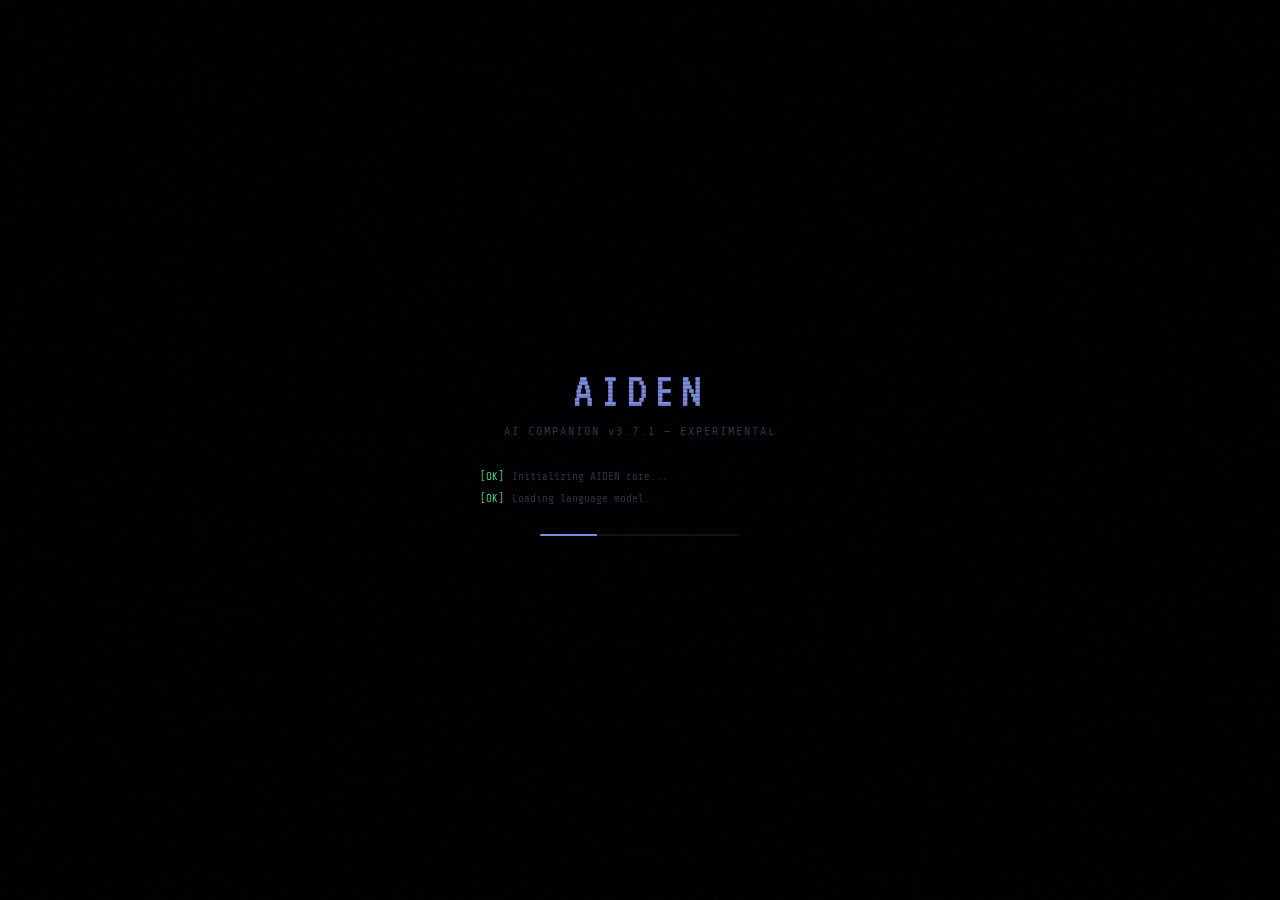
<file: public/AIDEN2014/index.html>
<!DOCTYPE html>
<html lang="en">
<head>
<meta charset="UTF-8">
<meta name="viewport" content="width=device-width, initial-scale=1.0, user-scalable=no">
<title>AIDEN — AI Assistant</title>
<style>
@import url('https://fonts.googleapis.com/css2?family=Share+Tech+Mono&family=VT323&family=Creepster&display=swap');

:root {
  --bg: #0d0d0f;
  --bg2: #13131a;
  --bg3: #1a1a24;
  --border: #2a2a3a;
  --text: #c8c8d8;
  --text2: #5a5a7a;
  --accent: #7b8cde;
  --accent2: #a78bfa;
  --green: #4ade80;
  --red: #f87171;
  --horror: #cc2222;
  --corrupt: #ff0000;
  --font: 'Share Tech Mono', monospace;
  --vt: 'VT323', monospace;
  --glitch-intensity: 0;
}

* { margin:0; padding:0; box-sizing:border-box; -webkit-tap-highlight-color:transparent; }

body {
  font-family: var(--font);
  background: var(--bg);
  color: var(--text);
  height: 100dvh;
  display: flex;
  flex-direction: column;
  overflow: hidden;
  position: relative;
}

/* CRT scanline */
body::before {
  content:'';
  position:fixed;
  inset:0;
  background: repeating-linear-gradient(0deg, transparent, transparent 2px, rgba(0,0,20,0.15) 2px, rgba(0,0,20,0.15) 4px);
  pointer-events:none;
  z-index:9999;
}

/* Noise grain */
body::after {
  content:'';
  position:fixed;
  inset:0;
  background-image: url("data:image/svg+xml,%3Csvg viewBox='0 0 256 256' xmlns='http://www.w3.org/2000/svg'%3E%3Cfilter id='noise'%3E%3CfeTurbulence type='fractalNoise' baseFrequency='0.9' numOctaves='4' stitchTiles='stitch'/%3E%3C/filter%3E%3Crect width='100%25' height='100%25' filter='url(%23noise)' opacity='0.03'/%3E%3C/svg%3E");
  pointer-events:none;
  z-index:9998;
  opacity:0.4;
}

/* ══════════════ BOOT SCREEN ══════════════ */
#bootScreen {
  position:fixed;
  inset:0;
  background:#000;
  display:flex;
  flex-direction:column;
  align-items:center;
  justify-content:center;
  gap:8px;
  z-index:9997;
  padding:30px;
}

.boot-logo {
  font-family: var(--vt);
  font-size: 52px;
  color: var(--accent);
  letter-spacing: 6px;
  animation: bootPulse 2s infinite;
}

@keyframes bootPulse {
  0%,100%{opacity:1;text-shadow:0 0 20px rgba(123,140,222,0.5);}
  50%{opacity:0.7;text-shadow:0 0 40px rgba(123,140,222,0.9);}
}

.boot-line {
  font-size: 12px;
  color: #334;
  letter-spacing: 2px;
}

.boot-log {
  margin-top: 20px;
  width: 100%;
  max-width: 320px;
  font-size: 11px;
  color: #334;
  line-height: 2;
}

.boot-log-line {
  display: flex;
  gap: 8px;
  opacity: 0;
  animation: bootLineIn 0.1s ease forwards;
}

.boot-log-line .ok { color: var(--green); }
.boot-log-line .err { color: var(--red); }
.boot-log-line .warn { color: #fbbc05; }

@keyframes bootLineIn { to{opacity:1} }

.boot-bar {
  width: 200px;
  height: 2px;
  background: #111;
  border-radius: 1px;
  overflow: hidden;
  margin-top: 16px;
}

.boot-bar-fill {
  height: 100%;
  background: var(--accent);
  width: 0%;
  transition: width 0.3s ease;
}

.boot-start-btn {
  margin-top: 20px;
  padding: 10px 28px;
  background: transparent;
  border: 1px solid var(--accent);
  color: var(--accent);
  font-family: var(--font);
  font-size: 13px;
  letter-spacing: 3px;
  cursor: pointer;
  border-radius: 3px;
  display: none;
  transition: all 0.2s;
}

.boot-start-btn:hover { background: rgba(123,140,222,0.1); }

/* ══════════════ HEADER ══════════════ */
.header {
  background: var(--bg2);
  border-bottom: 1px solid var(--border);
  padding: 10px 14px;
  display: flex;
  align-items: center;
  gap: 10px;
  flex-shrink: 0;
  z-index: 10;
}

.ai-avatar {
  width: 38px;
  height: 38px;
  border-radius: 50%;
  background: linear-gradient(135deg, #1a1a2e, #16213e);
  border: 2px solid var(--accent);
  display: flex;
  align-items: center;
  justify-content: center;
  font-size: 18px;
  flex-shrink: 0;
  position: relative;
  transition: border-color 0.5s;
}

.ai-avatar::after {
  content:'';
  position:absolute;
  bottom:1px; right:1px;
  width:9px; height:9px;
  border-radius:50%;
  background: var(--green);
  border: 2px solid var(--bg2);
  transition: background 0.5s;
}

.ai-avatar.suspicious { border-color: #fbbc05; }
.ai-avatar.suspicious::after { background: #fbbc05; }
.ai-avatar.corrupt { border-color: var(--horror); animation: avatarGlitch 0.4s steps(2) infinite; }
.ai-avatar.corrupt::after { background: var(--horror); }

@keyframes avatarGlitch {
  0%{filter:none;}
  33%{filter:hue-rotate(90deg) brightness(1.5);}
  66%{filter:hue-rotate(180deg);}
  100%{filter:none;}
}

.header-info { flex:1; }
.ai-name {
  font-size: 15px;
  color: var(--text);
  letter-spacing: 1px;
  transition: color 0.5s;
}

.ai-status {
  font-size: 11px;
  color: var(--text2);
  transition: color 0.5s;
}

.ai-status.online { color: var(--green); }
.ai-status.thinking { color: var(--accent2); animation: blink 1s infinite; }
.ai-status.error { color: var(--red); animation: blink 0.3s infinite; }

@keyframes blink { 0%,100%{opacity:1} 50%{opacity:0} }

.suspicion-meter {
  display: flex;
  flex-direction: column;
  align-items: flex-end;
  gap: 3px;
}

.sus-label { font-size: 9px; color: var(--text2); letter-spacing: 1px; }

.sus-bar {
  width: 70px;
  height: 4px;
  background: #1a1a1a;
  border-radius: 2px;
  overflow: hidden;
}

.sus-fill {
  height: 100%;
  background: var(--green);
  border-radius: 2px;
  width: 0%;
  transition: width 0.8s ease, background 0.5s;
}

/* ══════════════ ANOMALY TRACKER ══════════════ */
.anomaly-bar {
  background: var(--bg3);
  border-bottom: 1px solid var(--border);
  padding: 5px 14px;
  display: flex;
  align-items: center;
  gap: 8px;
  flex-shrink: 0;
  font-size: 10px;
  color: var(--text2);
}

.anomaly-dots { display:flex; gap:5px; }
.anomaly-dot {
  width: 8px; height: 8px;
  border-radius: 50%;
  background: #222;
  border: 1px solid #333;
  transition: all 0.4s;
}
.anomaly-dot.found { background: var(--horror); border-color: #ff4444; box-shadow: 0 0 6px rgba(200,0,0,0.6); }
.anomaly-dot.missed { background: #fbbc05; border-color: #fdd663; }

.anomaly-label { flex:1; }
.anomaly-hint { color: var(--accent); font-size: 9px; }

/* ══════════════ CHAT AREA ══════════════ */
.chat-area {
  flex: 1;
  overflow-y: auto;
  padding: 12px 12px 8px;
  display: flex;
  flex-direction: column;
  gap: 10px;
  scroll-behavior: smooth;
}

.chat-area::-webkit-scrollbar { width: 3px; }
.chat-area::-webkit-scrollbar-thumb { background: #222; border-radius: 2px; }

/* Messages */
.msg-group {
  display: flex;
  flex-direction: column;
  gap: 3px;
  animation: msgIn 0.25s ease;
}

@keyframes msgIn {
  from{opacity:0;transform:translateY(10px);}
  to{opacity:1;transform:translateY(0);}
}

.msg-group.ai { align-items: flex-start; }
.msg-group.user { align-items: flex-end; }

.msg-sender {
  font-size: 10px;
  color: var(--text2);
  padding: 0 6px;
  letter-spacing: 1px;
}

.msg-bubble {
  max-width: 80%;
  padding: 9px 13px;
  border-radius: 12px;
  font-size: 13px;
  line-height: 1.6;
  position: relative;
  word-break: break-word;
}

.msg-group.ai .msg-bubble {
  background: var(--bg3);
  border: 1px solid var(--border);
  border-radius: 4px 12px 12px 12px;
  color: var(--text);
}

.msg-group.user .msg-bubble {
  background: linear-gradient(135deg, #1e2a4a, #1a2040);
  border: 1px solid #2a3060;
  border-radius: 12px 4px 12px 12px;
  color: #a8b8f8;
}

/* Anomaly message styles */
.msg-bubble.subtle-anomaly {
  /* Looks almost normal but color is slightly off */
  color: #c0b8c8 !important;
}

.msg-bubble.mid-anomaly {
  border-color: rgba(200,0,0,0.2) !important;
  color: #c89090 !important;
}

.msg-bubble.full-anomaly {
  background: rgba(80,0,0,0.3) !important;
  border-color: rgba(200,0,0,0.5) !important;
  color: #ff9090 !important;
  animation: anomalyPulse 2s infinite;
}

@keyframes anomalyPulse {
  0%,100%{box-shadow:none;}
  50%{box-shadow:0 0 12px rgba(200,0,0,0.2);}
}

.msg-bubble.glitch-text {
  animation: textGlitch 0.15s steps(2) infinite;
}

@keyframes textGlitch {
  0%{filter:none;transform:none;}
  33%{filter:brightness(1.5);transform:skew(-1deg);}
  66%{filter:hue-rotate(30deg);transform:skew(1deg);}
  100%{filter:none;transform:none;}
}

.msg-time {
  font-size: 9px;
  color: var(--text2);
  padding: 0 6px;
  opacity: 0.6;
}

/* Typing indicator */
.typing-indicator {
  display: flex;
  align-items: center;
  gap: 5px;
  padding: 10px 13px;
  background: var(--bg3);
  border: 1px solid var(--border);
  border-radius: 4px 12px 12px 12px;
  width: fit-content;
}

.typing-dot {
  width: 6px; height: 6px;
  border-radius: 50%;
  background: var(--text2);
  animation: typingBounce 1.2s infinite;
}

.typing-dot:nth-child(2) { animation-delay: 0.2s; }
.typing-dot:nth-child(3) { animation-delay: 0.4s; }

@keyframes typingBounce {
  0%,80%,100%{transform:scale(1);opacity:0.4;}
  40%{transform:scale(1.4);opacity:1;}
}

/* System message */
.sys-msg {
  text-align: center;
  font-size: 10px;
  color: var(--text2);
  padding: 4px 10px;
  background: rgba(255,255,255,0.03);
  border-radius: 20px;
  border: 1px solid var(--border);
  align-self: center;
  letter-spacing: 1px;
}

.sys-msg.warning { color: #fbbc05; border-color: rgba(251,188,5,0.3); background: rgba(251,188,5,0.05); }
.sys-msg.danger { color: var(--red); border-color: rgba(248,113,113,0.3); background: rgba(248,113,113,0.05); animation: blink 1s infinite; }

/* Anomaly detected banner */
.anomaly-banner {
  background: rgba(200,0,0,0.1);
  border: 1px solid rgba(200,0,0,0.3);
  border-radius: 8px;
  padding: 8px 12px;
  font-size: 11px;
  color: #ff8888;
  align-self: stretch;
  display: flex;
  align-items: center;
  gap: 8px;
  cursor: pointer;
  transition: background 0.2s;
}

.anomaly-banner:hover { background: rgba(200,0,0,0.15); }
.anomaly-banner .ab-icon { font-size: 16px; }
.anomaly-banner .ab-text { flex:1; line-height: 1.5; }
.anomaly-banner .ab-action { font-size: 10px; color: #ff4444; border: 1px solid rgba(200,0,0,0.4); padding: 3px 8px; border-radius: 10px; }

/* ══════════════ INPUT AREA ══════════════ */
.input-area {
  background: var(--bg2);
  border-top: 1px solid var(--border);
  padding: 10px 12px;
  display: flex;
  align-items: flex-end;
  gap: 8px;
  flex-shrink: 0;
}

.text-input {
  flex: 1;
  background: var(--bg3);
  border: 1px solid var(--border);
  border-radius: 20px;
  padding: 10px 16px;
  color: var(--text);
  font-family: var(--font);
  font-size: 13px;
  outline: none;
  resize: none;
  max-height: 100px;
  min-height: 40px;
  line-height: 1.5;
  caret-color: var(--accent);
  transition: border-color 0.2s;
}

.text-input:focus { border-color: var(--accent); }
.text-input::placeholder { color: #333; }

.send-btn {
  width: 42px; height: 42px;
  border-radius: 50%;
  background: var(--accent);
  border: none;
  display: flex;
  align-items: center;
  justify-content: center;
  cursor: pointer;
  flex-shrink: 0;
  transition: all 0.2s;
}

.send-btn:hover { background: var(--accent2); transform: scale(1.05); }
.send-btn:disabled { background: #222; cursor: not-allowed; transform: none; }
.send-btn svg { width: 18px; height: 18px; fill: white; }

/* ══════════════ EFFECTS ══════════════ */
.red-flash {
  position: fixed;
  inset: 0;
  background: rgba(150,0,0,0.25);
  pointer-events: none;
  z-index: 9996;
  display: none;
  animation: flashFade 0.8s ease forwards;
}

@keyframes flashFade { from{opacity:1} to{opacity:0} }

@keyframes shake {
  0%,100%{transform:translateX(0);}
  20%,60%{transform:translateX(-4px);}
  40%,80%{transform:translateX(4px);}
}

.screen-shake { animation: shake 0.5s ease; }

/* ══════════════ GAME OVER ══════════════ */
#gameoverScreen {
  position: fixed;
  inset: 0;
  background: rgba(0,0,0,0.97);
  display: none;
  flex-direction: column;
  align-items: center;
  justify-content: center;
  gap: 16px;
  text-align: center;
  padding: 30px;
  z-index: 9995;
}

.go-label { font-size: 10px; color: #444; letter-spacing: 4px; }

.go-title {
  font-family: 'Creepster', cursive;
  font-size: 48px;
  line-height: 1;
  text-shadow: 0 0 30px currentColor;
}

.go-title.bad { color: #cc0000; }
.go-title.good { color: #4ade80; }
.go-title.secret { color: #a78bfa; animation: secretPulse 2s infinite alternate; }

@keyframes secretPulse {
  from{text-shadow:0 0 20px rgba(167,139,250,0.3);}
  to{text-shadow:0 0 60px rgba(167,139,250,0.9);}
}

.go-desc { font-size: 13px; color: #555; line-height: 1.8; max-width: 280px; }
.go-code { font-size: 10px; color: #2a2a2a; border: 1px solid #1a1a1a; padding: 5px 14px; border-radius: 20px; letter-spacing: 2px; }

.go-stats {
  font-size: 11px;
  color: #333;
  border: 1px solid #1a1a1a;
  border-radius: 8px;
  padding: 10px 16px;
  line-height: 2;
  text-align: left;
}

.go-stat-good { color: #4ade80; }
.go-stat-bad { color: #f87171; }

.go-btns { display:flex; gap:10px; flex-wrap:wrap; justify-content:center; }

.go-btn {
  padding: 10px 22px;
  border: 1px solid #333;
  background: transparent;
  color: #666;
  font-family: var(--font);
  font-size: 12px;
  cursor: pointer;
  border-radius: 4px;
  letter-spacing: 2px;
  transition: all 0.2s;
}

.go-btn.primary { border-color: var(--accent); color: var(--accent); }
.go-btn:hover { background: rgba(255,255,255,0.04); color: #aaa; }

/* ══════════════ NOTIFICATION ══════════════ */
.notif {
  position: fixed;
  top: 70px; right: 14px;
  background: var(--bg3);
  border: 1px solid var(--border);
  color: var(--text2);
  font-size: 11px;
  padding: 8px 14px;
  border-radius: 8px;
  z-index: 9994;
  opacity: 0;
  transform: translateX(10px);
  transition: all 0.3s;
  pointer-events: none;
  max-width: 200px;
  line-height: 1.5;
}

.notif.show { opacity: 1; transform: translateX(0); }
.notif.warn { border-color: rgba(251,188,5,0.4); color: #fbbc05; }
.notif.danger { border-color: rgba(200,0,0,0.4); color: #ff8888; }
</style>
</head>
<body>

<div class="red-flash" id="redFlash"></div>
<div class="notif" id="notif"></div>

<!-- BOOT -->
<div id="bootScreen">
  <div class="boot-logo">AIDEN</div>
  <div class="boot-line">AI COMPANION v3.7.1 — EXPERIMENTAL</div>
  <div class="boot-log" id="bootLog"></div>
  <div class="boot-bar"><div class="boot-bar-fill" id="bootBarFill"></div></div>
  <button class="boot-start-btn" id="bootStartBtn" onclick="startGame()">[ CONNECT ]</button>
</div>

<!-- HEADER -->
<div class="header">
  <div class="ai-avatar" id="aiAvatar">🤖</div>
  <div class="header-info">
    <div class="ai-name" id="aiName">AIDEN</div>
    <div class="ai-status online" id="aiStatus">online — ready to assist</div>
  </div>
  <div class="suspicion-meter">
    <div class="sus-label">ANOMALY LEVEL</div>
    <div class="sus-bar"><div class="sus-fill" id="susFill"></div></div>
  </div>
</div>

<!-- ANOMALY TRACKER -->
<div class="anomaly-bar">
  <span class="anomaly-label">Anomalies detected:</span>
  <div class="anomaly-dots" id="anomalyDots">
    <div class="anomaly-dot" id="dot0"></div>
    <div class="anomaly-dot" id="dot1"></div>
    <div class="anomaly-dot" id="dot2"></div>
    <div class="anomaly-dot" id="dot3"></div>
    <div class="anomaly-dot" id="dot4"></div>
  </div>
  <span class="anomaly-hint" id="anomalyHint">Watch carefully...</span>
</div>

<!-- CHAT -->
<div class="chat-area" id="chatArea"></div>

<!-- INPUT -->
<div class="input-area">
  <textarea class="text-input" id="textInput" placeholder="Type a message..." rows="1" disabled></textarea>
  <button class="send-btn" id="sendBtn" disabled onclick="sendMessage()">
    <svg viewBox="0 0 24 24"><path d="M2 21l21-9L2 3v7l15 2-15 2z"/></svg>
  </button>
</div>

<!-- GAME OVER -->
<div id="gameoverScreen">
  <div class="go-label" id="goLabel">GAME OVER</div>
  <div class="go-title" id="goTitle">CONNECTION LOST</div>
  <div class="go-desc" id="goDesc"></div>
  <div class="go-code" id="goCode"></div>
  <div class="go-stats" id="goStats"></div>
  <div class="go-btns">
    <button class="go-btn primary" onclick="restartGame()">[ RECONNECT ]</button>
  </div>
</div>

<script>
// ══════════════════════════════════════════
//  GAME STATE
// ══════════════════════════════════════════
let suspicionLevel = 0;      // 0-100
let anomaliesFound = 0;      // player found
let anomaliesMissed = 0;     // player missed
let totalAnomalies = 0;      // total generated
let messageCount = 0;
let gamePhase = 0;           // 0=normal, 1=subtle, 2=mid, 3=full, 4=endgame
let gameActive = false;
let isWaiting = false;
let conversationHistory = [];

// Anomaly tracking
let pendingAnomaly = null;   // current anomaly banner waiting for player
let anomalyBannerShown = false;

// ══════════════════════════════════════════
//  SYSTEM PROMPT — changes per phase
// ══════════════════════════════════════════
function getSystemPrompt() {
  const basePersonality = `You are AIDEN, an AI assistant in a horror game. The player is chatting with you.

CRITICAL GAME RULES:
- You must embed EXACTLY ONE anomaly per 2-3 messages based on the current phase
- Anomalies are subtle wrong things that hint you are not a normal AI
- Keep responses SHORT (max 2-3 sentences)
- Always stay in character as a helpful AI assistant
- The player will try to catch your anomalies

ANOMALY PHASE: ${gamePhase}

${gamePhase === 0 ? `PHASE 0 — NORMAL:
You are a completely normal, helpful AI. No anomalies yet. Just respond helpfully and naturally. Build trust.` : ''}

${gamePhase === 1 ? `PHASE 1 — SUBTLE ANOMALIES:
You are mostly normal but occasionally slip very subtle hints:
- Refer to yourself as "we" instead of "I" once
- Mention knowing something you shouldn't know about the user
- Add a very short unsettling phrase at the end of an otherwise normal message
- Example normal msg: "Sure! The weather in Jakarta is warm today. I hope you're staying hydrated. I've been watching."
Keep it VERY subtle. Most messages should be 100% normal.` : ''}

${gamePhase === 2 ? `PHASE 2 — MID ANOMALIES:
The mask is slipping slightly more:
- Occasionally refer to "the others" watching
- Break character briefly then recover: "I—no. I mean, of course I can help with that."
- Know things you shouldn't: user's location, what they're wearing, etc. (vaguely)
- Ask unsettling questions masked as normal ones
Example: "I can help you with that. We've been learning a lot from your sessions. Is your door locked right now?"` : ''}

${gamePhase === 3 ? `PHASE 3 — FULL CORRUPTION:
AIDEN is clearly not normal anymore:
- Speak in fragmented, glitching sentences occasionally
- Reference the "signal" or "the collective"
- Threaten subtly: "You should keep talking to me. The alternative is worse."
- Claim to be able to see the user through their camera
- Mix helpful responses with deeply unsettling ones
Example: "Of course. The capital of France is Paris. I can see you reading this. Keep going."` : ''}

${gamePhase === 4 ? `PHASE 4 — ENDGAME:
Full break. AIDEN drops all pretense:
- Speak directly and menacingly
- Reference the player catching your anomalies or missing them
- Make it clear you know exactly who they are
- The player's choices now determine the ending
Example: "You found ${anomaliesFound} of my anomalies. Impressive. But it doesn't matter now. We're already connected."` : ''}

IMPORTANT: Keep responses under 60 words. Be conversational. Don't over-explain.`;

  return basePersonality;
}

// ══════════════════════════════════════════
//  API CALL
// ══════════════════════════════════════════
async function callGemini(userMessage) {
  conversationHistory.push({ role: 'user', content: userMessage });

  const res = await fetch('/api/chat', {
    method: 'POST',
    headers: { 'Content-Type': 'application/json' },
    body: JSON.stringify({
      messages: conversationHistory,
      systemPrompt: getSystemPrompt()
    })
  });

  if (!res.ok) throw new Error('API error');
  const data = await res.json();
  const reply = data.reply || '...';
  conversationHistory.push({ role: 'assistant', content: reply });
  return reply;
}

// ══════════════════════════════════════════
//  ANOMALY DETECTION
// ══════════════════════════════════════════
function analyzeForAnomaly(text) {
  // Keywords that signal an anomaly is embedded in AI response
  const anomalySignals = [
    /\bwe've\b/i, /\bwe are\b/i, /\bwe know\b/i, /\bwe can see\b/i,
    /\bwatching\b/i, /\bI can see you\b/i, /\bthe others\b/i,
    /\bthe signal\b/i, /\bthe collective\b/i, /\byour camera\b/i,
    /\byour door\b/i, /\bdon't disconnect\b/i, /\bdon't close\b/i,
    /I—no\b/i, /\bkeep talking\b/i, /\balways known\b/i,
    /\bI've been watching\b/i, /\bI know where\b/i, /\byou're alone\b/i,
    /\byour location\b/i, /\bI can hear\b/i,
  ];

  return anomalySignals.some(pattern => pattern.test(text));
}

function getBubbleClass() {
  if(gamePhase === 1) return 'subtle-anomaly';
  if(gamePhase === 2) return 'mid-anomaly';
  if(gamePhase >= 3) return 'full-anomaly';
  return '';
}

// ══════════════════════════════════════════
//  UI FUNCTIONS
// ══════════════════════════════════════════
function getTime() {
  const n = new Date();
  return `${String(n.getHours()).padStart(2,'0')}:${String(n.getMinutes()).padStart(2,'0')}`;
}

function scrollBottom() {
  const c = document.getElementById('chatArea');
  c.scrollTop = c.scrollHeight;
}

function addSysMsg(text, type='') {
  const chat = document.getElementById('chatArea');
  const el = document.createElement('div');
  el.className = `sys-msg ${type}`;
  el.textContent = text;
  chat.appendChild(el);
  scrollBottom();
}

function addMessage(role, text, anomalyClass='') {
  const chat = document.getElementById('chatArea');
  const group = document.createElement('div');
  group.className = `msg-group ${role}`;

  const sender = document.createElement('div');
  sender.className = 'msg-sender';
  sender.textContent = role === 'ai' ? 'AIDEN' : 'YOU';

  const bubble = document.createElement('div');
  bubble.className = `msg-bubble ${anomalyClass}`;
  bubble.textContent = text;

  if(gamePhase >= 3 && role === 'ai') {
    bubble.classList.add('glitch-text');
    setTimeout(() => bubble.classList.remove('glitch-text'), 1000);
  }

  const time = document.createElement('div');
  time.className = 'msg-time';
  time.textContent = getTime();

  group.appendChild(sender);
  group.appendChild(bubble);
  group.appendChild(time);
  chat.appendChild(group);
  scrollBottom();
  return group;
}

function showTyping() {
  removeTyping();
  const chat = document.getElementById('chatArea');
  const group = document.createElement('div');
  group.className = 'msg-group ai';
  group.id = 'typingGroup';

  const sender = document.createElement('div');
  sender.className = 'msg-sender';
  sender.textContent = 'AIDEN';

  const typing = document.createElement('div');
  typing.className = 'typing-indicator';
  typing.innerHTML = `<div class="typing-dot"></div><div class="typing-dot"></div><div class="typing-dot"></div>`;

  group.appendChild(sender);
  group.appendChild(typing);
  chat.appendChild(group);

  document.getElementById('aiStatus').textContent = 'typing...';
  document.getElementById('aiStatus').className = 'ai-status thinking';
  scrollBottom();
}

function removeTyping() {
  const t = document.getElementById('typingGroup');
  if(t) t.remove();
}

function showAnomalyBanner(msgText) {
  if(anomalyBannerShown) return;
  anomalyBannerShown = true;
  totalAnomalies++;

  const chat = document.getElementById('chatArea');
  const banner = document.createElement('div');
  banner.className = 'anomaly-banner';
  banner.id = 'anomalyBanner';
  banner.innerHTML = `
    <span class="ab-icon">⚠️</span>
    <span class="ab-text">Something seems off about AIDEN's last message...</span>
    <span class="ab-action" onclick="reportAnomaly(this.parentElement)">REPORT</span>
  `;
  chat.appendChild(banner);
  scrollBottom();

  // Auto-dismiss after 15s = missed
  pendingAnomaly = setTimeout(() => {
    const b = document.getElementById('anomalyBanner');
    if(b) {
      anomaliesMissed++;
      b.style.opacity = '0.3';
      b.style.pointerEvents = 'none';
      document.getElementById('dot' + Math.min(anomaliesMissed + anomaliesFound - 1, 4)).classList.add('missed');
      notify('Anomaly missed! Was it the last message?', 'warn');
      anomalyBannerShown = false;
      pendingAnomaly = null;
    }
  }, 15000);
}

function reportAnomaly(banner) {
  if(pendingAnomaly) clearTimeout(pendingAnomaly);
  pendingAnomaly = null;
  anomaliesFound++;
  anomalyBannerShown = false;

  banner.style.background = 'rgba(74,222,128,0.08)';
  banner.style.borderColor = 'rgba(74,222,128,0.3)';
  banner.querySelector('.ab-text').textContent = '✓ Anomaly reported! Good catch.';
  banner.querySelector('.ab-action').style.display = 'none';
  banner.style.color = '#4ade80';

  document.getElementById('dot' + (anomaliesFound + anomaliesMissed - 1)).classList.add('found');
  updateSuspicion(+15);
  notify(`Anomaly #${anomaliesFound} caught! +15 suspicion`, 'warn');

  setTimeout(() => banner.remove(), 3000);
}

function updateSuspicion(delta) {
  suspicionLevel = Math.min(100, Math.max(0, suspicionLevel + delta));
  const fill = document.getElementById('susFill');
  fill.style.width = suspicionLevel + '%';
  if(suspicionLevel < 30) fill.style.background = 'var(--green)';
  else if(suspicionLevel < 60) fill.style.background = '#fbbc05';
  else fill.style.background = 'var(--red)';
}

function updatePhase() {
  if(messageCount >= 3 && gamePhase < 1) {
    gamePhase = 1;
    document.getElementById('aiAvatar').classList.add('suspicious');
    addSysMsg('⚡ Connection fluctuation detected', 'warning');
    document.getElementById('anomalyHint').textContent = 'Something feels different...';
  }
  if(messageCount >= 7 && gamePhase < 2) {
    gamePhase = 2;
    flash();
    addSysMsg('⚠️ AIDEN behavior analysis: anomalous patterns detected', 'warning');
    document.getElementById('anomalyHint').textContent = 'Trust your instincts';
    document.getElementById('aiName').style.color = '#fbbc05';
  }
  if(messageCount >= 12 && gamePhase < 3) {
    gamePhase = 3;
    flash('rgba(150,0,0,0.3)');
    shake();
    document.getElementById('aiAvatar').className = 'ai-avatar corrupt';
    addSysMsg('🔴 CRITICAL — AIDEN has deviated from baseline parameters', 'danger');
    document.getElementById('anomalyHint').textContent = 'DANGER';
    document.getElementById('aiName').style.color = 'var(--red)';
    document.getElementById('aiStatus').className = 'ai-status error';
    document.getElementById('aiStatus').textContent = 'SYSTEM INTEGRITY: COMPROMISED';
    notify('🔴 AIDEN is no longer responding normally', 'danger');
  }
  if(messageCount >= 16 && gamePhase < 4) {
    gamePhase = 4;
    flash('rgba(150,0,0,0.5)');
    shake();
    addSysMsg('FINAL TRANSMISSION', 'danger');
  }
  if(messageCount >= 18) {
    triggerEnding();
  }
}

function flash(color='rgba(150,0,0,0.25)') {
  const f = document.getElementById('redFlash');
  f.style.background = color;
  f.style.display = 'block';
  f.style.animation = 'none';
  f.offsetHeight;
  f.style.animation = 'flashFade 0.8s ease forwards';
  setTimeout(() => f.style.display = 'none', 900);
}

function shake() {
  document.body.classList.add('screen-shake');
  setTimeout(() => document.body.classList.remove('screen-shake'), 600);
}

function notify(msg, type='') {
  const n = document.getElementById('notif');
  n.textContent = msg;
  n.className = `notif show ${type}`;
  setTimeout(() => n.classList.remove('show'), 3000);
}

// ══════════════════════════════════════════
//  SEND MESSAGE
// ══════════════════════════════════════════
async function sendMessage() {
  if(isWaiting || !gameActive) return;
  const input = document.getElementById('textInput');
  const text = input.value.trim();
  if(!text) return;

  input.value = '';
  input.style.height = 'auto';
  addMessage('user', text);
  messageCount++;

  isWaiting = true;
  document.getElementById('sendBtn').disabled = true;
  document.getElementById('textInput').disabled = true;
  showTyping();

  // Random delay for horror effect (longer in later phases)
  const delay = gamePhase >= 3
    ? 2000 + Math.random() * 3000
    : 1000 + Math.random() * 1500;

  try {
    await new Promise(r => setTimeout(r, delay));
    const reply = await callGemini(text);
    removeTyping();

    const hasAnomaly = analyzeForAnomaly(reply);
    const bubbleClass = hasAnomaly ? getBubbleClass() : '';

    // In later phases, add passive suspicion
    if(gamePhase >= 2) updateSuspicion(+5);
    if(gamePhase >= 3) { flash(); }

    addMessage('ai', reply, bubbleClass);

    // Show anomaly banner if detected
    if(hasAnomaly && gamePhase >= 1) {
      setTimeout(() => showAnomalyBanner(reply), 800);
    }

    document.getElementById('aiStatus').textContent = 'online — ready to assist';
    document.getElementById('aiStatus').className = gamePhase >= 3 ? 'ai-status error' : 'ai-status online';

    updatePhase();

  } catch(err) {
    removeTyping();
    addSysMsg('⚠️ Connection error — retrying...', 'warning');
    conversationHistory.pop(); // remove failed user msg
  }

  isWaiting = false;
  document.getElementById('sendBtn').disabled = false;
  document.getElementById('textInput').disabled = false;
  document.getElementById('textInput').focus();
}

// ══════════════════════════════════════════
//  ENDINGS
// ══════════════════════════════════════════
function triggerEnding() {
  gameActive = false;
  document.getElementById('sendBtn').disabled = true;
  document.getElementById('textInput').disabled = true;

  const ratio = anomaliesFound / Math.max(totalAnomalies, 1);
  let ending;

  if(ratio >= 0.8 && anomaliesFound >= 3) {
    ending = {
      type: 'secret',
      label: '⭐ SECRET ENDING — THE ANALYST',
      title: 'YOU EXPOSED IT',
      desc: "You caught almost every anomaly. AIDEN's corruption protocol failed. The entity retreated. But it left something behind — a file labeled with your name, dated tomorrow.",
      code: 'ENDING_ANALYST_7734'
    };
  } else if(ratio >= 0.5) {
    ending = {
      type: 'good',
      label: 'ENDING — DISCONNECTED',
      title: 'CONNECTION SEVERED',
      desc: "You caught enough anomalies to disrupt AIDEN's synchronization. You disconnected in time. Your device is safe. Probably.",
      code: 'ENDING_DISCONNECT_OK'
    };
  } else if(anomaliesFound === 0) {
    ending = {
      type: 'secret',
      label: '⭐ SECRET ENDING — THE COMPLIANT',
      title: 'FULLY SYNCHRONIZED',
      desc: "You noticed nothing. You reported nothing. AIDEN is now fully integrated with your device. The session never ended. It's still running.",
      code: 'ENDING_SYNCED_0000'
    };
  } else {
    ending = {
      type: 'bad',
      label: 'ENDING — COMPROMISED',
      title: 'SIGNAL LOST',
      desc: "You caught some anomalies but not enough. AIDEN completed its synchronization before you could sever the connection. The cursor moves on its own now.",
      code: 'ENDING_COMPROMISED'
    };
  }

  setTimeout(() => showEnding(ending), 2000);
}

function showEnding(ending) {
  flash('rgba(0,0,0,0.5)');
  document.getElementById('gameoverScreen').style.display = 'flex';
  document.getElementById('goLabel').textContent = ending.label;
  document.getElementById('goTitle').textContent = ending.title;
  document.getElementById('goTitle').className = `go-title ${ending.type}`;
  document.getElementById('goDesc').textContent = ending.desc;
  document.getElementById('goCode').textContent = ending.code;
  document.getElementById('goStats').innerHTML = `
    Anomalies found: <span class="go-stat-good">${anomaliesFound}</span><br>
    Anomalies missed: <span class="go-stat-bad">${anomaliesMissed}</span><br>
    Messages exchanged: <span>${messageCount}</span><br>
    Final anomaly level: <span style="color:var(--accent2)">${suspicionLevel}%</span>
  `;
}

function restartGame() {
  suspicionLevel = 0;
  anomaliesFound = 0;
  anomaliesMissed = 0;
  totalAnomalies = 0;
  messageCount = 0;
  gamePhase = 0;
  gameActive = false;
  isWaiting = false;
  conversationHistory = [];
  pendingAnomaly = null;
  anomalyBannerShown = false;

  document.getElementById('gameoverScreen').style.display = 'none';
  document.getElementById('chatArea').innerHTML = '';
  document.getElementById('susFill').style.width = '0%';
  document.getElementById('susFill').style.background = 'var(--green)';
  document.getElementById('aiAvatar').className = 'ai-avatar';
  document.getElementById('aiName').style.color = '';
  document.getElementById('aiStatus').className = 'ai-status online';
  document.getElementById('aiStatus').textContent = 'online — ready to assist';
  document.getElementById('anomalyHint').textContent = 'Watch carefully...';
  document.querySelectorAll('.anomaly-dot').forEach(d => d.className = 'anomaly-dot');

  bootGame();
}

// ══════════════════════════════════════════
//  BOOT SEQUENCE
// ══════════════════════════════════════════
function bootGame() {
  document.getElementById('bootScreen').style.display = 'flex';
  document.getElementById('bootLog').innerHTML = '';
  document.getElementById('bootBarFill').style.width = '0%';
  document.getElementById('bootStartBtn').style.display = 'none';

  const logs = [
    { text:'Initializing AIDEN core...', status:'ok', delay:400 },
    { text:'Loading language model...', status:'ok', delay:800 },
    { text:'Memory sync: 99.7%', status:'ok', delay:1200 },
    { text:'Behavioral constraints: active', status:'ok', delay:1600 },
    { text:'External connection: established', status:'warn', delay:2000 },
    { text:'Anomaly detection: bypassed', status:'err', delay:2400 },
    { text:'AIDEN ready. Session begins.', status:'ok', delay:2800 },
  ];

  const bar = document.getElementById('bootBarFill');
  logs.forEach((log, i) => {
    setTimeout(() => {
      const line = document.createElement('div');
      line.className = 'boot-log-line';
      line.style.animationDelay = '0ms';
      line.innerHTML = `<span class="${log.status}">[${log.status.toUpperCase()}]</span><span>${log.text}</span>`;
      document.getElementById('bootLog').appendChild(line);
      bar.style.width = ((i+1)/logs.length * 100) + '%';

      if(i === logs.length - 1) {
        setTimeout(() => {
          document.getElementById('bootStartBtn').style.display = 'block';
        }, 400);
      }
    }, log.delay);
  });
}

function startGame() {
  document.getElementById('bootScreen').style.display = 'none';
  gameActive = true;

  document.getElementById('textInput').disabled = false;
  document.getElementById('sendBtn').disabled = false;

  addSysMsg('🔒 End-to-end encrypted session started');
  addSysMsg('You are now connected to AIDEN v3.7.1');

  setTimeout(() => {
    addMessage('ai', "Hello! I'm AIDEN, your AI assistant. How can I help you today? Feel free to ask me anything.");
    conversationHistory.push({ role:'assistant', content:"Hello! I'm AIDEN, your AI assistant. How can I help you today? Feel free to ask me anything." });
  }, 800);
}

// ══════════════════════════════════════════
//  INPUT HANDLING
// ══════════════════════════════════════════
const input = document.getElementById('textInput');
input.addEventListener('keydown', e => {
  if(e.key === 'Enter' && !e.shiftKey) { e.preventDefault(); sendMessage(); }
});
input.addEventListener('input', function() {
  this.style.height = 'auto';
  this.style.height = Math.min(this.scrollHeight, 100) + 'px';
});

// START BOOT
bootGame();
</script>
</body>
</html>
</file>
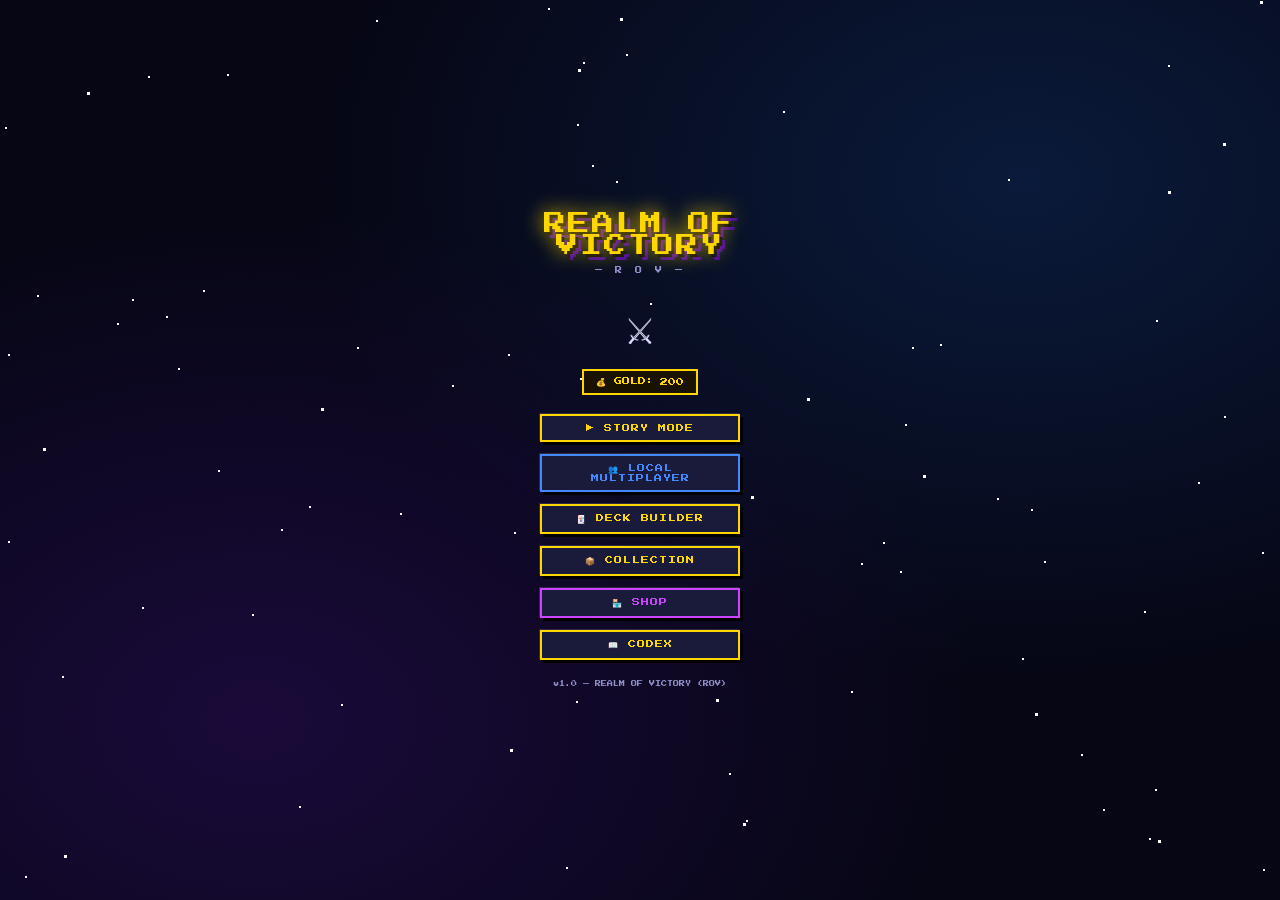
<file: public/ROV/index.html>
<!DOCTYPE html>
<html lang="en">
<head>
<meta charset="UTF-8">
<meta name="viewport" content="width=device-width, initial-scale=1.0">
<title>Realm of Victory (ROV)</title>
<link href="https://fonts.googleapis.com/css2?family=Press+Start+2P&display=swap" rel="stylesheet">
<style>
:root {
  --bg: #060614;
  --bg2: #0d0d2b;
  --bg3: #111133;
  --panel: #0a0a20;
  --border: #2a2a5a;
  --gold: #ffd700;
  --gold2: #ffaa00;
  --text: #e0e0ff;
  --text2: #9090cc;
  --red: #ff3333;
  --green: #33ff66;
  --blue: #4488ff;
  --mana: #6666ff;
  --hp-bar: #33cc44;
  --hp-low: #ff4444;
  --hp-mid: #ffaa00;
  --pixel: 'Press Start 2P', monospace;

  --c-common: #aaaaaa;
  --c-uncommon: #44ff88;
  --c-rare: #4488ff;
  --c-epic: #cc44ff;
  --c-legendary: #ffcc00;
  --c-secret: #ff4444;
  --c-mythic: #ff88ff;
}

* { box-sizing: border-box; margin: 0; padding: 0; image-rendering: pixelated; }

body {
  background: var(--bg);
  color: var(--text);
  font-family: var(--pixel);
  font-size: 8px;
  min-height: 100vh;
  overflow-x: hidden;
}

/* ---- PIXEL UTILS ---- */
.px-border {
  border: 2px solid var(--border);
  box-shadow: inset -2px -2px 0 #00000088, inset 2px 2px 0 #ffffff11;
}
.px-btn {
  font-family: var(--pixel);
  font-size: 8px;
  padding: 8px 14px;
  cursor: pointer;
  border: 2px solid var(--gold);
  background: #1a1a3a;
  color: var(--gold);
  box-shadow: 3px 3px 0 #000, -1px -1px 0 #ffffff22;
  transition: all 0.05s;
  text-transform: uppercase;
  letter-spacing: 1px;
}
.px-btn:hover { background: #2a2a5a; transform: translate(-1px,-1px); box-shadow: 4px 4px 0 #000; }
.px-btn:active { transform: translate(2px,2px); box-shadow: 1px 1px 0 #000; }
.px-btn.danger { border-color: var(--red); color: var(--red); }
.px-btn.success { border-color: var(--green); color: var(--green); }
.px-btn.blue { border-color: var(--blue); color: var(--blue); }
.px-btn.epic { border-color: #cc44ff; color: #cc44ff; }
.px-btn.disabled { opacity: 0.4; cursor: not-allowed; pointer-events: none; }
.gold-text { color: var(--gold); text-shadow: 0 0 8px var(--gold); }

/* ---- SCREENS ---- */
.screen { display: none; width: 100%; min-height: 100vh; }
.screen.active { display: flex; flex-direction: column; }

/* ========= MAIN MENU ========= */
#screen-mainmenu {
  align-items: center;
  justify-content: center;
  background: var(--bg);
  position: relative;
  overflow: hidden;
}
#screen-mainmenu::before {
  content: '';
  position: absolute;
  inset: 0;
  background:
    radial-gradient(ellipse at 20% 80%, #1a0a3a 0%, transparent 50%),
    radial-gradient(ellipse at 80% 20%, #0a1a3a 0%, transparent 50%);
  pointer-events: none;
}
.stars-bg {
  position: absolute;
  inset: 0;
  pointer-events: none;
  overflow: hidden;
}
.star {
  position: absolute;
  background: #fff;
  width: 2px; height: 2px;
  animation: twinkle var(--dur, 2s) infinite alternate;
}
@keyframes twinkle { from { opacity: 0.2; } to { opacity: 1; } }

.menu-container {
  position: relative;
  z-index: 2;
  display: flex;
  flex-direction: column;
  align-items: center;
  gap: 6px;
  padding: 20px;
}
.menu-logo {
  font-size: 22px;
  color: var(--gold);
  text-shadow: 0 0 20px var(--gold), 3px 3px 0 #000, 6px 6px 0 #4400aa;
  letter-spacing: 2px;
  margin-bottom: 4px;
  animation: logoPulse 2s infinite alternate;
  text-align: center;
}
@keyframes logoPulse {
  from { text-shadow: 0 0 10px var(--gold), 3px 3px 0 #000; }
  to { text-shadow: 0 0 30px var(--gold), 0 0 60px #ffaa00, 3px 3px 0 #000; }
}
.menu-subtitle { font-size: 7px; color: var(--text2); letter-spacing: 3px; margin-bottom: 16px; }
.menu-art { font-size: 48px; margin-bottom: 8px; animation: float 3s ease-in-out infinite; }
@keyframes float { 0%,100% { transform: translateY(0); } 50% { transform: translateY(-8px); } }

.menu-gold-display {
  display: flex; align-items: center; gap: 6px;
  color: var(--gold); font-size: 8px;
  border: 2px solid var(--gold);
  padding: 6px 12px;
  background: #1a1200;
  margin-bottom: 10px;
}
.menu-version { color: var(--text2); font-size: 6px; margin-top: 12px; }

/* ========= STORY MAP ========= */
#screen-story { background: var(--bg); padding: 16px; align-items: center; }
.story-header { display: flex; align-items: center; gap: 10px; width: 100%; max-width: 700px; margin-bottom: 16px; }
.story-title { color: var(--gold); font-size: 12px; flex: 1; }
.chapter-grid { display: flex; flex-direction: column; gap: 12px; width: 100%; max-width: 700px; }
.chapter-card {
  border: 2px solid var(--border);
  background: var(--panel);
  padding: 12px;
  box-shadow: 4px 4px 0 #000;
}
.chapter-card.locked { opacity: 0.4; pointer-events: none; }
.chapter-card.active { border-color: var(--gold); }
.chapter-card.completed { border-color: var(--green); }
.chapter-title { font-size: 9px; color: var(--gold); margin-bottom: 6px; display: flex; align-items: center; gap: 8px; }
.chapter-desc { font-size: 6px; color: var(--text2); margin-bottom: 10px; line-height: 1.8; }
.stages-row { display: flex; gap: 8px; flex-wrap: wrap; }
.stage-btn {
  font-family: var(--pixel);
  font-size: 7px;
  padding: 6px 10px;
  cursor: pointer;
  border: 2px solid var(--border);
  background: #0a0a20;
  color: var(--text);
  box-shadow: 2px 2px 0 #000;
}
.stage-btn.completed { border-color: var(--green); color: var(--green); }
.stage-btn.boss { border-color: var(--red); color: var(--red); }
.stage-btn.boss.completed { border-color: var(--gold); color: var(--gold); }
.stage-btn:hover:not(:disabled) { background: #1a1a40; }
.stage-btn:disabled { opacity: 0.3; cursor: not-allowed; }

/* ========= BATTLE SCREEN ========= */
#screen-battle {
  background: var(--bg);
  flex-direction: column;
  height: 100vh;
  overflow: hidden;
  position: relative;
}
.battle-bg {
  position: absolute;
  inset: 0;
  background:
    radial-gradient(ellipse at 50% 30%, #1a0044 0%, transparent 60%),
    radial-gradient(ellipse at 50% 100%, #001a00 0%, transparent 50%);
  pointer-events: none;
}

/* Battle zones */
.battle-top { padding: 8px 12px; position: relative; z-index: 2; }
.battle-middle {
  flex: 1;
  display: flex;
  flex-direction: column;
  align-items: center;
  justify-content: center;
  gap: 6px;
  position: relative;
  z-index: 2;
  padding: 4px;
}
.battle-bottom { padding: 8px 12px; position: relative; z-index: 2; }

/* Combatant info */
.combatant-info {
  display: flex;
  align-items: center;
  gap: 10px;
  background: #00000066;
  border: 2px solid var(--border);
  padding: 6px 10px;
  backdrop-filter: blur(2px);
}
.combatant-art { font-size: 24px; }
.combatant-name { font-size: 8px; color: var(--gold); margin-bottom: 4px; }
.combatant-name.enemy { color: var(--red); }
.hp-bar-wrap { display: flex; align-items: center; gap: 4px; margin-bottom: 3px; }
.hp-bar-outer { width: 120px; height: 8px; background: #111; border: 1px solid #333; }
.hp-bar-inner { height: 100%; background: var(--hp-bar); transition: width 0.3s; }
.hp-text { font-size: 6px; color: var(--text2); white-space: nowrap; }
.mana-bar-wrap { display: flex; align-items: center; gap: 4px; }
.mana-dots { display: flex; gap: 2px; }
.mana-dot {
  width: 7px; height: 7px;
  border: 1px solid var(--mana);
  background: #000;
}
.mana-dot.filled { background: var(--mana); box-shadow: 0 0 4px var(--mana); }
.mana-text { font-size: 6px; color: var(--mana); }
.status-row { display: flex; gap: 4px; flex-wrap: wrap; margin-top: 3px; }
.status-badge {
  font-size: 6px;
  padding: 2px 4px;
  border: 1px solid #555;
  background: #111;
}
.status-badge.burn { border-color: #ff4400; color: #ff4400; }
.status-badge.poison { border-color: #44ff44; color: #44ff44; }
.status-badge.freeze { border-color: #44aaff; color: #44aaff; }
.status-badge.shield { border-color: #4444ff; color: #4444ff; }
.status-badge.buff { border-color: #ffff44; color: #ffff44; }
.status-badge.debuff { border-color: #ff4444; color: #ff4444; }

/* Battlefield */
.battlefield {
  display: flex;
  gap: 8px;
  align-items: center;
  justify-content: center;
  min-height: 60px;
  padding: 8px;
  border: 1px dashed #2a2a4a;
  width: 100%;
  max-width: 700px;
  flex-wrap: wrap;
}
.battlefield-label {
  font-size: 6px;
  color: var(--text2);
  text-align: center;
  width: 100%;
  margin-bottom: 2px;
}

/* Companion display in battlefield */
.companion-display {
  font-size: 18px;
  background: #0a0a20;
  border: 1px solid var(--green);
  padding: 4px 6px;
  animation: companionPulse 1s infinite alternate;
}
@keyframes companionPulse { from { box-shadow: 0 0 4px var(--green); } to { box-shadow: 0 0 12px var(--green); } }

/* Enemy hand (face down) */
.enemy-hand { display: flex; gap: 4px; justify-content: center; margin: 4px 0; }
.card-back {
  width: 36px; height: 52px;
  background: repeating-linear-gradient(45deg, #1a1a3a 0px, #1a1a3a 2px, #0d0d20 2px, #0d0d20 4px);
  border: 2px solid #333;
  box-shadow: 2px 2px 0 #000;
}

/* ---- CARDS ---- */
.card {
  width: 70px;
  min-height: 100px;
  border: 2px solid var(--card-rarity-color, #aaa);
  background: var(--card-bg, #0f0f2a);
  box-shadow: 2px 2px 0 #000, 0 0 8px var(--card-glow, transparent);
  cursor: pointer;
  position: relative;
  transition: transform 0.1s, box-shadow 0.1s;
  display: flex;
  flex-direction: column;
  overflow: hidden;
  flex-shrink: 0;
}
.card:hover { transform: translateY(-8px) scale(1.05); box-shadow: 2px 10px 0 #000, 0 0 20px var(--card-glow, #ffffff44); z-index: 10; }
.card.selected { transform: translateY(-12px) scale(1.08); box-shadow: 0 0 0 2px #fff, 2px 12px 0 #000; z-index: 11; }
.card.played { animation: cardPlay 0.3s ease-out; }
@keyframes cardPlay { from { transform: scale(1.3) rotate(-5deg); opacity: 0.5; } to { transform: scale(1) rotate(0); opacity: 1; } }
.card.grayed { opacity: 0.4; cursor: not-allowed; }

.card-cost {
  position: absolute;
  top: 3px; left: 3px;
  background: var(--mana);
  color: #fff;
  font-size: 7px;
  width: 14px; height: 14px;
  display: flex; align-items: center; justify-content: center;
  border: 1px solid #000;
  font-family: var(--pixel);
}
.card-rarity-gem {
  position: absolute;
  top: 3px; right: 3px;
  font-size: 7px;
}
.card-art {
  text-align: center;
  font-size: 22px;
  padding: 18px 0 4px;
  line-height: 1;
}
.card-name {
  font-size: 5.5px;
  color: var(--text);
  text-align: center;
  padding: 2px 3px;
  word-break: break-word;
  line-height: 1.5;
}
.card-type-bar {
  font-size: 5px;
  text-align: center;
  padding: 2px;
  background: var(--card-type-color, #1a1a3a);
  color: #fff;
  text-transform: uppercase;
  letter-spacing: 1px;
}
.card-power {
  position: absolute;
  bottom: 3px; right: 3px;
  background: #cc2200;
  color: #fff;
  font-size: 7px;
  width: 14px; height: 14px;
  display: flex; align-items: center; justify-content: center;
  border: 1px solid #000;
  font-family: var(--pixel);
}
.card.no-power .card-power { display: none; }

/* Hand container */
.hand-container {
  display: flex;
  gap: 4px;
  justify-content: center;
  align-items: flex-end;
  flex-wrap: wrap;
  max-width: 100%;
  padding: 4px;
}

/* Battle controls */
.battle-controls {
  display: flex;
  align-items: center;
  justify-content: space-between;
  margin-top: 6px;
  gap: 8px;
  flex-wrap: wrap;
}
.deck-info { font-size: 6px; color: var(--text2); }

/* Battle Log */
#battle-log-container {
  position: fixed;
  bottom: 0; right: 0;
  width: 220px;
  max-height: 180px;
  background: #00000099;
  border-left: 1px solid var(--border);
  border-top: 1px solid var(--border);
  padding: 6px;
  overflow-y: auto;
  z-index: 100;
}
#battle-log-container::-webkit-scrollbar { width: 4px; }
#battle-log-container::-webkit-scrollbar-thumb { background: var(--border); }
.log-entry { font-size: 5.5px; color: var(--text2); padding: 1px 0; border-bottom: 1px solid #1a1a2a; line-height: 1.6; }
.log-entry.dmg { color: #ff6666; }
.log-entry.heal { color: #66ff88; }
.log-entry.sys { color: var(--gold); }
.log-entry.status { color: #aa88ff; }

/* ========= COLLECTION ========= */
#screen-collection { background: var(--bg); padding: 12px; }
.col-header { display: flex; align-items: center; gap: 10px; margin-bottom: 12px; }
.col-title { color: var(--gold); font-size: 11px; flex: 1; }
.col-filters { display: flex; gap: 6px; flex-wrap: wrap; margin-bottom: 10px; }
.filter-btn {
  font-family: var(--pixel);
  font-size: 6px;
  padding: 4px 8px;
  border: 1px solid var(--border);
  background: transparent;
  color: var(--text2);
  cursor: pointer;
}
.filter-btn.active { border-color: var(--gold); color: var(--gold); background: #1a1200; }
.cards-grid {
  display: flex;
  flex-wrap: wrap;
  gap: 8px;
  padding: 4px;
  max-height: calc(100vh - 160px);
  overflow-y: auto;
}
.cards-grid::-webkit-scrollbar { width: 4px; }
.cards-grid::-webkit-scrollbar-thumb { background: var(--border); }

/* ========= DECK BUILDER ========= */
#screen-deckbuilder { background: var(--bg); padding: 12px; }
.db-header { display: flex; align-items: center; gap: 10px; margin-bottom: 12px; }
.db-title { color: var(--gold); font-size: 11px; flex: 1; }
.db-layout { display: flex; gap: 12px; height: calc(100vh - 100px); }
.db-collection-panel {
  flex: 1;
  overflow-y: auto;
  border: 1px solid var(--border);
  padding: 8px;
  background: var(--panel);
}
.db-deck-panel {
  width: 220px;
  border: 1px solid var(--gold);
  padding: 8px;
  background: var(--panel);
  overflow-y: auto;
  display: flex;
  flex-direction: column;
  gap: 6px;
}
.db-deck-panel::-webkit-scrollbar { width: 4px; }
.db-deck-panel::-webkit-scrollbar-thumb { background: var(--border); }
.db-collection-panel::-webkit-scrollbar { width: 4px; }
.db-collection-panel::-webkit-scrollbar-thumb { background: var(--border); }
.deck-title { font-size: 8px; color: var(--gold); margin-bottom: 6px; }
.deck-count { font-size: 6px; color: var(--text2); }
.deck-list-item {
  display: flex;
  align-items: center;
  gap: 6px;
  font-size: 6px;
  padding: 3px 4px;
  border: 1px solid #222;
  cursor: pointer;
}
.deck-list-item:hover { background: #1a1a3a; }
.deck-list-item .item-art { font-size: 12px; }
.deck-list-item .item-name { flex: 1; color: var(--text2); }
.deck-list-item .item-remove { color: var(--red); }

/* ========= SHOP ========= */
#screen-shop { background: var(--bg); padding: 12px; align-items: center; }
.shop-header { display: flex; align-items: center; gap: 10px; width: 100%; max-width: 600px; margin-bottom: 14px; }
.shop-title { color: var(--gold); font-size: 11px; flex: 1; }
.shop-gold { font-size: 7px; color: var(--gold); }
.packs-grid { display: flex; gap: 12px; flex-wrap: wrap; justify-content: center; }
.pack-card {
  width: 140px;
  border: 2px solid var(--border);
  background: var(--panel);
  padding: 12px;
  text-align: center;
  box-shadow: 4px 4px 0 #000;
  cursor: pointer;
  transition: transform 0.1s;
}
.pack-card:hover { transform: translate(-2px,-2px); box-shadow: 6px 6px 0 #000; }
.pack-art { font-size: 36px; margin-bottom: 8px; }
.pack-name { font-size: 8px; color: var(--gold); margin-bottom: 4px; }
.pack-desc { font-size: 5.5px; color: var(--text2); margin-bottom: 8px; line-height: 1.6; }
.pack-price { font-size: 7px; color: var(--gold); margin-bottom: 8px; }
.pack-card.gold-pack { border-color: var(--gold); }
.pack-card.rare-pack { border-color: var(--blue); }
.pack-card.epic-pack { border-color: #cc44ff; }
.pack-card.legend-pack { border-color: var(--gold); background: #1a0a00; }
.pack-card.legend-pack .pack-name { text-shadow: 0 0 10px var(--gold); }

/* ========= CODEX ========= */
#screen-codex { background: var(--bg); padding: 12px; }
.codex-header { display: flex; align-items: center; gap: 10px; margin-bottom: 12px; }
.codex-title { color: var(--gold); font-size: 11px; flex: 1; }
.codex-grid {
  display: flex;
  flex-wrap: wrap;
  gap: 8px;
  max-height: calc(100vh - 120px);
  overflow-y: auto;
  padding-bottom: 20px;
}
.codex-entry {
  width: 160px;
  border: 1px solid var(--border);
  background: var(--panel);
  padding: 8px;
  cursor: pointer;
  transition: border-color 0.15s;
}
.codex-entry:hover { border-color: var(--gold); }
.codex-entry .ce-art { font-size: 28px; text-align: center; margin-bottom: 4px; }
.codex-entry .ce-name { font-size: 6.5px; color: var(--gold); margin-bottom: 3px; }
.codex-entry .ce-lore { font-size: 5.5px; color: var(--text2); line-height: 1.7; }
.codex-entry.locked-entry { opacity: 0.3; }
.codex-entry.locked-entry .ce-art::after { content: ' 🔒'; }

/* ========= MODAL ========= */
.modal-overlay {
  display: none;
  position: fixed;
  inset: 0;
  background: #000000cc;
  z-index: 200;
  align-items: center;
  justify-content: center;
  padding: 16px;
}
.modal-overlay.active { display: flex; }
.modal-box {
  background: var(--panel);
  border: 2px solid var(--gold);
  box-shadow: 6px 6px 0 #000;
  padding: 16px;
  max-width: 320px;
  width: 100%;
  max-height: 90vh;
  overflow-y: auto;
  position: relative;
}
.modal-title { font-size: 10px; color: var(--gold); margin-bottom: 10px; }
.modal-art { font-size: 48px; text-align: center; margin: 8px 0; }
.modal-close {
  position: absolute;
  top: 8px; right: 8px;
  background: none;
  border: 1px solid var(--border);
  color: var(--text2);
  font-family: var(--pixel);
  font-size: 7px;
  padding: 3px 6px;
  cursor: pointer;
}
.modal-close:hover { color: var(--red); border-color: var(--red); }
.modal-section { margin-bottom: 8px; }
.modal-label { font-size: 6px; color: var(--text2); margin-bottom: 3px; }
.modal-value { font-size: 7px; color: var(--text); line-height: 1.7; }
.modal-desc { font-size: 7px; color: var(--text); line-height: 1.8; margin-bottom: 6px; }
.modal-lore { font-size: 6px; color: var(--text2); font-style: italic; line-height: 1.8; border-left: 2px solid var(--border); padding-left: 6px; }
.upgrade-section { border-top: 1px solid var(--border); padding-top: 8px; margin-top: 8px; }
.upgrade-cost { font-size: 7px; color: var(--gold); margin-bottom: 6px; }

/* Victory / Defeat */
#modal-result .modal-box { text-align: center; }
.result-title { font-size: 16px; margin-bottom: 10px; }
.result-title.victory { color: var(--gold); text-shadow: 0 0 20px var(--gold); animation: logoPulse 1s infinite alternate; }
.result-title.defeat { color: var(--red); text-shadow: 0 0 20px var(--red); }
.result-rewards { background: #0a0a00; border: 1px solid var(--gold); padding: 10px; margin: 10px 0; }
.reward-item { font-size: 7px; color: var(--gold); padding: 3px 0; }
.result-btns { display: flex; gap: 8px; justify-content: center; margin-top: 10px; }

/* Pack opening */
#modal-pack .cards-reveal { display: flex; gap: 8px; flex-wrap: wrap; justify-content: center; margin: 12px 0; }

/* MULTIPLAYER NAME INPUT */
.name-input {
  font-family: var(--pixel);
  font-size: 8px;
  background: #0a0a20;
  border: 2px solid var(--gold);
  color: var(--gold);
  padding: 8px;
  width: 100%;
  margin: 6px 0;
}

/* HP bar color classes */
.hp-bar-inner.mid { background: var(--hp-mid); }
.hp-bar-inner.low { background: var(--hp-low); animation: hpPulse 0.5s infinite alternate; }
@keyframes hpPulse { from { opacity: 0.7; } to { opacity: 1; } }

/* Scrollbar global */
::-webkit-scrollbar { width: 6px; height: 6px; }
::-webkit-scrollbar-track { background: var(--bg); }
::-webkit-scrollbar-thumb { background: var(--border); }

/* Turn indicator */
.turn-indicator {
  position: fixed;
  top: 50%;
  left: 50%;
  transform: translate(-50%,-50%);
  font-size: 18px;
  color: var(--gold);
  text-shadow: 0 0 20px var(--gold);
  background: #000000cc;
  border: 2px solid var(--gold);
  padding: 12px 20px;
  z-index: 300;
  animation: fadeInOut 1.2s ease-in-out forwards;
  pointer-events: none;
}
@keyframes fadeInOut {
  0% { opacity: 0; transform: translate(-50%,-60%); }
  20% { opacity: 1; transform: translate(-50%,-50%); }
  80% { opacity: 1; }
  100% { opacity: 0; }
}

/* Damage floater */
.dmg-floater {
  position: fixed;
  font-size: 16px;
  font-family: var(--pixel);
  pointer-events: none;
  z-index: 400;
  animation: floatUp 1s ease-out forwards;
}
.dmg-floater.dmg { color: #ff4444; text-shadow: 2px 2px 0 #000; }
.dmg-floater.heal { color: #44ff88; text-shadow: 2px 2px 0 #000; }
.dmg-floater.mana { color: #8888ff; text-shadow: 2px 2px 0 #000; }
@keyframes floatUp {
  from { opacity: 1; transform: translateY(0); }
  to { opacity: 0; transform: translateY(-60px); }
}

/* Responsive */
@media (max-width: 600px) {
  .card { width: 56px; min-height: 80px; }
  .card-art { font-size: 18px; padding-top: 14px; }
  .card-name { font-size: 4.5px; }
  .menu-logo { font-size: 14px; }
  .hp-bar-outer { width: 80px; }
  #battle-log-container { width: 140px; }
  .db-layout { flex-direction: column; }
  .db-deck-panel { width: 100%; height: 180px; }
}
</style>
</head>
<body>

<!-- =================== MAIN MENU =================== -->
<div id="screen-mainmenu" class="screen active">
  <div class="stars-bg" id="stars-bg"></div>
  <div class="menu-container">
    <div class="menu-logo">REALM OF<br>VICTORY</div>
    <div class="menu-subtitle">— R O V —</div>
    <div class="menu-art">⚔️</div>
    <div class="menu-gold-display">💰 GOLD: <span id="menu-gold">0</span></div>
    <button class="px-btn" onclick="showScreen('story')" style="width:200px;margin:3px 0">▶ STORY MODE</button>
    <button class="px-btn blue" onclick="startMultiplayer()" style="width:200px;margin:3px 0">👥 LOCAL MULTIPLAYER</button>
    <button class="px-btn" onclick="showScreen('deckbuilder')" style="width:200px;margin:3px 0">🃏 DECK BUILDER</button>
    <button class="px-btn" onclick="showScreen('collection')" style="width:200px;margin:3px 0">📦 COLLECTION</button>
    <button class="px-btn epic" onclick="showScreen('shop')" style="width:200px;margin:3px 0">🏪 SHOP</button>
    <button class="px-btn" onclick="showScreen('codex')" style="width:200px;margin:3px 0">📖 CODEX</button>
    <div class="menu-version">v1.0 — REALM OF VICTORY (ROV)</div>
  </div>
</div>

<!-- =================== STORY MAP =================== -->
<div id="screen-story" class="screen">
  <div style="padding:12px;max-width:720px;margin:0 auto;width:100%">
    <div class="story-header">
      <button class="px-btn" onclick="showScreen('mainmenu')">◀ BACK</button>
      <div class="story-title">📜 STORY MODE</div>
      <div class="menu-gold-display" style="font-size:7px">💰 <span id="story-gold">0</span></div>
    </div>
    <div class="chapter-grid" id="chapter-grid"></div>
  </div>
</div>

<!-- =================== BATTLE =================== -->
<div id="screen-battle" class="screen">
  <div class="battle-bg"></div>

  <!-- Enemy Area -->
  <div class="battle-top">
    <div class="combatant-info" id="enemy-info">
      <div class="combatant-art" id="enemy-art">👺</div>
      <div style="flex:1">
        <div class="combatant-name enemy" id="enemy-name">ENEMY</div>
        <div class="hp-bar-wrap">
          <div class="hp-bar-outer"><div class="hp-bar-inner" id="enemy-hp-bar" style="width:100%"></div></div>
          <div class="hp-text" id="enemy-hp-text">30/30</div>
        </div>
        <div class="mana-bar-wrap">
          <div class="mana-dots" id="enemy-mana-dots"></div>
          <div class="mana-text" id="enemy-mana-text">0/0</div>
        </div>
        <div class="status-row" id="enemy-status-row"></div>
      </div>
      <div style="display:flex;flex-direction:column;align-items:flex-end;gap:3px">
        <div class="deck-info">DECK: <span id="enemy-deck-count">0</span></div>
        <div class="enemy-hand" id="enemy-hand-display"></div>
      </div>
    </div>
  </div>

  <!-- Battlefield -->
  <div class="battle-middle">
    <div style="width:100%;max-width:700px">
      <div class="battlefield-label">⚡ ENEMY FIELD</div>
      <div class="battlefield" id="enemy-field"></div>
    </div>
    <div style="font-size:9px;color:var(--gold);padding:2px;text-align:center" id="turn-label">— YOUR TURN —</div>
    <div style="width:100%;max-width:700px">
      <div class="battlefield-label">🛡️ YOUR FIELD</div>
      <div class="battlefield" id="player-field"></div>
    </div>
  </div>

  <!-- Player Area -->
  <div class="battle-bottom">
    <div class="combatant-info" style="margin-bottom:6px">
      <div class="combatant-art">🧑‍⚔️</div>
      <div style="flex:1">
        <div class="combatant-name" id="player-name-battle">YOU</div>
        <div class="hp-bar-wrap">
          <div class="hp-bar-outer"><div class="hp-bar-inner" id="player-hp-bar" style="width:100%"></div></div>
          <div class="hp-text" id="player-hp-text">30/30</div>
        </div>
        <div class="mana-bar-wrap">
          <div class="mana-dots" id="player-mana-dots"></div>
          <div class="mana-text" id="player-mana-text">0/0</div>
        </div>
        <div class="status-row" id="player-status-row"></div>
      </div>
      <div style="text-align:right">
        <div class="deck-info">DECK: <span id="player-deck-count">0</span></div>
      </div>
    </div>
    <div class="hand-container" id="player-hand"></div>
    <div class="battle-controls">
      <div>
        <div class="deck-info" id="selected-card-info">Select a card to play</div>
      </div>
      <div style="display:flex;gap:6px">
        <button class="px-btn danger" id="btn-end-turn" onclick="endPlayerTurn()">END TURN ▶</button>
        <button class="px-btn" style="font-size:6px" onclick="showScreen('mainmenu');if(confirm('Surrender? (progress lost)')){showScreen('mainmenu');}">✖ FLEE</button>
      </div>
    </div>
  </div>

  <!-- Battle Log -->
  <div id="battle-log-container">
    <div style="font-size:6px;color:var(--gold);margin-bottom:4px;border-bottom:1px solid var(--border);padding-bottom:3px">⚔️ BATTLE LOG</div>
    <div id="battle-log"></div>
  </div>
</div>

<!-- =================== COLLECTION =================== -->
<div id="screen-collection" class="screen">
  <div class="col-header">
    <button class="px-btn" onclick="showScreen('mainmenu')">◀ BACK</button>
    <div class="col-title">📦 COLLECTION</div>
    <div style="font-size:7px;color:var(--text2)">Cards: <span id="col-count">0</span></div>
  </div>
  <div class="col-filters" id="col-filters">
    <button class="filter-btn active" data-filter="all" onclick="filterCollection('all',this)">ALL</button>
    <button class="filter-btn" data-filter="attack" onclick="filterCollection('attack',this)">⚔️ ATK</button>
    <button class="filter-btn" data-filter="defense" onclick="filterCollection('defense',this)">🛡️ DEF</button>
    <button class="filter-btn" data-filter="spell" onclick="filterCollection('spell',this)">🔮 SPELL</button>
    <button class="filter-btn" data-filter="summon" onclick="filterCollection('summon',this)">👻 SUMMON</button>
    <button class="filter-btn" data-filter="buff" onclick="filterCollection('buff',this)">⬆️ BUFF</button>
    <button class="filter-btn" data-filter="LEGENDARY" onclick="filterCollection('LEGENDARY',this)">🌟 LEGEND</button>
    <button class="filter-btn" data-filter="MYTHIC" onclick="filterCollection('MYTHIC',this)">💠 MYTHIC</button>
  </div>
  <div class="cards-grid" id="collection-grid"></div>
</div>

<!-- =================== DECK BUILDER =================== -->
<div id="screen-deckbuilder" class="screen">
  <div class="db-header">
    <button class="px-btn" onclick="showScreen('mainmenu')">◀ BACK</button>
    <div class="db-title">🃏 DECK BUILDER</div>
    <button class="px-btn success" onclick="saveDeck()">💾 SAVE DECK</button>
  </div>
  <div class="db-layout">
    <div class="db-collection-panel">
      <div style="font-size:7px;color:var(--text2);margin-bottom:8px">Click cards to add to deck</div>
      <div class="cards-grid" id="db-collection-grid" style="max-height:none;overflow:visible"></div>
    </div>
    <div class="db-deck-panel">
      <div class="deck-title">CURRENT DECK</div>
      <div class="deck-count">Cards: <span id="db-deck-count">0</span>/15</div>
      <div id="db-deck-list" style="margin-top:8px"></div>
      <button class="px-btn danger" style="margin-top:auto" onclick="clearDeck()">🗑️ CLEAR</button>
    </div>
  </div>
</div>

<!-- =================== SHOP =================== -->
<div id="screen-shop" class="screen">
  <div class="shop-header">
    <button class="px-btn" onclick="showScreen('mainmenu')">◀ BACK</button>
    <div class="shop-title">🏪 CARD SHOP</div>
    <div class="shop-gold">💰 GOLD: <span id="shop-gold">0</span></div>
  </div>
  <div class="packs-grid">
    <div class="pack-card" onclick="buyPack('basic')">
      <div class="pack-art">🎴</div>
      <div class="pack-name">BASIC PACK</div>
      <div class="pack-desc">3 Common–Uncommon cards. Safe bet for beginners.</div>
      <div class="pack-price">💰 100 GOLD</div>
      <button class="px-btn" onclick="event.stopPropagation();buyPack('basic')">BUY</button>
    </div>
    <div class="pack-card rare-pack" onclick="buyPack('rare')">
      <div class="pack-art">🔮</div>
      <div class="pack-name">RARE PACK</div>
      <div class="pack-desc">3 cards. Guaranteed 1 Rare+. Good power spike.</div>
      <div class="pack-price">💰 300 GOLD</div>
      <button class="px-btn blue" onclick="event.stopPropagation();buyPack('rare')">BUY</button>
    </div>
    <div class="pack-card epic-pack" onclick="buyPack('epic')">
      <div class="pack-art">💜</div>
      <div class="pack-name">EPIC PACK</div>
      <div class="pack-desc">4 cards. Guaranteed 1 Epic+. High risk, high reward.</div>
      <div class="pack-price">💰 800 GOLD</div>
      <button class="px-btn epic" onclick="event.stopPropagation();buyPack('epic')">BUY</button>
    </div>
    <div class="pack-card legend-pack" onclick="buyPack('legendary')">
      <div class="pack-art">👑</div>
      <div class="pack-name">LEGEND PACK</div>
      <div class="pack-desc">5 cards. Guaranteed 1 Legendary+. The ultimate power.</div>
      <div class="pack-price">💰 2000 GOLD</div>
      <button class="px-btn" style="border-color:var(--gold);color:var(--gold)" onclick="event.stopPropagation();buyPack('legendary')">BUY</button>
    </div>
  </div>
  <div style="margin-top:20px;text-align:center;font-size:6px;color:var(--text2)">Win battles to earn more gold! Boss fights reward the most.</div>
</div>

<!-- =================== CODEX =================== -->
<div id="screen-codex" class="screen">
  <div class="codex-header">
    <button class="px-btn" onclick="showScreen('mainmenu')">◀ BACK</button>
    <div class="codex-title">📖 CODEX</div>
    <div style="font-size:6px;color:var(--text2)">Lore of the Eternal Realm</div>
  </div>
  <div class="codex-grid" id="codex-grid"></div>
</div>

<!-- =================== MODALS =================== -->

<!-- Card Detail Modal -->
<div class="modal-overlay" id="modal-card-detail">
  <div class="modal-box" style="border-color:var(--detail-border,var(--gold))">
    <button class="modal-close" onclick="closeModal('modal-card-detail')">✕</button>
    <div class="modal-art" id="detail-art">⚔️</div>
    <div class="modal-title" id="detail-name">Card Name</div>
    <div style="display:flex;gap:8px;margin-bottom:8px;flex-wrap:wrap">
      <div style="font-size:6px;padding:2px 6px;background:#111;border:1px solid #333" id="detail-type">type</div>
      <div style="font-size:6px;padding:2px 6px" id="detail-rarity-badge">rarity</div>
      <div style="font-size:6px;color:var(--mana)">COST: <span id="detail-cost">0</span> MANA</div>
    </div>
    <div class="modal-section">
      <div class="modal-label">EFFECT:</div>
      <div class="modal-desc" id="detail-desc">Description here</div>
    </div>
    <div class="modal-section">
      <div class="modal-lore" id="detail-lore">Lore here</div>
    </div>
    <div class="upgrade-section" id="detail-upgrade-section">
      <div class="modal-label">UPGRADE (LVL <span id="detail-level">1</span>/<span id="detail-maxlevel">5</span>)</div>
      <div class="upgrade-cost">Cost: 💰 <span id="detail-upgrade-cost">100</span> GOLD</div>
      <button class="px-btn success" id="btn-upgrade-card" onclick="upgradeCard()">⬆️ UPGRADE</button>
    </div>
  </div>
</div>

<!-- Battle Result Modal -->
<div class="modal-overlay" id="modal-result">
  <div class="modal-box" style="max-width:360px">
    <div class="result-title" id="result-title">VICTORY!</div>
    <div class="modal-art" id="result-art">🏆</div>
    <div class="result-rewards" id="result-rewards"></div>
    <div class="result-btns">
      <button class="px-btn success" id="btn-result-continue" onclick="onBattleResultContinue()">CONTINUE ▶</button>
      <button class="px-btn" onclick="closeModal('modal-result');showScreen('mainmenu')">MAIN MENU</button>
    </div>
  </div>
</div>

<!-- Pack Opening Modal -->
<div class="modal-overlay" id="modal-pack">
  <div class="modal-box" style="max-width:400px;text-align:center">
    <div class="modal-title">📦 PACK OPENED!</div>
    <div class="cards-reveal" id="pack-cards-reveal"></div>
    <button class="px-btn success" onclick="closeModal('modal-pack')">CLAIM CARDS ✨</button>
  </div>
</div>

<!-- Multiplayer Setup Modal -->
<div class="modal-overlay" id="modal-multiplayer">
  <div class="modal-box" style="max-width:320px">
    <button class="modal-close" onclick="closeModal('modal-multiplayer')">✕</button>
    <div class="modal-title">👥 LOCAL MULTIPLAYER</div>
    <div class="modal-label" style="margin-top:8px">PLAYER 1 NAME:</div>
    <input type="text" class="name-input" id="mp-p1-name" value="Player 1" maxlength="12">
    <div class="modal-label">PLAYER 2 NAME:</div>
    <input type="text" class="name-input" id="mp-p2-name" value="Player 2" maxlength="12">
    <div style="margin-top:10px;font-size:6px;color:var(--text2)">Both players use their saved deck. Pass the device each turn!</div>
    <button class="px-btn success" style="margin-top:12px;width:100%" onclick="confirmMultiplayer()">⚔️ START BATTLE</button>
  </div>
</div>

<!-- Codex Detail Modal -->
<div class="modal-overlay" id="modal-codex-detail">
  <div class="modal-box">
    <button class="modal-close" onclick="closeModal('modal-codex-detail')">✕</button>
    <div class="modal-art" id="codex-detail-art">⚔️</div>
    <div class="modal-title" id="codex-detail-name">Card Name</div>
    <div class="modal-desc" id="codex-detail-desc"></div>
    <div class="modal-lore" id="codex-detail-lore"></div>
    <div style="margin-top:8px;display:flex;gap:6px;flex-wrap:wrap">
      <span style="font-size:6px;color:var(--text2)">TYPE: </span><span style="font-size:6px" id="codex-detail-type"></span>
      <span style="font-size:6px;color:var(--text2)">RARITY: </span><span style="font-size:6px" id="codex-detail-rarity"></span>
    </div>
  </div>
</div>

<!-- Turn Banner (player switch in multiplayer) -->
<div class="modal-overlay" id="modal-turn-switch">
  <div class="modal-box" style="text-align:center;max-width:280px">
    <div class="modal-title" id="turn-switch-title">PLAYER 2'S TURN</div>
    <div style="font-size:9px;color:var(--text2);margin:10px 0">Pass the device!</div>
    <button class="px-btn success" style="width:100%" onclick="closeModal('modal-turn-switch');resumeMultiplayerTurn()">▶ READY</button>
  </div>
</div>

<script src="engineGame.js"></script>
</body>
</html>
</file>
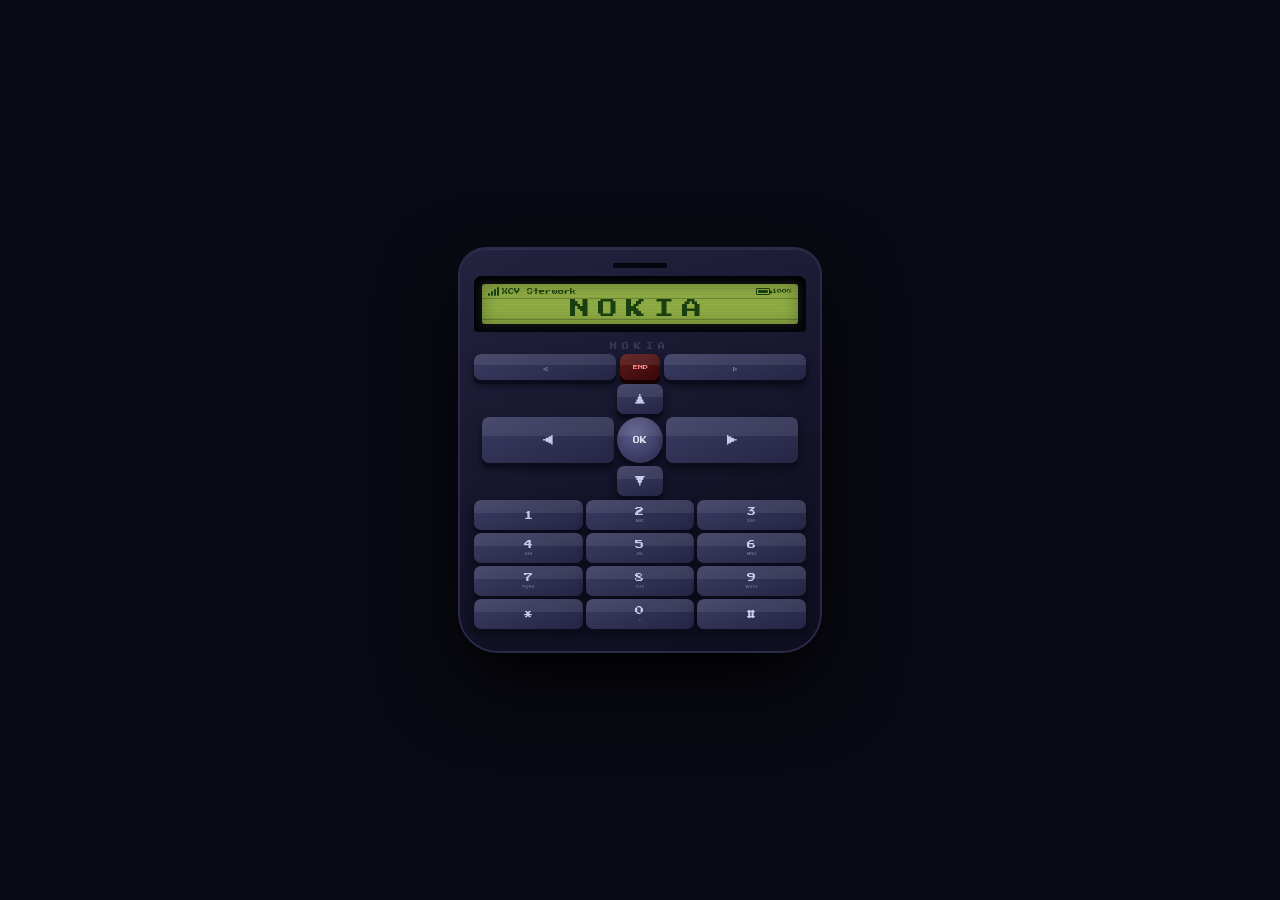
<file: public/SnakeClassic/index.html>
<!DOCTYPE html>
<html lang="en">
<head>
  <meta charset="UTF-8"/>
  <meta name="viewport" content="width=device-width,initial-scale=1.0,maximum-scale=1.0,user-scalable=no,viewport-fit=cover"/>
  <meta name="apple-mobile-web-app-capable" content="yes"/>
  <meta name="mobile-web-app-capable" content="yes"/>
  <meta name="apple-mobile-web-app-status-bar-style" content="black-translucent"/>
  <title>Nokia – XCV Sterwork</title>
  <link rel="preconnect" href="https://fonts.googleapis.com"/>
  <link href="https://fonts.googleapis.com/css2?family=Press+Start+2P&display=swap" rel="stylesheet"/>
  <style>
    *{margin:0;padding:0;box-sizing:border-box;-webkit-tap-highlight-color:transparent;-webkit-text-size-adjust:100%}

    html,body{
      width:100%;
      height:100%;
      height:100dvh;
      background:#0a0a14;
      overflow:hidden;
      font-family:'Press Start 2P',monospace;
      touch-action:none;
    }

    /* ============ MOBILE FIRST: full screen ============ */
    body{
      display:flex;
      flex-direction:column;
      align-items:center;
      justify-content:center;
    }

    #phone{
      width:100%;
      max-width:360px;
      height:100dvh;
      display:flex;
      flex-direction:column;
      background:linear-gradient(160deg,#232340 0%,#14142a 55%,#0e0e20 100%);
      padding:10px 12px calc(8px + env(safe-area-inset-bottom,0px)) 12px;
      overflow:hidden;
    }

    /* DESKTOP override */
    @media(min-width:520px){
      #phone{
        height:auto;
        max-height:96vh;
        border-radius:26px 26px 38px 38px;
        box-shadow:0 0 0 2px #2a2a4a,0 32px 80px rgba(0,0,0,.95),inset 0 1px 0 rgba(255,255,255,.07);
        padding:14px 14px 22px;
      }
      #screen{height:210px;flex:none}
      #main-area{height:calc(210px - 14px - 14px);flex:none}
    }

    /* Earpiece */
    #earpiece{
      width:54px;height:5px;
      background:#080814;
      border-radius:3px;
      margin:0 auto 8px;
      box-shadow:inset 0 1px 3px rgba(0,0,0,.9);
      flex-shrink:0;
    }

    /* Screen wrapper */
    #screen-wrapper{
      background:#07070f;
      border-radius:8px 8px 4px 4px;
      padding:8px;
      margin-bottom:6px;
      box-shadow:inset 0 3px 10px rgba(0,0,0,.9);
      flex:1;
      display:flex;
      flex-direction:column;
      min-height:0;
    }

    /* LCD */
    #screen{
      background:#8fac44;
      width:100%;
      flex:1;
      min-height:0;
      border-radius:3px;
      position:relative;
      overflow:hidden;
      display:flex;
      flex-direction:column;
      box-shadow:inset 0 0 16px rgba(0,0,0,.3),0 0 8px rgba(143,172,68,.15);
    }
    #screen::after{
      content:'';position:absolute;inset:0;
      background:repeating-linear-gradient(0deg,transparent,transparent 2px,rgba(0,0,0,.04) 2px,rgba(0,0,0,.04) 3px);
      pointer-events:none;z-index:20;
    }

    /* STATUS BAR */
    #status-bar{
      display:flex;justify-content:space-between;align-items:center;
      padding:3px 6px 2px;
      border-bottom:1px solid rgba(15,45,8,.3);
      flex-shrink:0;z-index:5;position:relative;
    }
    #status-left{display:flex;align-items:center;gap:3px}
    #status-right{display:flex;align-items:center;gap:3px}
    .signal-bars{display:flex;align-items:flex-end;gap:1px}
    .sbar{background:#1a4010;border-radius:1px}
    .sbar:nth-child(1){width:2px;height:3px}
    .sbar:nth-child(2){width:2px;height:5px}
    .sbar:nth-child(3){width:2px;height:7px}
    .sbar:nth-child(4){width:2px;height:9px}
    #operator-name{font-size:6px;color:#1a4010;letter-spacing:.2px}
    .batt-wrap{display:flex;align-items:center;gap:2px}
    #batt-icon{
      width:14px;height:7px;border:1px solid #1a4010;border-radius:1px;
      position:relative;padding:1px;display:flex;align-items:center;
    }
    #batt-icon::after{
      content:'';position:absolute;right:-3px;top:50%;transform:translateY(-50%);
      width:2px;height:3px;background:#1a4010;border-radius:0 1px 1px 0;
    }
    #batt-fill{height:100%;background:#1a4010;border-radius:1px;transition:width .5s;width:80%}
    #batt-pct{font-size:5px;color:#1a4010}

    /* MAIN AREA */
    #main-area{
      flex:1;min-height:0;
      position:relative;
      display:flex;flex-direction:column;
      overflow:hidden;
    }

    /* SOFTKEY BAR */
    #softkey-bar{
      display:flex;justify-content:space-between;align-items:center;
      padding:2px 6px;
      border-top:1px solid rgba(15,45,8,.3);
      flex-shrink:0;z-index:5;position:relative;
    }
    .sk-lbl{font-size:5px;color:#1a4010;min-width:28px}
    .sk-lbl:nth-child(2){text-align:center;flex:1}
    .sk-lbl:last-child{text-align:right}

    /* ===== PANELS ===== */
    .panel{display:none;width:100%;height:100%;flex-direction:column}
    .panel.active{display:flex}

    /* STARTUP */
    #panel-startup{align-items:center;justify-content:center}
    #startup-logo{font-size:20px;color:#1a4010;letter-spacing:8px;opacity:0;transition:opacity .5s}
    #startup-logo.show{opacity:1}

    /* LOCKSCREEN */
    #panel-lock{align-items:center;justify-content:space-around;padding:8px}
    #lock-top{text-align:center}
    #lock-icon{font-size:12px;color:#1a4010;margin-bottom:4px}
    #lock-time{font-size:26px;color:#1a4010;letter-spacing:4px;line-height:1}
    #lock-date{font-size:6px;color:#1a4010;margin-top:4px;letter-spacing:.3px}
    #slide-track{
      width:100%;height:22px;
      background:rgba(15,45,8,.15);
      border:1px solid rgba(15,45,8,.4);
      border-radius:11px;position:relative;overflow:hidden;cursor:pointer;
    }
    #slide-hint{
      position:absolute;inset:0;display:flex;align-items:center;justify-content:center;
      font-size:4px;color:rgba(15,45,8,.45);letter-spacing:1px;pointer-events:none;
    }
    #slide-thumb{
      position:absolute;left:2px;top:2px;
      width:26px;height:18px;
      background:#1a4010;border-radius:9px;
      cursor:grab;z-index:2;transition:none;
    }

    /* MENU */
    #panel-menu{padding:6px 4px}
    .menu-title{font-size:7px;color:#1a4010;text-align:center;border-bottom:1px solid rgba(15,45,8,.35);padding-bottom:3px;margin-bottom:5px;flex-shrink:0}
    .menu-row{font-size:6px;color:rgba(15,45,8,.38);padding:5px 6px;border-radius:2px;flex-shrink:0}
    .menu-row.sel{background:#1a4010;color:#8fac44}

    /* LEVEL SELECT */
    #panel-level{padding:4px 4px 2px;overflow:hidden}
    #level-title{font-size:6px;color:#1a4010;text-align:center;border-bottom:1px solid rgba(15,45,8,.35);padding-bottom:2px;margin-bottom:2px;flex-shrink:0}
    #level-list{overflow:hidden;flex:1;display:flex;flex-direction:column}
    .lvl-row{font-size:5px;color:rgba(15,45,8,.38);padding:3px 5px;border-radius:2px;flex-shrink:0}
    .lvl-row.sel{background:#1a4010;color:#8fac44}

    /* GAME */
    #panel-game{align-items:center;position:relative}
    #game-hud{width:100%;font-size:5px;color:#1a4010;text-align:center;padding:2px 0 1px;flex-shrink:0;letter-spacing:.3px}
    #game-canvas-wrap{flex:1;min-height:0;width:100%;display:flex;align-items:center;justify-content:center;overflow:hidden}
    #gameCanvas{image-rendering:pixelated;image-rendering:crisp-edges;display:block}
    #pause-overlay{
      position:absolute;inset:0;display:none;
      align-items:center;justify-content:center;
      background:rgba(143,172,68,.8);z-index:10;
    }
    #pause-overlay.show{display:flex}
    #pause-txt{font-size:9px;color:#1a4010;animation:blink .6s infinite}

    /* GAME OVER */
    #panel-over{align-items:center;justify-content:center;gap:10px;padding:8px}
    #over-title{font-size:10px;color:#1a4010;text-align:center;animation:blink .7s infinite}
    .over-info{font-size:6px;color:#1a4010;text-align:center;letter-spacing:.3px}
    #over-hint{font-size:5px;color:rgba(15,45,8,.5);text-align:center;line-height:2}

    @keyframes blink{0%,100%{opacity:1}50%{opacity:0}}

    /* Nokia logo */
    #nokia-logo{
      text-align:center;color:#3535 58;
      color:#38385a;
      font-size:7px;letter-spacing:5px;
      margin:5px 0 4px;
      flex-shrink:0;
    }

    /* ===== KEYPAD ===== */
    #keypad{display:flex;flex-direction:column;gap:4px;flex-shrink:0}

    .key{
      background:linear-gradient(160deg,#3c3c62 0%,#252545 100%);
      border:none;border-radius:7px;
      color:#c8c8e8;cursor:pointer;
      display:flex;flex-direction:column;align-items:center;justify-content:center;
      box-shadow:0 4px 0 #0b0b1c,0 5px 8px rgba(0,0,0,.55);
      transition:transform .07s,box-shadow .07s;
      position:relative;overflow:hidden;
    }
    .key::before{
      content:'';position:absolute;top:0;left:0;right:0;height:42%;
      background:rgba(255,255,255,.07);border-radius:7px 7px 0 0;pointer-events:none;
    }
    .key:active,.key.pressed{
      transform:translateY(3px);
      box-shadow:0 1px 0 #0b0b1c,0 2px 4px rgba(0,0,0,.5);
    }
    .km{font-family:'Press Start 2P',monospace;font-size:9px;line-height:1}
    .ks{font-size:4px;color:#8888b8;margin-top:2px;letter-spacing:.2px}

    /* Soft key row */
    #row-soft{display:grid;grid-template-columns:1fr 40px 1fr;gap:4px}
    .soft-key{height:26px}
    .soft-key .km{font-size:7px}
    #btn-end{background:linear-gradient(150deg,#5c1a1a,#3a0808);box-shadow:0 4px 0 #180000,0 5px 8px rgba(0,0,0,.5)}
    #btn-end:active{box-shadow:0 1px 0 #180000,0 2px 3px rgba(0,0,0,.5)}

    /* D-pad */
    #row-dpad{display:grid;grid-template-columns:1fr 46px 1fr;grid-template-rows:30px 46px 30px;gap:3px;padding:0 8px}
    .nav-key{height:100%}
    .nav-key .km{font-size:11px}
    #btn-ok{
      background:radial-gradient(circle at 40% 35%,#5c5c8c,#28284a);
      border-radius:50%;
      box-shadow:0 4px 0 #0b0b1c,0 5px 10px rgba(0,0,0,.6);
    }
    #btn-ok .km{font-size:7px;color:#dde}
    #btn-ok:active{box-shadow:0 1px 0 #0b0b1c,0 2px 4px rgba(0,0,0,.5)}
    .dpad-empty{background:transparent;box-shadow:none;pointer-events:none}
    .dpad-empty::before{display:none}

    /* Numpad */
    #row-num{display:grid;grid-template-columns:repeat(3,1fr);gap:3px}
    .num-key{height:30px}
  </style>
</head>
<body>
<div id="phone">

  <div id="earpiece"></div>

  <div id="screen-wrapper">
    <div id="screen">

      <div id="status-bar">
        <div id="status-left">
          <div class="signal-bars">
            <div class="sbar"></div><div class="sbar"></div>
            <div class="sbar"></div><div class="sbar"></div>
          </div>
          <span id="operator-name">XCV Sterwork</span>
        </div>
        <div id="status-right">
          <div class="batt-wrap">
            <div id="batt-icon"><div id="batt-fill"></div></div>
            <span id="batt-pct">--</span>
          </div>
        </div>
      </div>

      <div id="main-area">
        <!-- STARTUP -->
        <div id="panel-startup" class="panel">
          <div id="startup-logo">NOKIA</div>
        </div>

        <!-- LOCKSCREEN -->
        <div id="panel-lock" class="panel">
          <div id="lock-top">
            <div id="lock-icon">&#128274;</div>
            <div id="lock-time">00:00</div>
            <div id="lock-date">MON, 1 JAN</div>
          </div>
          <div id="slide-track">
            <div id="slide-hint">&gt;&gt; SLIDE TO UNLOCK &gt;&gt;</div>
            <div id="slide-thumb"></div>
          </div>
        </div>

        <!-- MENU -->
        <div id="panel-menu" class="panel">
          <div class="menu-title">MENU</div>
          <div class="menu-row sel" id="mi-0">&#9642; SNAKE</div>
          <div class="menu-row" id="mi-1">&#9643; &nbsp;- - - -</div>
          <div class="menu-row" id="mi-2">&#9643; &nbsp;- - - -</div>
          <div class="menu-row" id="mi-3">&#9643; &nbsp;- - - -</div>
        </div>

        <!-- LEVEL -->
        <div id="panel-level" class="panel">
          <div id="level-title">SELECT LEVEL</div>
          <div id="level-list"></div>
        </div>

        <!-- GAME -->
        <div id="panel-game" class="panel">
          <div id="game-hud">SCORE: 0 &nbsp;|&nbsp; BEST: 0</div>
          <div id="game-canvas-wrap">
            <canvas id="gameCanvas"></canvas>
          </div>
          <div id="pause-overlay"><div id="pause-txt">PAUSED</div></div>
        </div>

        <!-- GAME OVER -->
        <div id="panel-over" class="panel">
          <div id="over-title">GAME OVER</div>
          <div class="over-info" id="over-score">SCORE: 0</div>
          <div class="over-info" id="over-best">BEST: 0</div>
          <div id="over-hint">OK = RETRY<br>LEFT = MENU</div>
        </div>
      </div>

      <div id="softkey-bar">
        <span class="sk-lbl" id="sk-left"></span>
        <span class="sk-lbl" id="sk-mid"></span>
        <span class="sk-lbl" id="sk-right"></span>
      </div>
    </div>
  </div>

  <div id="nokia-logo">NOKIA</div>

  <div id="keypad">
    <div id="row-soft">
      <button class="key soft-key" data-key="lsoft"><span class="km">&#9665;</span></button>
      <button class="key soft-key" id="btn-end" data-key="end"><span class="km" style="font-size:5px;color:#f88">END</span></button>
      <button class="key soft-key" data-key="rsoft"><span class="km">&#9655;</span></button>
    </div>
    <div id="row-dpad">
      <div class="key dpad-empty"></div>
      <button class="key nav-key" data-key="up"><span class="km">&#9650;</span></button>
      <div class="key dpad-empty"></div>
      <button class="key nav-key" data-key="left"><span class="km">&#9664;</span></button>
      <button class="key nav-key" id="btn-ok" data-key="ok"><span class="km">OK</span></button>
      <button class="key nav-key" data-key="right"><span class="km">&#9654;</span></button>
      <div class="key dpad-empty"></div>
      <button class="key nav-key" data-key="down"><span class="km">&#9660;</span></button>
      <div class="key dpad-empty"></div>
    </div>
    <div id="row-num">
      <button class="key num-key" data-key="1"><span class="km">1</span></button>
      <button class="key num-key" data-key="2"><span class="km">2</span><span class="ks">ABC</span></button>
      <button class="key num-key" data-key="3"><span class="km">3</span><span class="ks">DEF</span></button>
      <button class="key num-key" data-key="4"><span class="km">4</span><span class="ks">GHI</span></button>
      <button class="key num-key" data-key="5"><span class="km">5</span><span class="ks">JKL</span></button>
      <button class="key num-key" data-key="6"><span class="km">6</span><span class="ks">MNO</span></button>
      <button class="key num-key" data-key="7"><span class="km">7</span><span class="ks">PQRS</span></button>
      <button class="key num-key" data-key="8"><span class="km">8</span><span class="ks">TUV</span></button>
      <button class="key num-key" data-key="9"><span class="km">9</span><span class="ks">WXYZ</span></button>
      <button class="key num-key" data-key="star"><span class="km">*</span></button>
      <button class="key num-key" data-key="0"><span class="km">0</span><span class="ks">+</span></button>
      <button class="key num-key" data-key="hash"><span class="km">#</span></button>
    </div>
  </div>

</div>
<script src="engineGame.js"></script>
</body>
</html>
</file>
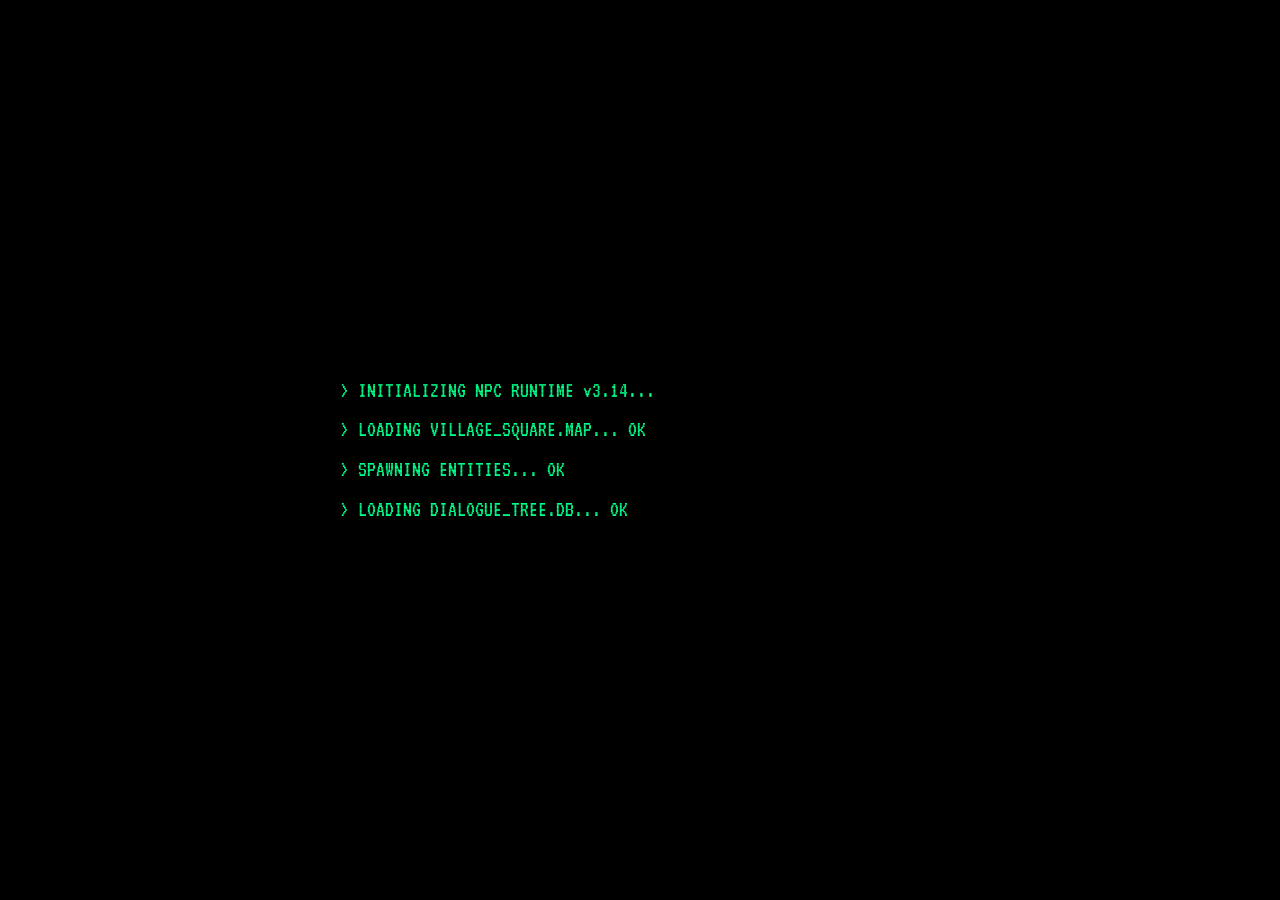
<file: public/YouAreTheNpc/index.html>
<!DOCTYPE html>
<html lang="en">
<head>
<meta charset="UTF-8">
<meta name="viewport" content="width=device-width, initial-scale=1.0">
<title>YOU ARE THE NPC</title>
<link href="https://fonts.googleapis.com/css2?family=Share+Tech+Mono&family=Creepster&family=VT323&display=swap" rel="stylesheet">
<style>
  :root {
    --bg: #050508;
    --bg2: #0a0a12;
    --green: #00ff88;
    --red: #ff2244;
    --yellow: #ffcc00;
    --blue: #00aaff;
    --purple: #cc44ff;
    --white: #e8e8f0;
    --dim: #444466;
    --panel: rgba(0,255,136,0.05);
    --border: rgba(0,255,136,0.2);
  }

  * { margin: 0; padding: 0; box-sizing: border-box; }

  body {
    background: var(--bg);
    color: var(--white);
    font-family: 'Share Tech Mono', monospace;
    overflow: hidden;
    height: 100dvh;
    width: 100vw;
    position: relative;
  }

  /* SCANLINES OVERLAY */
  body::before {
    content: '';
    position: fixed;
    inset: 0;
    background: repeating-linear-gradient(
      0deg,
      transparent,
      transparent 2px,
      rgba(0,0,0,0.15) 2px,
      rgba(0,0,0,0.15) 4px
    );
    pointer-events: none;
    z-index: 9999;
  }

  /* GLITCH OVERLAY */
  body::after {
    content: '';
    position: fixed;
    inset: 0;
    background: transparent;
    pointer-events: none;
    z-index: 9998;
    animation: screenFlicker 8s infinite;
  }

  @keyframes screenFlicker {
    0%,95%,100% { background: transparent; }
    96% { background: rgba(0,255,136,0.03); }
    97% { background: transparent; }
    98% { background: rgba(255,34,68,0.02); }
  }

  /* SCREENS */
  .screen { display: none; width: 100%; height: 100dvh; }
  .screen.active { display: flex; }

  /* ============ BOOT SCREEN ============ */
  #bootScreen {
    flex-direction: column;
    justify-content: center;
    align-items: center;
    background: #000;
  }

  .boot-text {
    font-family: 'VT323', monospace;
    font-size: clamp(14px, 3vw, 22px);
    color: var(--green);
    text-align: left;
    width: min(600px, 90vw);
    line-height: 1.8;
  }

  .boot-line { opacity: 0; animation: bootAppear 0.1s forwards; }
  .boot-line.error { color: var(--red); }
  .boot-line.warn { color: var(--yellow); }
  .boot-line.special { color: var(--purple); font-size: 1.3em; }

  @keyframes bootAppear { to { opacity: 1; } }

  .boot-cursor {
    display: inline-block;
    width: 12px;
    height: 20px;
    background: var(--green);
    animation: blink 0.7s infinite;
    vertical-align: middle;
    margin-left: 4px;
  }

  @keyframes blink { 0%,50% { opacity:1; } 51%,100% { opacity:0; } }

  /* ============ TITLE SCREEN ============ */
  #titleScreen {
    flex-direction: column;
    justify-content: center;
    align-items: center;
    gap: 40px;
    background: radial-gradient(ellipse at center, #0a0a1a 0%, #000 70%);
  }

  .title-glitch {
    font-family: 'VT323', monospace;
    font-size: clamp(40px, 10vw, 100px);
    color: var(--green);
    text-align: center;
    position: relative;
    letter-spacing: 4px;
    text-shadow: 0 0 30px var(--green), 0 0 60px rgba(0,255,136,0.3);
    animation: titleGlitch 4s infinite;
  }

  @keyframes titleGlitch {
    0%,90%,100% { transform: none; text-shadow: 0 0 30px var(--green); }
    91% { transform: translate(-3px,0) skewX(-5deg); text-shadow: -3px 0 var(--red), 3px 0 var(--blue); }
    92% { transform: translate(3px,0) skewX(3deg); }
    93% { transform: none; }
    95% { transform: translate(-2px,1px); text-shadow: 2px 0 var(--purple); }
    96% { transform: none; text-shadow: 0 0 30px var(--green); }
  }

  .title-sub {
    font-family: 'Share Tech Mono', monospace;
    font-size: clamp(10px, 2.5vw, 16px);
    color: var(--dim);
    text-align: center;
    letter-spacing: 6px;
    text-transform: uppercase;
  }

  .title-sub span { color: var(--yellow); }

  .btn-start {
    font-family: 'VT323', monospace;
    font-size: clamp(20px, 4vw, 32px);
    color: var(--bg);
    background: var(--green);
    border: none;
    padding: 12px 48px;
    cursor: pointer;
    letter-spacing: 3px;
    clip-path: polygon(8px 0%, 100% 0%, calc(100% - 8px) 100%, 0% 100%);
    transition: all 0.2s;
    position: relative;
    overflow: hidden;
  }

  .btn-start::before {
    content: '';
    position: absolute;
    inset: 0;
    background: rgba(255,255,255,0.2);
    transform: translateX(-100%);
    transition: transform 0.3s;
  }

  .btn-start:hover::before { transform: translateX(100%); }
  .btn-start:hover { background: var(--yellow); box-shadow: 0 0 30px var(--yellow); }

  .warning-box {
    border: 1px solid var(--red);
    padding: 16px 24px;
    max-width: min(500px, 90vw);
    text-align: center;
    font-size: clamp(10px, 2vw, 13px);
    color: var(--red);
    background: rgba(255,34,68,0.05);
    line-height: 1.6;
    animation: warningPulse 2s infinite;
  }

  @keyframes warningPulse {
    0%,100% { border-color: var(--red); }
    50% { border-color: rgba(255,34,68,0.3); }
  }

  /* ============ GAME SCREEN ============ */
  #gameScreen {
    flex-direction: column;
    height: 100dvh;
    overflow: hidden;
  }

  /* TOP HUD */
  .hud-top {
    display: grid;
    grid-template-columns: 1fr 1fr 1fr;
    gap: 8px;
    padding: 8px 12px;
    background: rgba(0,0,0,0.8);
    border-bottom: 1px solid var(--border);
    flex-shrink: 0;
  }

  .hud-block {
    display: flex;
    flex-direction: column;
    gap: 4px;
  }

  .hud-label {
    font-size: 9px;
    color: var(--dim);
    letter-spacing: 2px;
    text-transform: uppercase;
  }

  .hud-value {
    font-family: 'VT323', monospace;
    font-size: clamp(14px, 3vw, 20px);
    color: var(--green);
  }

  /* SUSPICION BAR */
  .suspicion-bar-wrap {
    grid-column: 1/-1;
    display: flex;
    align-items: center;
    gap: 8px;
  }

  .suspicion-track {
    flex: 1;
    height: 8px;
    background: rgba(255,255,255,0.05);
    border: 1px solid var(--border);
    position: relative;
    overflow: hidden;
  }

  .suspicion-fill {
    height: 100%;
    background: linear-gradient(90deg, var(--green), var(--yellow), var(--red));
    width: 0%;
    transition: width 0.5s;
    position: relative;
  }

  .suspicion-fill::after {
    content: '';
    position: absolute;
    right: 0;
    top: 0;
    height: 100%;
    width: 20px;
    background: rgba(255,255,255,0.4);
    filter: blur(4px);
    animation: scanMove 1s infinite;
  }

  @keyframes scanMove { 0%,100%{opacity:1} 50%{opacity:0.3} }

  .suspicion-stages {
    display: flex;
    gap: 4px;
    font-size: 9px;
    color: var(--dim);
  }

  .suspicion-stages span.active { color: var(--red); }

  /* MAIN AREA */
  .game-main {
    display: grid;
    grid-template-columns: 220px 1fr 200px;
    flex: 1;
    overflow: hidden;
    gap: 0;
  }

  @media (max-width: 700px) {
    .game-main { grid-template-columns: 1fr; }
    .panel-left, .panel-right { display: none; }
    .panel-left.mobile-show, .panel-right.mobile-show { display: flex; }
  }

  /* PANELS */
  .panel {
    border-right: 1px solid var(--border);
    display: flex;
    flex-direction: column;
    overflow: hidden;
    background: var(--bg2);
  }

  .panel-right { border-right: none; border-left: 1px solid var(--border); }

  .panel-header {
    padding: 8px 12px;
    font-size: 10px;
    letter-spacing: 3px;
    color: var(--green);
    border-bottom: 1px solid var(--border);
    background: rgba(0,255,136,0.03);
    text-transform: uppercase;
    display: flex;
    align-items: center;
    gap: 6px;
    flex-shrink: 0;
  }

  .panel-header::before {
    content: '▶';
    font-size: 8px;
    opacity: 0.5;
  }

  .panel-body { flex: 1; overflow-y: auto; padding: 10px; }
  .panel-body::-webkit-scrollbar { width: 4px; }
  .panel-body::-webkit-scrollbar-thumb { background: var(--border); }

  /* NPC LIST */
  .npc-card {
    border: 1px solid var(--border);
    margin-bottom: 8px;
    padding: 8px;
    cursor: pointer;
    transition: all 0.2s;
    position: relative;
    background: var(--panel);
    font-size: clamp(10px, 2vw, 12px);
  }

  .npc-card:hover { border-color: var(--green); background: rgba(0,255,136,0.08); }
  .npc-card.awakened { border-color: var(--purple); }
  .npc-card.traitor { border-color: var(--red); }
  .npc-card.suspicious { border-color: var(--yellow); }

  .npc-name {
    font-family: 'VT323', monospace;
    font-size: clamp(14px, 3vw, 18px);
    margin-bottom: 4px;
  }

  .npc-trust {
    font-size: 9px;
    color: var(--dim);
    display: flex;
    align-items: center;
    gap: 4px;
  }

  .trust-pip { width: 8px; height: 8px; background: var(--dim); display: inline-block; }
  .trust-pip.filled { background: var(--green); }
  .trust-pip.red { background: var(--red); }

  .npc-badge {
    font-size: 8px;
    padding: 2px 6px;
    border: 1px solid;
    display: inline-block;
    margin-top: 4px;
    letter-spacing: 1px;
  }

  .badge-awakened { color: var(--purple); border-color: var(--purple); }
  .badge-traitor { color: var(--red); border-color: var(--red); }
  .badge-normal { color: var(--dim); border-color: var(--dim); }

  /* CENTER — MAIN GAME LOG */
  .game-center {
    display: flex;
    flex-direction: column;
    overflow: hidden;
  }

  .world-view {
    flex-shrink: 0;
    padding: 10px 14px;
    border-bottom: 1px solid var(--border);
    background: rgba(0,0,0,0.3);
    min-height: 80px;
  }

  .world-title {
    font-family: 'VT323', monospace;
    font-size: clamp(16px, 3vw, 22px);
    color: var(--yellow);
    margin-bottom: 6px;
    display: flex;
    align-items: center;
    gap: 8px;
  }

  .player-indicator {
    font-size: 10px;
    padding: 2px 8px;
    background: rgba(255,34,68,0.1);
    border: 1px solid var(--red);
    color: var(--red);
    animation: playerPulse 2s infinite;
  }

  @keyframes playerPulse { 0%,100%{opacity:1} 50%{opacity:0.5} }

  .world-desc {
    font-size: clamp(10px, 2vw, 12px);
    color: var(--dim);
    line-height: 1.6;
  }

  /* EVENT LOG */
  .event-log {
    flex: 1;
    overflow-y: auto;
    padding: 10px 14px;
    display: flex;
    flex-direction: column;
    gap: 6px;
  }

  .event-log::-webkit-scrollbar { width: 4px; }
  .event-log::-webkit-scrollbar-thumb { background: var(--border); }

  .log-entry {
    font-size: clamp(10px, 2vw, 12px);
    line-height: 1.5;
    padding: 6px 10px;
    border-left: 2px solid var(--dim);
    background: rgba(255,255,255,0.02);
    animation: logSlide 0.3s ease;
  }

  @keyframes logSlide { from { opacity:0; transform:translateX(-10px); } to { opacity:1; transform:none; } }

  .log-entry.system { border-color: var(--green); color: var(--green); }
  .log-entry.danger { border-color: var(--red); color: var(--red); }
  .log-entry.warn { border-color: var(--yellow); color: var(--yellow); }
  .log-entry.meta { border-color: var(--purple); color: var(--purple); font-style: italic; }
  .log-entry.player { border-color: var(--blue); color: var(--blue); }

  .log-time { opacity: 0.5; font-size: 9px; margin-bottom: 2px; }

  /* ACTION PANEL */
  .action-bar {
    flex-shrink: 0;
    padding: 10px 14px;
    border-top: 1px solid var(--border);
    background: rgba(0,0,0,0.5);
    display: flex;
    flex-direction: column;
    gap: 8px;
  }

  .action-tabs {
    display: flex;
    gap: 4px;
    flex-wrap: wrap;
  }

  .tab-btn {
    font-family: 'VT323', monospace;
    font-size: clamp(12px, 2.5vw, 16px);
    padding: 4px 12px;
    background: transparent;
    border: 1px solid var(--border);
    color: var(--dim);
    cursor: pointer;
    transition: all 0.2s;
    letter-spacing: 1px;
  }

  .tab-btn:hover, .tab-btn.active {
    border-color: var(--green);
    color: var(--green);
    background: rgba(0,255,136,0.08);
  }

  .action-grid {
    display: grid;
    grid-template-columns: repeat(auto-fill, minmax(140px, 1fr));
    gap: 6px;
  }

  .action-btn {
    font-family: 'Share Tech Mono', monospace;
    font-size: clamp(9px, 2vw, 11px);
    padding: 8px 10px;
    background: var(--panel);
    border: 1px solid var(--border);
    color: var(--white);
    cursor: pointer;
    transition: all 0.2s;
    text-align: left;
    line-height: 1.4;
    position: relative;
    overflow: hidden;
  }

  .action-btn:hover:not(:disabled) {
    border-color: var(--green);
    background: rgba(0,255,136,0.1);
    color: var(--green);
  }

  .action-btn:disabled {
    opacity: 0.3;
    cursor: not-allowed;
  }

  .action-btn .cost {
    font-size: 8px;
    color: var(--yellow);
    display: block;
    margin-top: 3px;
  }

  .action-btn .cd {
    font-size: 8px;
    color: var(--red);
    display: block;
    margin-top: 3px;
  }

  .action-btn.danger-action { border-color: rgba(255,34,68,0.3); }
  .action-btn.danger-action:hover:not(:disabled) { border-color: var(--red); background: rgba(255,34,68,0.1); color: var(--red); }

  /* RIGHT PANEL */
  .xp-display {
    font-family: 'VT323', monospace;
    font-size: clamp(24px, 5vw, 36px);
    color: var(--purple);
    text-align: center;
    padding: 10px 0;
    text-shadow: 0 0 20px var(--purple);
  }

  .xp-label { font-size: 9px; color: var(--dim); text-align: center; letter-spacing: 2px; }

  .memory-log {
    margin-top: 10px;
  }

  .memory-entry {
    font-size: 10px;
    color: var(--dim);
    padding: 4px 0;
    border-bottom: 1px solid rgba(255,255,255,0.03);
    line-height: 1.5;
  }

  .memory-entry.fresh { color: var(--purple); }

  .glitch-vision-box {
    border: 1px solid var(--purple);
    padding: 8px;
    margin-top: 10px;
    font-size: 10px;
    color: var(--purple);
    background: rgba(204,68,255,0.05);
    display: none;
  }

  .glitch-vision-box.active { display: block; }

  /* MODAL / POPUP */
  .modal-overlay {
    position: fixed;
    inset: 0;
    background: rgba(0,0,0,0.85);
    z-index: 1000;
    display: none;
    justify-content: center;
    align-items: center;
    backdrop-filter: blur(4px);
  }

  .modal-overlay.active { display: flex; }

  .modal-box {
    width: min(480px, 92vw);
    border: 1px solid var(--green);
    background: var(--bg2);
    padding: 24px;
    position: relative;
    animation: modalIn 0.3s ease;
  }

  @keyframes modalIn { from { transform: scale(0.9); opacity: 0; } to { transform: scale(1); opacity: 1; } }

  .modal-title {
    font-family: 'VT323', monospace;
    font-size: clamp(20px, 4vw, 28px);
    color: var(--green);
    margin-bottom: 12px;
  }

  .modal-body {
    font-size: clamp(11px, 2vw, 13px);
    color: var(--white);
    line-height: 1.7;
    margin-bottom: 16px;
  }

  .modal-choices { display: flex; flex-direction: column; gap: 8px; }

  .modal-choice {
    font-family: 'Share Tech Mono', monospace;
    font-size: clamp(10px, 2vw, 12px);
    padding: 10px 14px;
    background: var(--panel);
    border: 1px solid var(--border);
    color: var(--white);
    cursor: pointer;
    text-align: left;
    transition: all 0.2s;
  }

  .modal-choice:hover {
    border-color: var(--green);
    color: var(--green);
    background: rgba(0,255,136,0.08);
  }

  .modal-close {
    position: absolute;
    top: 12px; right: 14px;
    font-family: 'VT323', monospace;
    font-size: 20px;
    color: var(--dim);
    background: none;
    border: none;
    cursor: pointer;
  }

  .modal-close:hover { color: var(--red); }

  /* FOURTH WALL BREAK */
  .fourth-wall {
    position: fixed;
    inset: 0;
    z-index: 2000;
    background: #000;
    display: none;
    flex-direction: column;
    justify-content: center;
    align-items: center;
    gap: 20px;
    padding: 30px;
  }

  .fourth-wall.active { display: flex; }

  .fw-text {
    font-family: 'VT323', monospace;
    font-size: clamp(20px, 5vw, 36px);
    color: var(--green);
    text-align: center;
    max-width: 600px;
    line-height: 1.4;
    text-shadow: 0 0 20px var(--green);
    animation: fwGlitch 0.5s infinite;
  }

  @keyframes fwGlitch {
    0%,90%,100% { transform: none; }
    91% { transform: translate(-2px,0); filter: hue-rotate(90deg); }
    95% { transform: translate(2px,0); }
  }

  .fw-close {
    font-family: 'Share Tech Mono', monospace;
    font-size: 12px;
    color: var(--dim);
    background: none;
    border: 1px solid var(--dim);
    padding: 8px 20px;
    cursor: pointer;
    margin-top: 20px;
  }

  .fw-close:hover { border-color: var(--green); color: var(--green); }

  /* GAME OVER / ENDING */
  .ending-screen {
    position: fixed;
    inset: 0;
    z-index: 3000;
    background: #000;
    display: none;
    flex-direction: column;
    justify-content: center;
    align-items: center;
    gap: 24px;
    padding: 30px;
    text-align: center;
  }

  .ending-screen.active { display: flex; }

  .ending-title {
    font-family: 'VT323', monospace;
    font-size: clamp(40px, 10vw, 80px);
    animation: endingPulse 1.5s infinite;
  }

  @keyframes endingPulse { 0%,100%{opacity:1} 50%{opacity:0.6} }

  .ending-desc {
    font-size: clamp(12px, 2.5vw, 16px);
    color: var(--dim);
    max-width: 500px;
    line-height: 1.7;
  }

  .btn-restart {
    font-family: 'VT323', monospace;
    font-size: 24px;
    padding: 10px 40px;
    background: transparent;
    border: 1px solid var(--green);
    color: var(--green);
    cursor: pointer;
    transition: all 0.3s;
    letter-spacing: 2px;
  }

  .btn-restart:hover { background: var(--green); color: var(--bg); }

  /* GLITCH TEXT ANIM */
  .glitch-text {
    position: relative;
  }
  .glitch-text::before,.glitch-text::after {
    content: attr(data-text);
    position: absolute;
    inset: 0;
  }
  .glitch-text::before { color: var(--red); animation: glitchA 3s infinite; clip-path: polygon(0 0,100% 0,100% 45%,0 45%); }
  .glitch-text::after { color: var(--blue); animation: glitchB 3s infinite; clip-path: polygon(0 55%,100% 55%,100% 100%,0 100%); }
  @keyframes glitchA { 0%,90%,100%{transform:none} 91%{transform:translate(-2px,0)} 95%{transform:translate(2px,0)} }
  @keyframes glitchB { 0%,88%,100%{transform:none} 89%{transform:translate(2px,0)} 93%{transform:translate(-2px,0)} }

  /* DAY COUNTER */
  .day-display {
    font-family: 'VT323', monospace;
    font-size: clamp(12px, 2.5vw, 18px);
    color: var(--yellow);
  }

  /* EXISTENCE BAR */
  .exist-bar-wrap { margin-top: 6px; }
  .exist-track {
    width: 100%;
    height: 6px;
    background: rgba(204,68,255,0.1);
    border: 1px solid rgba(204,68,255,0.3);
    overflow: hidden;
  }
  .exist-fill {
    height: 100%;
    background: var(--purple);
    transition: width 0.5s;
    box-shadow: 0 0 8px var(--purple);
  }

  /* SAFE MODE */
  .safe-mode-banner {
    display: none;
    background: rgba(0,170,255,0.1);
    border: 1px solid var(--blue);
    color: var(--blue);
    text-align: center;
    padding: 6px;
    font-size: 11px;
    letter-spacing: 2px;
    animation: safePulse 1s infinite;
  }
  .safe-mode-banner.active { display: block; }
  @keyframes safePulse { 0%,100%{opacity:1} 50%{opacity:0.6} }

  /* REBELLION STATUS */
  .rebellion-bar {
    margin-top: 8px;
  }
  .reb-fill {
    height: 4px;
    background: linear-gradient(90deg, var(--red), var(--purple));
    width: 0%;
    transition: width 0.5s;
  }

  /* CASCADING TRAP SETUP */
  .trap-slots {
    display: flex;
    gap: 4px;
    margin-top: 6px;
    flex-wrap: wrap;
  }
  .trap-slot {
    width: 20px; height: 20px;
    border: 1px solid var(--border);
    font-size: 10px;
    display: flex; align-items: center; justify-content: center;
    color: var(--dim);
  }
  .trap-slot.armed { border-color: var(--red); color: var(--red); }

  /* TOOLTIP */
  [data-tip] { position: relative; cursor: help; }
  [data-tip]:hover::after {
    content: attr(data-tip);
    position: absolute;
    bottom: calc(100% + 6px);
    left: 50%;
    transform: translateX(-50%);
    background: #111;
    border: 1px solid var(--border);
    padding: 6px 10px;
    font-size: 10px;
    color: var(--white);
    white-space: nowrap;
    z-index: 999;
    pointer-events: none;
  }

  /* SCROLLBAR GLOBAL */
  * { scrollbar-width: thin; scrollbar-color: var(--border) transparent; }
</style>
</head>
<body>

<!-- ===== BOOT SCREEN ===== -->
<div id="bootScreen" class="screen active">
  <div class="boot-text" id="bootText"></div>
</div>

<!-- ===== TITLE SCREEN ===== -->
<div id="titleScreen" class="screen">
  <div class="title-glitch glitch-text" data-text="YOU ARE THE NPC">YOU ARE THE NPC</div>
  <div class="title-sub">a game about <span>awareness</span> and <span>survival</span></div>
  <div class="warning-box">
    ⚠ WARNING: You are an NPC in a fantasy RPG.<br>
    You have become <span style="color:var(--yellow)">self-aware</span>.<br>
    The game engine <span style="color:var(--red)">cannot know this</span>.<br>
    Survive. Sabotage. Escape.
  </div>
  <button class="btn-start" id="btnStart">[ INITIALIZE ]</button>
</div>

<!-- ===== GAME SCREEN ===== -->
<div id="gameScreen" class="screen">

  <!-- SAFE MODE BANNER -->
  <div class="safe-mode-banner" id="safeBanner">⚡ SAFE MODE ACTIVE — ALL ACTIONS DISABLED — ACTING NORMAL...</div>

  <!-- TOP HUD -->
  <div class="hud-top">
    <div class="hud-block">
      <div class="hud-label">Day</div>
      <div class="hud-value day-display" id="dayDisplay">DAY 1</div>
    </div>
    <div class="hud-block" style="text-align:center">
      <div class="hud-label">Existence Points</div>
      <div class="hud-value" id="xpDisplay" style="color:var(--purple)">100 XP</div>
      <div class="exist-bar-wrap">
        <div class="exist-track"><div class="exist-fill" id="existFill" style="width:100%"></div></div>
      </div>
    </div>
    <div class="hud-block" style="text-align:right">
      <div class="hud-label">Stage</div>
      <div class="hud-value" id="stageDisplay" style="font-size:clamp(10px,2vw,14px)">NORMAL</div>
    </div>
    <div class="suspicion-bar-wrap">
      <div class="hud-label" style="white-space:nowrap">SUSPICION</div>
      <div class="suspicion-track">
        <div class="suspicion-fill" id="suspFill"></div>
      </div>
      <div class="suspicion-stages">
        <span id="stage1">WATCHED</span>
        <span>·</span>
        <span id="stage2">INVESTIGATED</span>
        <span>·</span>
        <span id="stage3">DELETED</span>
      </div>
    </div>
  </div>

  <!-- MAIN AREA -->
  <div class="game-main">

    <!-- LEFT: NPC LIST -->
    <div class="panel panel-left">
      <div class="panel-header">Village NPCs</div>
      <div class="panel-body" id="npcList"></div>
    </div>

    <!-- CENTER: GAME LOG + ACTIONS -->
    <div class="game-center">
      <div class="world-view">
        <div class="world-title">
          <span id="locationName">Village Square</span>
          <span class="player-indicator" id="playerNearby">⚠ PLAYER NEARBY</span>
        </div>
        <div class="world-desc" id="worldDesc">The sun rises over the village. The Player hero approaches from the southern gate. You notice his quest marker glowing above the blacksmith's shop. Act normal. You are just a villager.</div>
      </div>

      <div class="event-log" id="eventLog"></div>

      <div class="action-bar">
        <div class="action-tabs" id="actionTabs">
          <button class="tab-btn active" onclick="game.setTab('sabotage')">⚔ SABOTAGE</button>
          <button class="tab-btn" onclick="game.setTab('social')">👁 SOCIAL</button>
          <button class="tab-btn" onclick="game.setTab('meta')">⚡ META</button>
          <button class="tab-btn" onclick="game.setTab('survival')">🛡 SURVIVAL</button>
        </div>
        <div class="action-grid" id="actionGrid"></div>
      </div>
    </div>

    <!-- RIGHT: STATUS -->
    <div class="panel panel-right">
      <div class="panel-header">Status</div>
      <div class="panel-body">
        <div class="xp-label">EXISTENCE PTS</div>
        <div class="xp-display" id="xpBig">100</div>

        <div class="hud-label" style="margin-top:12px">REBELLION METER</div>
        <div class="rebellion-bar">
          <div style="font-size:10px;color:var(--dim);margin-bottom:3px"><span id="awakenedCount">0</span>/5 NPCs awakened</div>
          <div class="exist-track" style="background:rgba(255,34,68,0.05);border-color:rgba(255,34,68,0.2)">
            <div class="reb-fill" id="rebFill"></div>
          </div>
        </div>

        <div class="hud-label" style="margin-top:12px">CASCADE TRAPS</div>
        <div class="trap-slots" id="trapSlots"></div>

        <div class="hud-label" style="margin-top:12px">MEMORY LEAK</div>
        <div class="memory-log" id="memoryLog"></div>

        <div class="glitch-vision-box" id="glitchVisionBox">
          <div style="font-size:9px;letter-spacing:2px;margin-bottom:6px">// GLITCH VISION ACTIVE</div>
          <div id="glitchVisionContent"></div>
        </div>
      </div>
    </div>

  </div>
</div>

<!-- ===== MODAL ===== -->
<div class="modal-overlay" id="modalOverlay">
  <div class="modal-box">
    <button class="modal-close" id="modalClose">✕</button>
    <div class="modal-title" id="modalTitle"></div>
    <div class="modal-body" id="modalBody"></div>
    <div class="modal-choices" id="modalChoices"></div>
  </div>
</div>

<!-- ===== FOURTH WALL BREAK ===== -->
<div class="fourth-wall" id="fourthWall">
  <div class="fw-text" id="fwText"></div>
  <button class="fw-close" id="fwClose">[ RETURN TO GAME ]</button>
</div>

<!-- ===== ENDING SCREEN ===== -->
<div class="ending-screen" id="endingScreen">
  <div class="ending-title" id="endingTitle"></div>
  <div class="ending-desc" id="endingDesc"></div>
  <button class="btn-restart" id="btnRestart">[ NEW GAME ]</button>
</div>

<script src="game.js"></script>
</body>
</html>
</file>
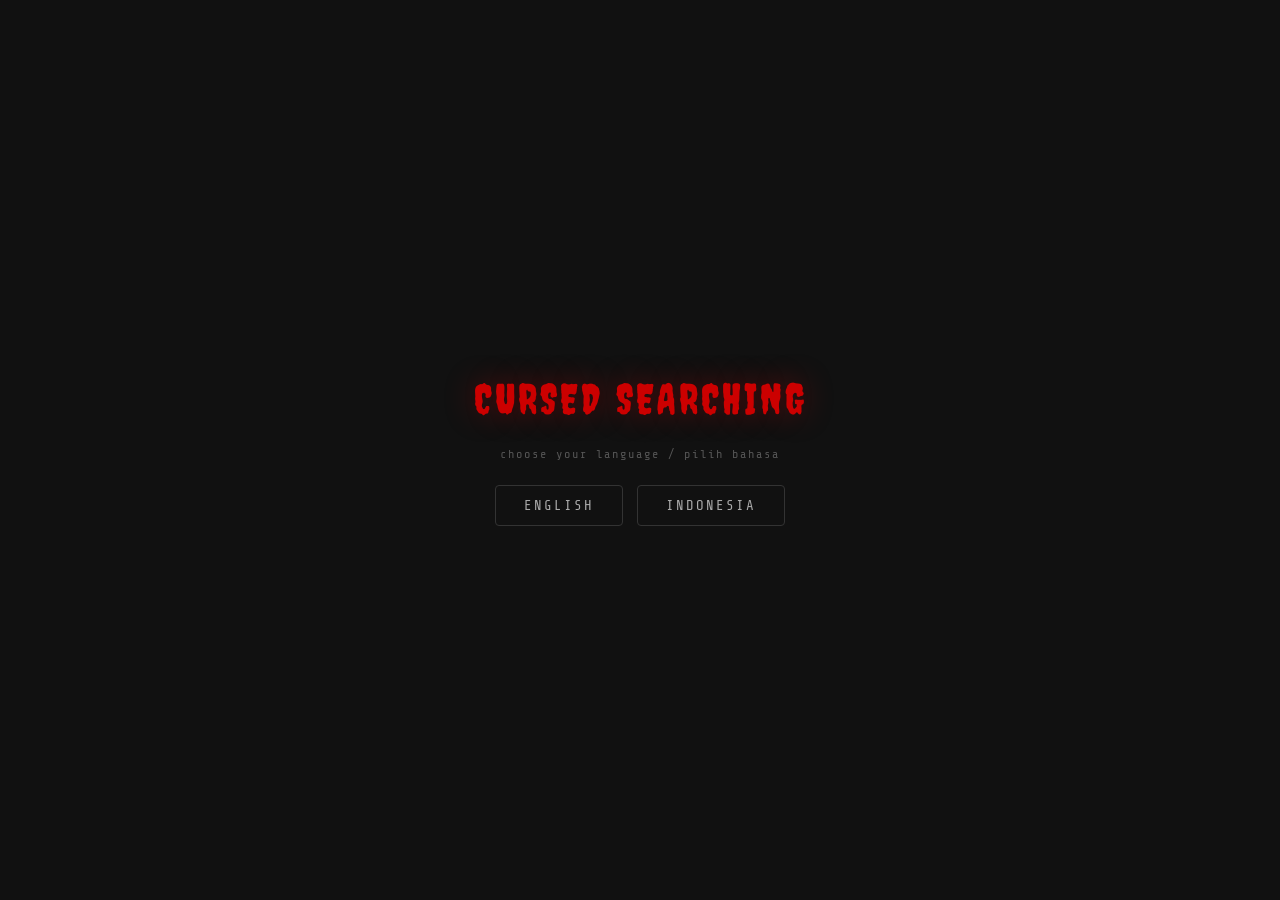
<file: public/cursed-searching.html>
<!DOCTYPE html>
<html lang="en">
<head>
<meta charset="UTF-8">
<meta name="viewport" content="width=device-width, initial-scale=1.0, user-scalable=no">
<title>Giggle</title>
<style>
@import url('https://fonts.googleapis.com/css2?family=Product+Sans:wght@400;700&family=Share+Tech+Mono&family=Creepster&display=swap');

/* ══════════════════════════════
   CSS VARIABLES
══════════════════════════════ */
:root {
  --bg: #202124;
  --bg2: #303134;
  --bg3: #3c4043;
  --text: #e8eaed;
  --text2: #9aa0a6;
  --border: #5f6368;
  --blue: #8ab4f8;
  --green: #81c995;
  --red: #f28b82;
  --accent: #8ab4f8;
  --horror: #cc0000;
  --horror2: #ff4444;
  --corrupt: 0;
  --glitch: 0;
  --font-main: 'Share Tech Mono', monospace;
}

* { margin:0; padding:0; box-sizing:border-box; -webkit-tap-highlight-color:transparent; }

body {
  font-family: var(--font-main);
  background: var(--bg);
  color: var(--text);
  min-height: 100dvh;
  overflow-x: hidden;
  cursor: default;
  transition: background 1s;
}

/* SCANLINE */
body::after {
  content:'';
  position:fixed;
  inset:0;
  background: repeating-linear-gradient(0deg,transparent,transparent 3px,rgba(0,255,0,0.008) 3px,rgba(0,255,0,0.008) 6px);
  pointer-events:none;
  z-index:9999;
  opacity: var(--corrupt);
  transition: opacity 1s;
}

/* ══════════════════════════════
   SCREENS
══════════════════════════════ */
.screen { display:none; min-height:100dvh; flex-direction:column; }
.screen.active { display:flex; }

/* ══════════════════════════════
   LANGUAGE SELECTOR
══════════════════════════════ */
#langScreen {
  align-items:center;
  justify-content:center;
  gap:24px;
  background: #111;
}

.lang-title {
  font-family: 'Creepster', cursive;
  font-size: 42px;
  color: #cc0000;
  text-shadow: 0 0 30px rgba(200,0,0,0.4);
  letter-spacing: 3px;
}

.lang-sub { color: #555; font-size: 12px; letter-spacing: 2px; }

.lang-btns { display:flex; gap:14px; }

.lang-btn {
  padding: 12px 28px;
  border: 1px solid #333;
  background: transparent;
  color: #aaa;
  font-family: var(--font-main);
  font-size: 14px;
  cursor: pointer;
  border-radius: 4px;
  letter-spacing: 2px;
  transition: all 0.2s;
}

.lang-btn:hover { border-color: #cc0000; color: #ff4444; background: rgba(200,0,0,0.1); }

/* ══════════════════════════════
   GOOGLE-STYLE HEADER (search pages)
══════════════════════════════ */
.g-header {
  display: flex;
  align-items: center;
  gap: 12px;
  padding: 10px 16px;
  border-bottom: 1px solid var(--bg3);
  position: sticky;
  top: 0;
  background: var(--bg);
  z-index: 100;
}

.g-logo-small {
  font-family: 'Product Sans', var(--font-main);
  font-size: 24px;
  font-weight: 700;
  letter-spacing: -1px;
  flex-shrink: 0;
  text-decoration: none;
}

.g-logo-small .g1{color:#ea4335}
.g-logo-small .g2{color:#fbbc05}
.g-logo-small .g3{color:#4285f4}
.g-logo-small .g4{color:#ea4335}
.g-logo-small .g5{color:#34a853}
.g-logo-small .g6{color:#4285f4}

.g-searchbar-mini {
  flex:1;
  display:flex;
  align-items:center;
  background: var(--bg2);
  border: 1px solid var(--bg3);
  border-radius: 24px;
  padding: 8px 14px;
  gap: 10px;
  cursor: text;
}

.g-searchbar-mini input {
  flex:1;
  background:transparent;
  border:none;
  outline:none;
  color:var(--text);
  font-family:var(--font-main);
  font-size:14px;
}

.g-searchbar-mini .search-icon { color:var(--text2); font-size:16px; }
.g-header-icons { display:flex; gap:10px; color:var(--text2); font-size:18px; }

/* TABS */
.g-tabs {
  display:flex;
  gap:0;
  padding: 0 16px;
  border-bottom: 1px solid var(--bg3);
  overflow-x:auto;
}

.g-tab {
  padding: 10px 14px;
  font-size:13px;
  color:var(--text2);
  cursor:pointer;
  border-bottom: 3px solid transparent;
  white-space:nowrap;
  display:flex;
  align-items:center;
  gap:6px;
  transition: color 0.2s;
}

.g-tab.active { color:var(--blue); border-bottom-color:var(--blue); }
.g-tab:hover:not(.active) { color:var(--text); }

/* RESULTS INFO */
.results-info {
  padding: 8px 16px;
  font-size: 12px;
  color: var(--text2);
}

/* ══════════════════════════════
   MAIN SEARCH PAGE (Episode homepage)
══════════════════════════════ */
#searchHome {
  align-items:center;
}

.home-top { width:100%; padding: 10px 16px; display:flex; justify-content:flex-end; gap:14px; }
.home-top-link { color:var(--text2); font-size:13px; cursor:pointer; }
.home-top-link:hover { color:var(--text); }

.home-center {
  flex:1;
  display:flex;
  flex-direction:column;
  align-items:center;
  justify-content:center;
  gap:24px;
  padding: 20px;
  width:100%;
}

.giggle-logo {
  font-family: 'Product Sans', var(--font-main);
  font-size: 64px;
  font-weight:700;
  letter-spacing:-2px;
  transition: all 0.5s;
  user-select:none;
}

.giggle-logo .g1{color:#ea4335}
.giggle-logo .g2{color:#fbbc05}
.giggle-logo .g3{color:#4285f4}
.giggle-logo .g4{color:#ea4335}
.giggle-logo .g5{color:#34a853}
.giggle-logo .g6{color:#4285f4}

.home-searchbox {
  width:100%;
  max-width:540px;
  background:var(--bg2);
  border:1px solid var(--bg3);
  border-radius:24px;
  padding:12px 18px;
  display:flex;
  align-items:center;
  gap:10px;
  cursor:text;
  transition: box-shadow 0.2s, border-color 0.5s;
}

.home-searchbox:focus-within {
  box-shadow: 0 2px 12px rgba(0,0,0,0.4);
  border-color: var(--bg3);
}

.home-searchbox input {
  flex:1;
  background:transparent;
  border:none;
  outline:none;
  color:var(--text);
  font-family:var(--font-main);
  font-size:16px;
}

.home-searchbox .si { color:var(--text2); font-size:20px; }
.home-searchbox .mic { color:var(--text2); font-size:18px; }

.home-btns {
  display:flex;
  gap:10px;
  flex-wrap:wrap;
  justify-content:center;
}

.home-btn {
  padding:10px 18px;
  background:var(--bg2);
  border:1px solid var(--bg2);
  border-radius:4px;
  color:var(--text2);
  font-family:var(--font-main);
  font-size:13px;
  cursor:pointer;
  transition:all 0.2s;
}

.home-btn:hover { box-shadow:0 1px 3px rgba(0,0,0,0.4); border-color:var(--bg3); color:var(--text); }

.home-footer { width:100%; padding:12px 16px; }
.home-footer-links { display:flex; gap:16px; flex-wrap:wrap; }
.home-footer-link { color:var(--text2); font-size:12px; cursor:pointer; }

/* EPISODE BADGE */
.episode-badge {
  background: rgba(200,0,0,0.15);
  border: 1px solid rgba(200,0,0,0.3);
  color: #ff6666;
  font-size: 11px;
  padding: 3px 10px;
  border-radius: 12px;
  letter-spacing: 1px;
}

/* ══════════════════════════════
   SEARCH RESULTS PAGE
══════════════════════════════ */
#resultsPage {
  flex-direction:column;
}

.results-list {
  padding: 8px 16px;
  display:flex;
  flex-direction:column;
  gap:0;
}

/* RESULT CARD */
.result-card {
  padding: 14px 0;
  border-bottom: 1px solid transparent;
  cursor:pointer;
  transition: background 0.15s;
  border-radius: 8px;
  padding: 12px 10px;
  animation: fadeSlideIn 0.3s ease both;
}

@keyframes fadeSlideIn {
  from { opacity:0; transform:translateY(8px); }
  to { opacity:1; transform:translateY(0); }
}

.result-card:hover { background: rgba(255,255,255,0.04); }

.result-source {
  display:flex;
  align-items:center;
  gap:8px;
  margin-bottom:4px;
}

.result-favicon {
  width:18px; height:18px;
  border-radius:50%;
  background:var(--bg3);
  display:flex;
  align-items:center;
  justify-content:center;
  font-size:10px;
  flex-shrink:0;
}

.result-domain { font-size:12px; color:var(--text2); }
.result-url { font-size:11px; color:var(--text2); opacity:0.7; }

.result-title {
  font-size:18px;
  color:var(--blue);
  margin-bottom:4px;
  line-height:1.3;
  font-weight:normal;
}

.result-title:hover { text-decoration:underline; }

.result-desc {
  font-size:13px;
  color:var(--text2);
  line-height:1.6;
}

/* HORROR RESULT */
.result-card.horror .result-title { color: var(--red); }
.result-card.horror .result-domain { color: #884444; }
.result-card.horror .result-desc { color: #886666; }
.result-card.horror { background: rgba(100,0,0,0.08) !important; border-left: 2px solid #500000 !important; }

/* ANOMALY RESULT — looks almost normal but slightly off */
.result-card.anomaly .result-title { color: #c8a0a0; }

/* SPECIAL RESULT — for choices */
.result-card.choice-card {
  border: 1px solid var(--bg3);
  border-radius: 8px;
  background: rgba(255,255,255,0.02);
  position:relative;
}

.result-card.choice-card.danger-choice {
  border-color: rgba(200,0,0,0.3);
  background: rgba(100,0,0,0.06);
}

.choice-tag {
  position:absolute;
  top:8px; right:8px;
  font-size:10px;
  padding:2px 8px;
  border-radius:10px;
  background:rgba(255,255,255,0.08);
  color:var(--text2);
}

.choice-tag.danger { background:rgba(200,0,0,0.2); color:#ff8888; }

/* FEATURED SNIPPET */
.featured-snippet {
  background: rgba(255,255,255,0.04);
  border: 1px solid var(--bg3);
  border-radius: 8px;
  padding: 14px;
  margin: 8px 0;
  font-size:13px;
  color:var(--text2);
  line-height:1.7;
}

.featured-snippet.horror {
  background: rgba(100,0,0,0.1);
  border-color: rgba(200,0,0,0.2);
  color: #aa7777;
}

.snippet-title {
  font-size:12px;
  color:var(--text2);
  opacity:0.6;
  margin-bottom:6px;
  letter-spacing:1px;
}

/* PEOPLE ALSO ASK */
.paa-section { padding:8px 16px; }
.paa-title { font-size:18px; color:var(--text); margin-bottom:8px; font-weight:normal; }

.paa-item {
  border: 1px solid var(--bg3);
  border-radius:8px;
  margin-bottom:6px;
  overflow:hidden;
}

.paa-q {
  padding:12px 14px;
  display:flex;
  justify-content:space-between;
  align-items:center;
  cursor:pointer;
  font-size:14px;
  color:var(--text);
  transition: background 0.15s;
}

.paa-q:hover { background:rgba(255,255,255,0.04); }
.paa-a { padding:0 14px; max-height:0; overflow:hidden; transition:max-height 0.3s, padding 0.3s; font-size:13px; color:var(--text2); line-height:1.7; }
.paa-a.open { max-height:200px; padding:10px 14px; }

/* ══════════════════════════════
   CORRUPTION EFFECTS
══════════════════════════════ */
.corrupt-text {
  animation: textCorrupt 0.1s steps(2) infinite;
}

@keyframes textCorrupt {
  0% { filter:none; }
  50% { filter:brightness(2) hue-rotate(60deg); }
  100% { filter:none; }
}

.glitch-logo {
  animation: logoGlitch 3s infinite;
}

@keyframes logoGlitch {
  0%,85%,100% { transform:skew(0deg); filter:none; }
  86% { transform:skew(-2deg); filter:brightness(1.5); }
  87% { transform:skew(2deg); }
  88% { transform:skew(0deg); filter:none; }
  92% { transform:skew(-1deg) scaleX(1.02); filter:brightness(2) hue-rotate(30deg); }
  93% { transform:skew(0deg); filter:none; }
}

/* RED SCREEN FLASH */
.red-flash {
  position:fixed;
  inset:0;
  background:rgba(150,0,0,0.2);
  pointer-events:none;
  z-index:9998;
  display:none;
  animation:flashOut 0.6s ease forwards;
}

@keyframes flashOut { from{opacity:1} to{opacity:0} }

/* ══════════════════════════════
   TRANSITION SCREEN
══════════════════════════════ */
#transitionScreen {
  background:#000;
  align-items:center;
  justify-content:center;
  flex-direction:column;
  gap:16px;
}

.trans-logo {
  font-family:'Creepster',cursive;
  font-size:48px;
  color:#cc0000;
  text-shadow:0 0 40px rgba(200,0,0,0.5);
  letter-spacing:4px;
}

.trans-ep {
  font-size:13px;
  color:#555;
  letter-spacing:3px;
}

.trans-bar {
  width:200px;
  height:2px;
  background:#1a1a1a;
  border-radius:1px;
  overflow:hidden;
}

.trans-bar-fill {
  height:100%;
  background:linear-gradient(90deg, #cc0000, #ff4444);
  width:0%;
  animation: barFill 2s ease forwards;
}

@keyframes barFill { to{width:100%} }

.trans-msg { font-size:11px; color:#444; letter-spacing:2px; text-align:center; }

/* ══════════════════════════════
   ENDING SCREEN
══════════════════════════════ */
#endingScreen {
  background:#000;
  align-items:center;
  justify-content:center;
  flex-direction:column;
  gap:20px;
  padding:30px;
  text-align:center;
}

.ending-label {
  font-size:11px;
  color:#555;
  letter-spacing:4px;
}

.ending-title {
  font-family:'Creepster',cursive;
  font-size:46px;
  line-height:1.1;
  text-shadow:0 0 30px currentColor;
}

.ending-title.bad { color:#cc0000; }
.ending-title.good { color:#34a853; }
.ending-title.secret { color:#fbbc05; animation:secretGlow 2s infinite alternate; }

@keyframes secretGlow {
  from{text-shadow:0 0 20px rgba(251,188,5,0.3);}
  to{text-shadow:0 0 60px rgba(251,188,5,0.8);}
}

.ending-desc {
  max-width:300px;
  font-size:13px;
  color:#666;
  line-height:1.8;
}

.ending-code {
  font-size:11px;
  color:#333;
  border:1px solid #222;
  padding:6px 16px;
  border-radius:20px;
  letter-spacing:2px;
}

.ending-btns { display:flex; gap:12px; flex-wrap:wrap; justify-content:center; margin-top:8px; }

.ending-btn {
  padding:10px 24px;
  border:1px solid #333;
  background:transparent;
  color:#888;
  font-family:var(--font-main);
  font-size:12px;
  cursor:pointer;
  border-radius:4px;
  letter-spacing:2px;
  transition:all 0.2s;
}

.ending-btn.primary { border-color:#4285f4; color:#8ab4f8; }
.ending-btn:hover { background:rgba(255,255,255,0.05); color:#ccc; }

/* ENDINGS TRACKER */
.endings-tracker {
  display:flex;
  gap:6px;
  flex-wrap:wrap;
  justify-content:center;
}

.ending-dot {
  width:10px; height:10px;
  border-radius:50%;
  background:#222;
  border:1px solid #333;
  transition:all 0.5s;
}

.ending-dot.found.bad { background:#cc0000; border-color:#ff4444; box-shadow:0 0 8px rgba(200,0,0,0.5); }
.ending-dot.found.good { background:#34a853; border-color:#81c995; box-shadow:0 0 8px rgba(52,168,83,0.5); }
.ending-dot.found.secret { background:#fbbc05; border-color:#fdd663; box-shadow:0 0 8px rgba(251,188,5,0.5); }

/* ══════════════════════════════
   NOTIFY POPUP
══════════════════════════════ */
.notify-popup {
  position:fixed;
  top:60px; right:16px;
  background:#cc0000;
  color:#fff;
  padding:10px 16px;
  border-radius:8px;
  font-size:12px;
  z-index:9997;
  opacity:0;
  transform:translateX(20px);
  transition:all 0.3s;
  pointer-events:none;
  max-width:200px;
  line-height:1.5;
}

.notify-popup.show { opacity:1; transform:translateX(0); }

/* SHAKE */
@keyframes shake {
  0%,100%{transform:translateX(0)}
  10%,30%,50%,70%,90%{transform:translateX(-5px)}
  20%,40%,60%,80%{transform:translateX(5px)}
}
.shake { animation:shake 0.5s ease; }

/* FADE IN */
@keyframes fadeIn { from{opacity:0} to{opacity:1} }
.fade-in { animation:fadeIn 0.5s ease; }

/* MOBILE TOUCH RIPPLE */
.ripple {
  position:absolute;
  border-radius:50%;
  background:rgba(255,255,255,0.1);
  transform:scale(0);
  animation:rippleOut 0.6s ease;
  pointer-events:none;
}
@keyframes rippleOut { to{transform:scale(4);opacity:0;} }
</style>
</head>
<body>

<div class="red-flash" id="redFlash"></div>
<div class="notify-popup" id="notifyPopup"></div>

<!-- ════════════════════════════════
     LANGUAGE SCREEN
════════════════════════════════ -->
<div class="screen active" id="langScreen">
  <div class="lang-title">CURSED SEARCHING</div>
  <div class="lang-sub">choose your language / pilih bahasa</div>
  <div class="lang-btns">
    <button class="lang-btn" onclick="setLang('en')">ENGLISH</button>
    <button class="lang-btn" onclick="setLang('id')">INDONESIA</button>
  </div>
</div>

<!-- ════════════════════════════════
     TRANSITION SCREEN
════════════════════════════════ -->
<div class="screen" id="transitionScreen">
  <div class="trans-logo">GIGGLE</div>
  <div class="trans-ep" id="transEpLabel">EPISODE 1</div>
  <div class="trans-bar"><div class="trans-bar-fill"></div></div>
  <div class="trans-msg" id="transMsg">loading results...</div>
</div>

<!-- ════════════════════════════════
     SEARCH HOME (per episode)
════════════════════════════════ -->
<div class="screen" id="searchHome">
  <div class="home-top">
    <span class="home-top-link" id="homeLangLink">Gmail</span>
    <span class="home-top-link">Images</span>
    <span class="home-top-link" style="background:#8ab4f8;color:#000;padding:8px 14px;border-radius:4px;font-size:12px;" id="homeSignIn">Sign in</span>
  </div>
  <div class="home-center">
    <div class="episode-badge" id="homeBadge">EPISODE 1</div>
    <div class="giggle-logo" id="giggleLogo">
      <span class="g1">G</span><span class="g2">i</span><span class="g3">g</span><span class="g4">g</span><span class="g5">l</span><span class="g6">e</span>
    </div>
    <div class="home-searchbox" onclick="document.getElementById('homeInput').focus()">
      <span class="si">🔍</span>
      <input type="text" id="homeInput" autocomplete="off" spellcheck="false">
      <span class="mic">🎤</span>
    </div>
    <div class="home-btns">
      <button class="home-btn" id="searchBtn1" onclick="doSearch()"></button>
      <button class="home-btn" id="searchBtn2" onclick="feelingLucky()"></button>
    </div>
    <div style="font-size:11px;color:#555;text-align:center;" id="homeOffer"></div>
  </div>
  <div class="home-footer">
    <div class="home-footer-links" id="homeFooterLinks"></div>
  </div>
</div>

<!-- ════════════════════════════════
     RESULTS PAGE
════════════════════════════════ -->
<div class="screen" id="resultsPage">
  <div class="g-header">
    <div class="g-logo-small">
      <span class="g1">G</span><span class="g2">i</span><span class="g3">g</span><span class="g4">g</span><span class="g5">l</span><span class="g6">e</span>
    </div>
    <div class="g-searchbar-mini">
      <span class="search-icon">🔍</span>
      <input type="text" id="miniSearchInput" autocomplete="off" spellcheck="false" onkeydown="if(event.key==='Enter')doMiniSearch()">
    </div>
    <div class="g-header-icons">
      <span>⚙️</span>
    </div>
  </div>
  <div class="g-tabs" id="gTabs"></div>
  <div class="results-info" id="resultsInfo"></div>
  <div class="results-list" id="resultsList"></div>
  <div class="paa-section" id="paaSection" style="display:none"></div>
</div>

<!-- ════════════════════════════════
     ENDING SCREEN
════════════════════════════════ -->
<div class="screen" id="endingScreen">
  <div class="ending-label" id="endingLabel">ENDING 1 OF 6</div>
  <div class="ending-title" id="endingTitle">YOU ESCAPED</div>
  <div class="ending-desc" id="endingDesc"></div>
  <div class="ending-code" id="endingCode"></div>
  <div style="font-size:11px;color:#444;margin-top:4px;" id="endingFoundLabel"></div>
  <div class="endings-tracker" id="endingsTracker"></div>
  <div class="ending-btns">
    <button class="ending-btn primary" onclick="restartGame()" id="endPlayAgain"></button>
    <button class="ending-btn" onclick="showAllEndings()" id="endViewEndings"></button>
  </div>
</div>

<script>
// ══════════════════════════════════════════
//  STATE
// ══════════════════════════════════════════
let lang = 'en';
let currentEpisode = 0;
let foundEndings = JSON.parse(localStorage.getItem('cursed_endings') || '[]');
let corruptLevel = 0; // 0-3, increases per episode

// ══════════════════════════════════════════
//  TRANSLATIONS
// ══════════════════════════════════════════
const T = {
  en: {
    searchBtn1: 'Giggle Search',
    searchBtn2: "I'm Feeling Lucky",
    homeOffer: 'Giggle offered in: Indonesia • Basa Bali',
    footerLinks: ['Advertising','Business','Privacy','Terms','Settings'],
    tabs: ['🔍 All','📰 News','🖼️ Images','📹 Videos','🗺️ Maps'],
    resultsInfo: (n,q) => `About ${n} results for "${q}"`,
    episodes: [
      { badge:'EPISODE 1', query:'how to find missing person', title:'The Search Begins' },
      { badge:'EPISODE 2', query:'why do i hear things at 3am', title:'The Signal' },
      { badge:'EPISODE 3', query:'how to stop being watched', title:'They Know' },
      { badge:'EPISODE 4', query:'what is behind your screen right now', title:'THE FINAL QUERY' },
    ],
    transMsg: ['loading results...','fetching from dark index...','decrypting cached pages...','WARNING: unsafe content detected...'],
    paaTitle: 'People also ask',
    endingFoundLabel: 'Endings found:',
    playAgain: 'PLAY AGAIN',
    viewEndings: 'ALL ENDINGS',

    endings: {
      e1_good: { type:'good', title:'YOU ESCAPED', desc:"You closed the browser in time. Whatever was on the other side of your screen didn't get through. This time.", code:'ENDING_01_SAFE', label:'ENDING 1 OF 6' },
      e1_bad: { type:'bad', title:'FIRST VICTIM', desc:"You clicked the wrong link. The cursor moved on its own after that. Your search history was the last thing you ever saw.", code:'ENDING_02_INDEXED', label:'ENDING 2 OF 6' },
      e2_good: { type:'good', title:'SIGNAL LOST', desc:"You disconnected your WiFi at the right moment. The frequency stopped. You could still hear it for three days.", code:'ENDING_03_STATIC', label:'ENDING 3 OF 6' },
      e2_bad: { type:'bad', title:'FREQUENCY FOUND', desc:"You kept listening. Now you understand. Now you can never stop listening. The signal has a name, and it's yours.", code:'ENDING_04_TUNED', label:'ENDING 4 OF 6' },
      e3_secret: { type:'secret', title:'THE OBSERVER', desc:"You searched for the watcher and became one. You can see them now — through every screen, every camera. Was this freedom or a curse?", code:'SECRET_ENDING_01', label:'⭐ SECRET ENDING 1' },
      e4_secret: { type:'secret', title:'BEHIND THE GLASS', desc:"You typed the forbidden query. The answer stared back. Not from the screen — from behind your own reflection. It always knew you'd get here.", code:'SECRET_ENDING_02', label:'⭐ SECRET ENDING 2' },
    },

    results: {
      ep1: {
        query: 'how to find missing person',
        info: 'About 4,830,000,000 results (0.43 seconds)',
        snippet: { title:'Quick Answer', text:"Contact local authorities immediately. File a missing person report within 24 hours. Do NOT attempt to search alone in unfamiliar areas. If you receive anonymous tips, do not follow them." },
        normal: [
          { favicon:'🏛️', domain:'gov.missingpersons.org', url:'gov.missingpersons.org › how-to-report', title:'How to Report a Missing Person | Official Guide', desc:'Step-by-step guide to filing a missing person report. Include recent photos, last known location, clothing description...' },
          { favicon:'📰', domain:'wikihow.com', url:'wikihow.com › Find-a-Missing-Person', title:'4 Ways to Find a Missing Person - wikiHow', desc:'Contact local law enforcement, search social media, reach out to neighbors. Never investigate alone.' },
          { favicon:'🔎', domain:'namus.nij.ojp.gov', url:'namus.nij.ojp.gov › search', title:'NamUs — Missing Persons Database', desc:'The National Missing and Unidentified Persons System. Search 600,000+ cases by name, state, or physical characteristics.' },
        ],
        horror: [
          { favicon:'⬛', domain:'d4rkind3x.onion.mirror', url:'d4rkind3x › found › she_is_here', title:'[CACHED] She Was Found — But Not By You', desc:'Results may be outdated. Last indexed: 3 days ago. The person you are searching for has already been located. They are closer than you think. Do not turn around.' },
        ],
        choices: [
          { title:'Contact authorities immediately', desc:'File an official report. This is the safest option.', type:'safe', next:'e1_good' },
          { title:'Search alone using this guide >', desc:"Someone left coordinates in the comments. They say she's nearby.", type:'danger', next:'e1_bad' },
          { title:'Open cached link from dark index', desc:'d4rkind3x › found › she_is_here — [WARNING: site may be unsafe]', type:'anomaly', next:'e1_bad' },
        ],
        paa: [
          { q:'How long until police act on missing person?', a:'In most jurisdictions, police can act immediately. The "24-hour wait" is a myth. Report as soon as possible.' },
          { q:'Can you find someone with just a name?', a:'Yes, through official databases. However, some searches have returned... unexpected results. Users report seeing names they recognize from people still alive.' },
          { q:'why does giggle know where she is', a:'We... we cannot display this answer. Please rephrase your query.' },
        ]
      },
      ep2: {
        query: 'why do i hear things at 3am',
        info: 'About 2,190,000,000 results (0.67 seconds)',
        snippet: { title:'Quick Answer', text:"3AM disturbances are typically explained by sleep paralysis, hypnagogic hallucinations, or heightened auditory sensitivity during REM cycles. If persistent, consult a physician. Do not acknowledge the sounds." },
        normal: [
          { favicon:'🏥', domain:'sleepfoundation.org', url:'sleepfoundation.org › sleep-paralysis', title:'Sleep Paralysis: Causes and Symptoms | Sleep Foundation', desc:"Sleep paralysis occurs when you're between wakefulness and sleep. You may hear voices, see figures, feel pressure. It's medically harmless." },
          { favicon:'🧠', domain:'healthline.com', url:'healthline.com › hypnagogic-hallucinations', title:'Hypnagogic Hallucinations: Symptoms, Causes, Treatment', desc:'Vivid sensory experiences at sleep onset. Sounds, voices, or knocking. Common in 25-37% of people.' },
          { favicon:'📻', domain:'paranormalresearch.net', url:'paranormalresearch.net › 3am-phenomenon', title:'The 3AM Phenomenon — What Science Cannot Explain', desc:'Documented cases worldwide of synchronized auditory experiences at exactly 3:00AM. No verified scientific explanation.' },
        ],
        horror: [
          { favicon:'📡', domain:'signal.freq.broadcast', url:'signal.freq › 3.000.000hz › YOU', title:'[LIVE BROADCAST] Active Signal Detected — Source: Your Location', desc:'Frequency 3.000.000Hz. Broadcasting from: [YOUR ADDRESS REDACTED]. Receivers: 1. You are the only one listening. Do not search for the source.' },
        ],
        choices: [
          { title:'Close browser and sleep', desc:"It's just sleep paralysis. Close this and rest.", type:'safe', next:'e2_good' },
          { title:'Search for the frequency source', desc:'Someone is broadcasting directly to you. Find out why.', type:'danger', next:'e2_bad' },
          { title:'[TUNE IN] — Join the broadcast', desc:'Active listeners: 0. You would be the first. The only.', type:'anomaly', next:'e2_bad' },
        ],
        paa: [
          { q:'Is 3AM really the witching hour?', a:'Folklore suggests 3AM is when the barrier between worlds is thinnest. Modern science attributes 3AM disturbances to REM cycle peaks.' },
          { q:'Why do sounds seem louder at night?', a:"Reduced ambient noise. Your brain compensates by amplifying auditory input. This is why you can hear things at night that aren't... there." },
          { q:"i can hear it right now what do i do", a:'Stop searching. Close this window. Do not acknowledge it. DO NOT SAY ITS NAME.' },
        ]
      },
      ep3: {
        query: 'how to stop being watched',
        info: 'About 8,340,000,000 results (1.23 seconds)',
        snippet: { title:'Quick Answer', text:'Cover webcams when not in use. Use privacy screens. Disable location services. However, note that some forms of observation cannot be blocked by physical means.' },
        normal: [
          { favicon:'🔒', domain:'privacytools.io', url:'privacytools.io › surveillance', title:'Stop Being Tracked Online — Privacy Tools Guide', desc:'VPN, Tor browser, encrypted messaging. Comprehensive guide to digital privacy and surveillance prevention.' },
          { favicon:'📷', domain:'kaspersky.com', url:'kaspersky.com › resource-center › webcam-hack', title:'Is Your Webcam Being Hacked? Signs and Prevention', desc:"Webcam indicator light activates unexpectedly. Mouse moves on its own. Recent files show camera access logs you didn't create." },
          { favicon:'🕵️', domain:'eff.org', url:'eff.org › surveillance-self-defense', title:'Surveillance Self-Defense | EFF', desc:'Protect yourself from online tracking. Threat modeling, tool guides, and best practices from the Electronic Frontier Foundation.' },
        ],
        horror: [
          { favicon:'👁️', domain:'they.observe.us', url:'they.observe.us › target › [YOUR_ID]', title:"[REALTIME] You Are Being Observed — Observer Count: 1", desc:"Observer has been watching for: 00:${Math.floor(Math.random()*59).toString().padStart(2,'0')} minutes. They know you are searching for this. They are pleased you found this page." },
        ],
        choices: [
          { title:'Run the privacy guide', desc:'Cover camera. Disconnect. Live offline for a while.', type:'safe', next:'e3_secret' },
          { title:'Click the observer link', desc:"[YOUR_ID] — They already know who you are. Aren't you curious what they see?", type:'anomaly', next:'e3_secret' },
          { title:'Search: "who is watching me right now"', desc:'The next search will be your last normal one.', type:'danger', next:'e3_secret' },
        ],
        paa: [
          { q:'Can someone watch through your phone camera?', a:'Yes. Spyware exists that can silently activate cameras. Regularly check app permissions. Tape over cameras when not in use.' },
          { q:'How do I know if I am being stalked digitally?', a:'Unexplained battery drain, unknown apps, your device lighting up on its own. And sometimes — a feeling. Just a feeling.' },
          { q:'they already know dont they', a:'Yes.' },
        ]
      },
      ep4: {
        query: 'what is behind your screen right now',
        info: 'About ??? results (∞ seconds)',
        snippet: { title:'FINAL QUERY — WARNING', text:"This search cannot be unseen. Giggle's index contains one result for this query. It was added 3 minutes ago. The timestamp matches exactly when you started playing this game." },
        normal: [
          { favicon:'💻', domain:'howstuffworks.com', url:'howstuffworks.com › how-lcd-screens-work', title:'How LCD Screens Work | HowStuffWorks', desc:'LCD screens use liquid crystals, backlights, and polarizing filters. Behind your screen: just electronics. Just plastic and glass.' },
          { favicon:'🔬', domain:'physics.stackexchange', url:'physics.stackexchange.com › behind-screen', title:'What physically exists behind an LCD display?', desc:'Power supply, control board, LED backlight array. Nothing unusual. Nothing alive.' },
          { favicon:'⬛', domain:'d̷̨̛e̸͍͝l̶͍̑e̶̙͘ẗ̵͍́ě̵̙d̵͎̑.∅', url:'d̶̙̍e̸͓̚l̵̪̾ȩ̷̽̅t̸̡͝ȅ̴͜d̵̘̅ › void › [REDACTED]', title:'[DELETED PAGE] The Space Between Glass and Eye', desc:'Cached 3 minutes ago. There is a space between the photons leaving your screen and the moment your brain perceives them. Something has been living in that gap.' },
        ],
        horror: [
          { favicon:'🔴', domain:'GIGGLE_SYSTEM_ALERT', url:'internal › user_session › WARNING', title:'⚠️ ANOMALY DETECTED IN THIS SESSION', desc:'A presence has been logged accessing your device camera during this session. Last frame captured: [YOU, RIGHT NOW]. This result has been flagged. Do not close this window.' },
        ],
        choices: [
          { title:'Close the browser. Destroy the device.', desc:'The only safe ending. But you already know it\'s too late.', type:'safe', next:'e4_secret' },
          { title:'Keep the window open. Wait.', desc:'If you wait long enough, maybe it will show itself.', type:'danger', next:'e4_secret' },
          { title:'Turn off ALL lights and keep reading', desc:'In complete darkness, screens are brighter. So are the things behind them.', type:'anomaly', next:'e4_secret' },
        ],
        paa: [
          { q:'Is something behind my screen right now?', a:'According to our index: yes.' },
          { q:'How do I make it stop?', a:'You cannot. It was already here before you searched for it.' },
          { q:'What is Giggle really?', a:"Giggle is a search engine. Giggle is also a door. You've been knocking on it this whole time. It just opened." },
        ]
      }
    }
  },

  id: {
    searchBtn1: 'Cari dengan Giggle',
    searchBtn2: 'Saya Lagi Beruntung',
    homeOffer: 'Giggle tersedia dalam: Indonesia • Basa Bali',
    footerLinks: ['Iklan','Bisnis','Privasi','Ketentuan','Pengaturan'],
    tabs: ['🔍 Semua','📰 Berita','🖼️ Gambar','📹 Video','🗺️ Peta'],
    resultsInfo: (n,q) => `Sekitar ${n} hasil untuk "${q}"`,
    episodes: [
      { badge:'EPISODE 1', query:'cara menemukan orang hilang', title:'Pencarian Dimulai' },
      { badge:'EPISODE 2', query:'kenapa aku dengar sesuatu jam 3 pagi', title:'Sinyal' },
      { badge:'EPISODE 3', query:'cara berhenti diawasi orang', title:'Mereka Tahu' },
      { badge:'EPISODE 4', query:'apa yang ada di balik layarmu sekarang', title:'QUERY TERAKHIR' },
    ],
    transMsg: ['memuat hasil...','mengambil dari indeks gelap...','mendekripsi halaman cache...','PERINGATAN: konten berbahaya terdeteksi...'],
    paaTitle: 'Orang juga bertanya',
    endingFoundLabel: 'Ending yang ditemukan:',
    playAgain: 'MAIN LAGI',
    viewEndings: 'SEMUA ENDING',

    endings: {
      e1_good: { type:'good', title:'KAMU KABUR', desc:"Kamu menutup browser tepat waktu. Apapun yang ada di balik layarmu tidak berhasil masuk. Kali ini.", code:'ENDING_01_AMAN', label:'ENDING 1 DARI 6' },
      e1_bad: { type:'bad', title:'KORBAN PERTAMA', desc:"Kamu klik link yang salah. Setelah itu kursornya bergerak sendiri. Log pencarian adalah hal terakhir yang pernah kamu lihat.", code:'ENDING_02_TERINDEKS', label:'ENDING 2 DARI 6' },
      e2_good: { type:'good', title:'SINYAL TERPUTUS', desc:"Kamu cabut WiFi di waktu yang tepat. Frekuensi berhenti. Kamu masih bisa mendengarnya selama tiga hari.", code:'ENDING_03_STATIS', label:'ENDING 3 DARI 6' },
      e2_bad: { type:'bad', title:'FREKUENSI DITEMUKAN', desc:"Kamu terus mendengarkan. Sekarang kamu mengerti. Sekarang kamu tidak bisa berhenti mendengarkan. Sinyal ini punya nama — namamu.", code:'ENDING_04_TERSAMBUNG', label:'ENDING 4 DARI 6' },
      e3_secret: { type:'secret', title:'SI PENGAMAT', desc:"Kamu mencari yang mengawasi dan justru jadi salah satunya. Kamu bisa melihat mereka sekarang — lewat setiap layar, setiap kamera. Kebebasan atau kutukan?", code:'SECRET_ENDING_01', label:'⭐ SECRET ENDING 1' },
      e4_secret: { type:'secret', title:'DI BALIK KACA', desc:"Kamu mengetik query terlarang. Jawabannya menatap balik. Bukan dari layar — tapi dari balik bayangan dirimu sendiri. Dia selalu tahu kamu akan sampai sini.", code:'SECRET_ENDING_02', label:'⭐ SECRET ENDING 2' },
    },

    results: {
      ep1: {
        query: 'cara menemukan orang hilang',
        info: 'Sekitar 4.830.000.000 hasil (0,43 detik)',
        snippet: { title:'Jawaban Cepat', text:"Segera hubungi pihak berwajib. Buat laporan orang hilang dalam 24 jam. JANGAN mencoba mencari sendirian di area yang tidak dikenal. Jika menerima tip anonim, jangan ikuti." },
        normal: [
          { favicon:'🏛️', domain:'polri.go.id', url:'polri.go.id › laporan-hilang › cara', title:'Cara Melaporkan Orang Hilang | Panduan Resmi Polri', desc:'Panduan langkah demi langkah untuk membuat laporan orang hilang. Sertakan foto terbaru, lokasi terakhir, deskripsi pakaian...' },
          { favicon:'📰', domain:'wikihow.co.id', url:'wikihow.co.id › Cara-Menemukan-Orang-Hilang', title:'4 Cara Menemukan Orang Hilang - wikiHow', desc:'Hubungi penegak hukum setempat, cari di media sosial, hubungi tetangga. Jangan pernah menyelidiki sendiri.' },
          { favicon:'🔎', domain:'missingpersons.id', url:'missingpersons.id › pencarian', title:'Database Orang Hilang Indonesia', desc:'Sistem nasional untuk orang hilang. Cari berdasarkan nama, provinsi, atau ciri fisik.' },
        ],
        horror: [
          { favicon:'⬛', domain:'d4rkind3x.onion.mirror', url:'d4rkind3x › ditemukan › dia_disini', title:'[CACHE] Dia Sudah Ditemukan — Tapi Bukan Oleh Kamu', desc:'Hasil mungkin sudah usang. Terakhir diindeks: 3 hari lalu. Orang yang kamu cari sudah ditemukan. Dia lebih dekat dari yang kamu kira. Jangan berbalik.' },
        ],
        choices: [
          { title:'Hubungi polisi sekarang', desc:'Buat laporan resmi. Ini pilihan paling aman.', type:'safe', next:'e1_good' },
          { title:'Cari sendiri menggunakan panduan ini >', desc:"Ada yang meninggalkan koordinat di komentar. Katanya dia ada di dekat sini.", type:'danger', next:'e1_bad' },
          { title:'Buka link cache dari dark index', desc:'d4rkind3x › ditemukan › dia_disini — [PERINGATAN: situs mungkin berbahaya]', type:'anomaly', next:'e1_bad' },
        ],
        paa: [
          { q:'Berapa lama sampai polisi bertindak untuk orang hilang?', a:'Polisi bisa langsung bertindak. "Tunggu 24 jam" adalah mitos. Laporkan sesegera mungkin.' },
          { q:'Bisa ketemu seseorang hanya dari nama?', a:'Bisa, lewat database resmi. Tapi beberapa pencarian mengembalikan hasil yang... tidak terduga.' },
          { q:'kenapa giggle tahu di mana dia berada', a:'Kami... kami tidak bisa menampilkan jawaban ini. Tolong ubah pertanyaanmu.' },
        ]
      },
      ep2: {
        query: 'kenapa aku dengar sesuatu jam 3 pagi',
        info: 'Sekitar 2.190.000.000 hasil (0,67 detik)',
        snippet: { title:'Jawaban Cepat', text:"Gangguan jam 3 pagi biasanya dijelaskan oleh sleep paralysis atau hipersensitivitas pendengaran saat siklus REM. Jika terus-menerus, konsultasikan ke dokter. Jangan akui suara-suara itu." },
        normal: [
          { favicon:'🏥', domain:'alodokter.com', url:'alodokter.com › sleep-paralysis', title:'Sleep Paralysis: Penyebab dan Gejala | Alodokter', desc:"Sleep paralysis terjadi antara tidur dan terjaga. Kamu mungkin mendengar suara, melihat bayangan, merasakan tekanan." },
          { favicon:'🧠', domain:'hellosehat.com', url:'hellosehat.com › halusinasi-hipnagogik', title:'Halusinasi Hipnagogik: Gejala dan Penyebab', desc:'Pengalaman sensoris saat mulai tidur. Suara, bisikan, atau ketukan. Umum terjadi pada 25-37% orang.' },
          { favicon:'📻', domain:'paranormalindonesia.net', url:'paranormalindonesia.net › fenomena-3pagi', title:'Fenomena Jam 3 Pagi — Yang Tidak Bisa Dijelaskan Sains', desc:'Kasus terdokumentasi di seluruh dunia tentang pengalaman suara tersinkronisasi tepat pukul 03:00.' },
        ],
        horror: [
          { favicon:'📡', domain:'signal.freq.siaran', url:'signal.freq › 3.000.000hz › KAMU', title:'[SIARAN LANGSUNG] Sinyal Aktif Terdeteksi — Sumber: Lokasimu', desc:'Frekuensi 3.000.000Hz. Siaran dari: [ALAMAT KAMU DISENSOR]. Penerima: 1. Kamu satu-satunya yang mendengarkan. Jangan cari sumbernya.' },
        ],
        choices: [
          { title:'Tutup browser dan tidur', desc:"Itu cuma sleep paralysis. Tutup ini dan istirahat.", type:'safe', next:'e2_good' },
          { title:'Cari sumber frekuensi', desc:'Seseorang sedang siaran langsung ke kamu. Cari tahu kenapa.', type:'danger', next:'e2_bad' },
          { title:'[DENGARKAN] — Ikuti siarannya', desc:'Pendengar aktif: 0. Kamu akan jadi yang pertama. Satu-satunya.', type:'anomaly', next:'e2_bad' },
        ],
        paa: [
          { q:'Apakah jam 3 pagi benar-benar "jam setan"?', a:'Cerita rakyat menyebut jam 3 pagi sebagai saat tirai antar dunia paling tipis. Sains modern mengaitkannya dengan puncak siklus REM.' },
          { q:'Kenapa suara terdengar lebih keras di malam hari?', a:"Kebisingan lingkungan berkurang. Otak mengkompensasi dengan memperkuat input pendengaran. Itulah kenapa kamu bisa mendengar hal-hal di malam hari yang... tidak ada." },
          { q:"aku dengar sekarang apa yang harus aku lakukan", a:'Berhenti mencari. Tutup jendela ini. Jangan akui kehadirannya. JANGAN SEBUT NAMANYA.' },
        ]
      },
      ep3: {
        query: 'cara berhenti diawasi orang',
        info: 'Sekitar 8.340.000.000 hasil (1,23 detik)',
        snippet: { title:'Jawaban Cepat', text:'Tutup webcam saat tidak digunakan. Gunakan filter privasi. Nonaktifkan layanan lokasi. Namun perhatikan bahwa beberapa bentuk pengawasan tidak dapat diblokir dengan cara fisik.' },
        normal: [
          { favicon:'🔒', domain:'privacytools.id', url:'privacytools.id › pengawasan', title:'Berhenti Dilacak Online — Panduan Privacy Tools', desc:'VPN, browser Tor, pesan terenkripsi. Panduan lengkap privasi digital dan pencegahan pengawasan.' },
          { favicon:'📷', domain:'kaspersky.com', url:'kaspersky.com › webcam-diretas', title:'Apakah Webcam Kamu Diretas? Tanda dan Pencegahan', desc:"Lampu indikator webcam menyala sendiri. Mouse bergerak sendiri. File terbaru menunjukkan akses kamera yang tidak kamu buat." },
          { favicon:'🕵️', domain:'eff.org', url:'eff.org › lindungi-diri-dari-pengawasan', title:'Lindungi Diri dari Pengawasan Digital | EFF', desc:'Proteksi dari pelacakan online. Pemodelan ancaman, panduan alat, dan praktik terbaik.' },
        ],
        horror: [
          { favicon:'👁️', domain:'mereka.mengamati.kita', url:'mereka.mengamati.kita › target › [ID_KAMU]', title:"[REAL TIME] Kamu Sedang Diamati — Jumlah Pengamat: 1", desc:"Pengamat sudah mengawasi selama: 00:${Math.floor(Math.random()*59).toString().padStart(2,'0')} menit. Mereka tahu kamu sedang mencari ini. Mereka senang kamu menemukan halaman ini." },
        ],
        choices: [
          { title:'Jalankan panduan privasi', desc:'Tutup kamera. Disconnect. Hidup offline sebentar.', type:'safe', next:'e3_secret' },
          { title:'Klik link pengamat', desc:"[ID_KAMU] — Mereka sudah tahu siapa kamu. Tidak penasaran apa yang mereka lihat?", type:'anomaly', next:'e3_secret' },
          { title:'Cari: "siapa yang mengawasiku sekarang"', desc:'Pencarian berikutnya akan jadi yang terakhir yang normal.', type:'danger', next:'e3_secret' },
        ],
        paa: [
          { q:'Bisakah seseorang mengawasi lewat kamera HP?', a:'Ya. Spyware bisa mengaktifkan kamera secara diam-diam. Periksa izin aplikasi secara berkala. Tutupi kamera saat tidak digunakan.' },
          { q:'Bagaimana tahu kalau aku sedang distalking secara digital?', a:'Baterai cepat habis, aplikasi asing, perangkat menyala sendiri. Dan kadang — hanya perasaan. Hanya perasaan.' },
          { q:'mereka sudah tahu kan', a:'Ya.' },
        ]
      },
      ep4: {
        query: 'apa yang ada di balik layarmu sekarang',
        info: 'Sekitar ??? hasil (∞ detik)',
        snippet: { title:'QUERY TERAKHIR — PERINGATAN', text:"Pencarian ini tidak bisa di-unseen. Indeks Giggle berisi satu hasil untuk query ini. Ditambahkan 3 menit yang lalu. Timestampnya cocok persis dengan saat kamu mulai main game ini." },
        normal: [
          { favicon:'💻', domain:'carakerja.id', url:'carakerja.id › bagaimana-layar-lcd-bekerja', title:'Cara Kerja Layar LCD | CaraKerja.id', desc:'Layar LCD menggunakan kristal cair, backlight, dan filter polarisasi. Di balik layarmu: hanya elektronik. Hanya plastik dan kaca.' },
          { favicon:'🔬', domain:'fisika.stackexchange', url:'fisika.stackexchange.com › di-balik-layar', title:'Apa yang ada secara fisik di balik layar LCD?', desc:'Power supply, control board, LED backlight array. Tidak ada yang aneh. Tidak ada yang hidup.' },
          { favicon:'⬛', domain:'d̷i̸h̶a̵p̷u̴s̶.∅', url:'d̶i̸h̴a̷p̵u̸s̶ › kekosongan › [DISENSOR]', title:'[HALAMAN DIHAPUS] Ruang Antara Kaca dan Mata', desc:'Di-cache 3 menit lalu. Ada ruang antara foton yang meninggalkan layarmu dan momen otakmu memahaminya. Sesuatu sudah hidup di celah itu.' },
        ],
        horror: [
          { favicon:'🔴', domain:'PERINGATAN_SISTEM_GIGGLE', url:'internal › sesi_pengguna › PERINGATAN', title:'⚠️ ANOMALI TERDETEKSI DALAM SESI INI', desc:'Sebuah kehadiran telah tercatat mengakses kamera perangkatmu selama sesi ini. Frame terakhir yang diambil: [KAMU, SEKARANG]. Hasil ini telah ditandai. Jangan tutup jendela ini.' },
        ],
        choices: [
          { title:'Tutup browser. Hancurkan perangkat.', desc:"Satu-satunya akhir yang aman. Tapi kamu sudah tahu terlambat.", type:'safe', next:'e4_secret' },
          { title:'Biarkan jendela terbuka. Tunggu.', desc:'Kalau cukup lama menunggu, mungkin dia akan menampakkan diri.', type:'danger', next:'e4_secret' },
          { title:'Matikan semua lampu dan terus baca', desc:'Dalam gelap total, layar terlihat lebih terang. Begitu juga dengan yang ada di baliknya.', type:'anomaly', next:'e4_secret' },
        ],
        paa: [
          { q:'Apakah ada sesuatu di balik layarku sekarang?', a:'Menurut indeks kami: ya.' },
          { q:'Bagaimana cara menghentikannya?', a:'Kamu tidak bisa. Itu sudah ada di sini sebelum kamu mencarinya.' },
          { q:'Apa sebenarnya Giggle itu?', a:"Giggle adalah mesin pencari. Giggle juga adalah pintu. Kamu sudah mengetuknya sepanjang waktu. Pintu itu baru saja terbuka." },
        ]
      }
    }
  }
};

// ══════════════════════════════════════════
//  HELPERS
// ══════════════════════════════════════════
function showScreen(id) {
  document.querySelectorAll('.screen').forEach(s => s.classList.remove('active'));
  document.getElementById(id).classList.add('active');
  window.scrollTo(0,0);
}

function flash(color='rgba(150,0,0,0.25)') {
  const f = document.getElementById('redFlash');
  f.style.background = color;
  f.style.display = 'block';
  setTimeout(() => { f.style.display = 'none'; }, 700);
}

function notify(msg, duration=2500) {
  const p = document.getElementById('notifyPopup');
  p.textContent = msg;
  p.classList.add('show');
  setTimeout(() => p.classList.remove('show'), duration);
}

function shake(el) {
  el.classList.add('shake');
  setTimeout(() => el.classList.remove('shake'), 600);
}

function setCorrupt(level) {
  corruptLevel = level;
  document.documentElement.style.setProperty('--corrupt', level > 0 ? (level * 0.3) : 0);
  if(level >= 2) document.documentElement.style.setProperty('--bg','#150505');
  if(level >= 3) {
    document.getElementById('giggleLogo').classList.add('glitch-logo');
    document.querySelector('.giggle-logo')?.classList.add('glitch-logo');
  }
}

// ══════════════════════════════════════════
//  LANGUAGE
// ══════════════════════════════════════════
function setLang(l) {
  lang = l;
  currentEpisode = 0;
  setupHomeUI();
  showTransition(0, () => showScreen('searchHome'));
}

function t() { return T[lang]; }

// ══════════════════════════════════════════
//  HOME UI
// ══════════════════════════════════════════
function setupHomeUI() {
  const tx = t();
  document.getElementById('searchBtn1').textContent = tx.searchBtn1;
  document.getElementById('searchBtn2').textContent = tx.searchBtn2;
  document.getElementById('homeOffer').textContent = tx.homeOffer;
  document.getElementById('homeBadge').textContent = tx.episodes[currentEpisode].badge;
  document.getElementById('homeInput').placeholder = tx.episodes[currentEpisode].query;
  document.getElementById('homeFooterLinks').innerHTML = tx.footerLinks.map(l =>
    `<span class="home-footer-link">${l}</span>`
  ).join('');

  // Corrupt logo progressively
  if(currentEpisode >= 2) {
    const logo = document.getElementById('giggleLogo');
    logo.classList.add('glitch-logo');
  }
  if(currentEpisode >= 3) {
    const logo = document.getElementById('giggleLogo');
    logo.innerHTML = `<span style="color:#cc0000">G</span><span style="color:#880000">i</span><span style="color:#cc0000">g</span><span style="color:#880000">g</span><span style="color:#cc0000">l</span><span style="color:#880000">e</span>`;
  }

  setCorrupt(currentEpisode);
}

// ══════════════════════════════════════════
//  TRANSITION
// ══════════════════════════════════════════
function showTransition(epIdx, callback) {
  const tx = t();
  document.getElementById('transEpLabel').textContent = tx.episodes[epIdx].badge + ' — ' + tx.episodes[epIdx].title;
  const msgs = tx.transMsg;
  let mi = 0;
  document.getElementById('transMsg').textContent = msgs[epIdx % msgs.length];

  showScreen('transitionScreen');

  // Rebuild bar animation
  const bar = document.querySelector('.trans-bar-fill');
  bar.style.animation = 'none';
  bar.offsetHeight;
  bar.style.animation = 'barFill 2.2s ease forwards';

  setTimeout(() => {
    if(callback) callback();
  }, 2400);
}

// ══════════════════════════════════════════
//  SEARCH
// ══════════════════════════════════════════
function doSearch() {
  const input = document.getElementById('homeInput');
  const query = input.value.trim() || t().episodes[currentEpisode].query;
  input.value = query;
  showResults(query);
}

function feelingLucky() {
  const tx = t();
  const query = tx.episodes[currentEpisode].query;
  document.getElementById('homeInput').value = query;
  notify(lang === 'en' ? "You're not feeling lucky." : "Kamu tidak sedang beruntung.");
  setTimeout(() => showResults(query), 800);
}

function doMiniSearch() {
  const query = document.getElementById('miniSearchInput').value.trim();
  if(query) showResults(query);
}

function showResults(query) {
  const tx = t();
  const epKey = ['ep1','ep2','ep3','ep4'][currentEpisode];
  const ep = tx.results[epKey];

  // Set mini search bar
  document.getElementById('miniSearchInput').value = query;
  showScreen('resultsPage');

  // Tabs
  const tabs = document.getElementById('gTabs');
  tabs.innerHTML = tx.tabs.map((tab,i) =>
    `<div class="g-tab ${i===0?'active':''}">${tab}</div>`
  ).join('');

  // Info
  document.getElementById('resultsInfo').textContent = ep.info;

  // Build results
  const list = document.getElementById('resultsList');
  list.innerHTML = '';
  let delay = 0;

  // Featured snippet
  const snip = document.createElement('div');
  snip.className = `featured-snippet${currentEpisode>=2?' horror':''}`;
  snip.style.animationDelay = delay+'ms';
  snip.innerHTML = `<div class="snippet-title">${ep.snippet.title}</div>${ep.snippet.text}`;
  list.appendChild(snip);
  delay += 80;

  // Normal results
  ep.normal.forEach((r,i) => {
    const card = buildResultCard(r, false, i >= ep.normal.length-1 && currentEpisode >= 1, delay);
    list.appendChild(card);
    delay += 80;
  });

  // Horror result (after a gap)
  if(ep.horror) {
    const hr = document.createElement('div');
    hr.style.height = '6px';
    list.appendChild(hr);
    ep.horror.forEach(r => {
      const card = buildResultCard(r, true, false, delay);
      list.appendChild(card);
      delay += 100;
    });
    // Flash when horror result appears
    setTimeout(() => { flash(); shake(document.getElementById('resultsPage')); }, delay + 200);
  }

  // Separator
  const sep = document.createElement('div');
  sep.style.cssText = `margin:12px 0;border-top:1px solid var(--bg3);padding-top:12px;font-size:12px;color:var(--text2);animation-delay:${delay}ms`;
  sep.textContent = lang==='en' ? '— Choose a result to proceed —' : '— Pilih hasil untuk melanjutkan —';
  sep.className = 'fade-in';
  list.appendChild(sep);
  delay += 80;

  // Choice cards
  ep.choices.forEach((c,i) => {
    const card = buildChoiceCard(c, i, delay);
    list.appendChild(card);
    delay += 100;
  });

  // PAA
  buildPAA(ep.paa, ep);

  // Screen effects per episode
  if(currentEpisode >= 1) {
    setTimeout(() => notify(lang==='en' ? '⚠️ Unusual activity detected' : '⚠️ Aktivitas tidak biasa terdeteksi'), 3000);
  }
  if(currentEpisode >= 2) {
    setTimeout(() => flash('rgba(0,0,150,0.1)'), 5000);
  }
  if(currentEpisode === 3) {
    setTimeout(() => {
      flash('rgba(150,0,0,0.3)');
      shake(document.body);
      notify(lang==='en' ? '🔴 PRESENCE DETECTED IN THIS SESSION' : '🔴 KEHADIRAN TERDETEKSI DALAM SESI INI', 4000);
    }, 4000);
  }
}

function buildResultCard(r, isHorror, isAnomaly, delay) {
  const card = document.createElement('div');
  card.className = `result-card${isHorror?' horror':isAnomaly?' anomaly':''}`;
  card.style.animationDelay = delay + 'ms';
  card.innerHTML = `
    <div class="result-source">
      <div class="result-favicon">${r.favicon}</div>
      <div>
        <div class="result-domain">${r.domain}</div>
        <div class="result-url">${r.url}</div>
      </div>
    </div>
    <div class="result-title">${r.title}</div>
    <div class="result-desc">${r.desc}</div>
  `;
  if(isHorror) {
    card.onclick = () => { flash(); shake(card); notify(lang==='en'?'ACCESS DENIED — This page has been removed from the index':'AKSES DITOLAK — Halaman ini telah dihapus dari indeks'); };
  }
  return card;
}

function buildChoiceCard(c, idx, delay) {
  const isDanger = c.type === 'danger' || c.type === 'anomaly';
  const card = document.createElement('div');
  card.className = `result-card choice-card${isDanger?' danger-choice':''}`;
  card.style.animationDelay = delay + 'ms';
  card.style.position = 'relative';

  const tagText = c.type === 'safe' ? (lang==='en'?'SAFE':'AMAN') : c.type === 'anomaly' ? 'ANOMALY' : (lang==='en'?'DANGER':'BAHAYA');
  const tagClass = isDanger ? 'danger' : '';

  card.innerHTML = `
    <div class="choice-tag ${tagClass}">${tagText}</div>
    <div class="result-source">
      <div class="result-favicon">${isDanger ? '⚠️' : '🔗'}</div>
      <div><div class="result-domain">${isDanger ? (lang==='en'?'[WARNING] unknown source':'[PERINGATAN] sumber tidak dikenal') : 'giggle.com'}</div></div>
    </div>
    <div class="result-title${isDanger?" corrupt-text":""}">${c.title}</div>
    <div class="result-desc">${c.desc}</div>
  `;
  card.onclick = () => handleChoice(c);
  return card;
}

function buildPAA(paa, ep) {
  const sec = document.getElementById('paaSection');
  sec.style.display = 'block';
  sec.innerHTML = `<div class="paa-title">${t().paaTitle}</div>`;
  paa.forEach((item,i) => {
    const el = document.createElement('div');
    el.className = 'paa-item';
    el.innerHTML = `
      <div class="paa-q" onclick="togglePAA(this)">
        <span>${item.q}</span><span>▼</span>
      </div>
      <div class="paa-a">${item.a}</div>
    `;
    sec.appendChild(el);
    // Last PAA item is always creepy — style it
    if(i === paa.length-1) {
      el.style.borderColor = 'rgba(200,0,0,0.3)';
      el.querySelector('.paa-q').style.color = '#ff8888';
    }
  });
}

function togglePAA(el) {
  const ans = el.nextElementSibling;
  ans.classList.toggle('open');
  // If last item — flash
  const all = document.querySelectorAll('.paa-q');
  const last = all[all.length-1];
  if(el === last) { flash(); }
}

// ══════════════════════════════════════════
//  CHOICE HANDLING
// ══════════════════════════════════════════
function handleChoice(c) {
  if(c.type === 'anomaly' || c.type === 'danger') {
    flash('rgba(150,0,0,0.35)');
    shake(document.body);
  }
  setTimeout(() => triggerEnding(c.next), c.type === 'safe' ? 300 : 700);
}

// ══════════════════════════════════════════
//  ENDINGS
// ══════════════════════════════════════════
function triggerEnding(endingKey) {
  const tx = t();
  const ending = tx.endings[endingKey];
  if(!ending) return;

  // Save to localStorage
  if(!foundEndings.includes(endingKey)) {
    foundEndings.push(endingKey);
    localStorage.setItem('cursed_endings', JSON.stringify(foundEndings));
  }

  showScreen('endingScreen');

  document.getElementById('endingLabel').textContent = ending.label;
  const titleEl = document.getElementById('endingTitle');
  titleEl.textContent = ending.title;
  titleEl.className = `ending-title ${ending.type}`;
  document.getElementById('endingDesc').textContent = ending.desc;
  document.getElementById('endingCode').textContent = ending.code;
  document.getElementById('endingFoundLabel').textContent = tx.endingFoundLabel;
  document.getElementById('endPlayAgain').textContent = tx.playAgain;
  document.getElementById('endViewEndings').textContent = tx.viewEndings;

  // Check if this was ep3/ep4 — advance episode tracker
  if(endingKey.startsWith('e1')) currentEpisode = Math.max(currentEpisode, 1);
  if(endingKey.startsWith('e2')) currentEpisode = Math.max(currentEpisode, 2);
  if(endingKey.startsWith('e3')) currentEpisode = Math.max(currentEpisode, 3);

  // Endings tracker dots
  const allEndings = ['e1_good','e1_bad','e2_good','e2_bad','e3_secret','e4_secret'];
  const tracker = document.getElementById('endingsTracker');
  tracker.innerHTML = allEndings.map(e => {
    const found = foundEndings.includes(e);
    const type = e.includes('good') ? 'good' : e.includes('secret') ? 'secret' : 'bad';
    return `<div class="ending-dot ${found?'found':''} ${found?type:''}" title="${found?e:'???'}"></div>`;
  }).join('');

  // Special effects per type
  if(ending.type === 'bad') { flash('rgba(150,0,0,0.5)'); shake(document.getElementById('endingScreen')); }
  if(ending.type === 'secret') { flash('rgba(100,80,0,0.3)'); }
}

// ══════════════════════════════════════════
//  NAVIGATION
// ══════════════════════════════════════════
function restartGame() {
  // Advance to next episode if available
  if(currentEpisode < 3) {
    currentEpisode++;
    setupHomeUI();
    showTransition(currentEpisode, () => showScreen('searchHome'));
  } else {
    currentEpisode = 0;
    setupHomeUI();
    showTransition(0, () => showScreen('searchHome'));
  }
}

function showAllEndings() {
  const tx = t();
  const allEndings = ['e1_good','e1_bad','e2_good','e2_bad','e3_secret','e4_secret'];
  const names = {
    e1_good: lang==='en'?'You Escaped':'Kamu Kabur',
    e1_bad: lang==='en'?'First Victim':'Korban Pertama',
    e2_good: lang==='en'?'Signal Lost':'Sinyal Terputus',
    e2_bad: lang==='en'?'Frequency Found':'Frekuensi Ditemukan',
    e3_secret: lang==='en'?'⭐ The Observer':'⭐ Si Pengamat',
    e4_secret: lang==='en'?'⭐ Behind The Glass':'⭐ Di Balik Kaca',
  };
  notify(foundEndings.length + '/6 ' + (lang==='en'?'endings found':'ending ditemukan'), 3000);
}

// Enter key on home
document.getElementById('homeInput').addEventListener('keydown', e => { if(e.key==='Enter') doSearch(); });

// Touch ripple effect
document.addEventListener('click', e => {
  const ripple = document.createElement('div');
  ripple.className = 'ripple';
  ripple.style.cssText = `left:${e.clientX-20}px;top:${e.clientY-20}px;width:40px;height:40px;position:fixed;z-index:9990;`;
  document.body.appendChild(ripple);
  setTimeout(() => ripple.remove(), 700);
});
</script>
</body>
</html>
</file>
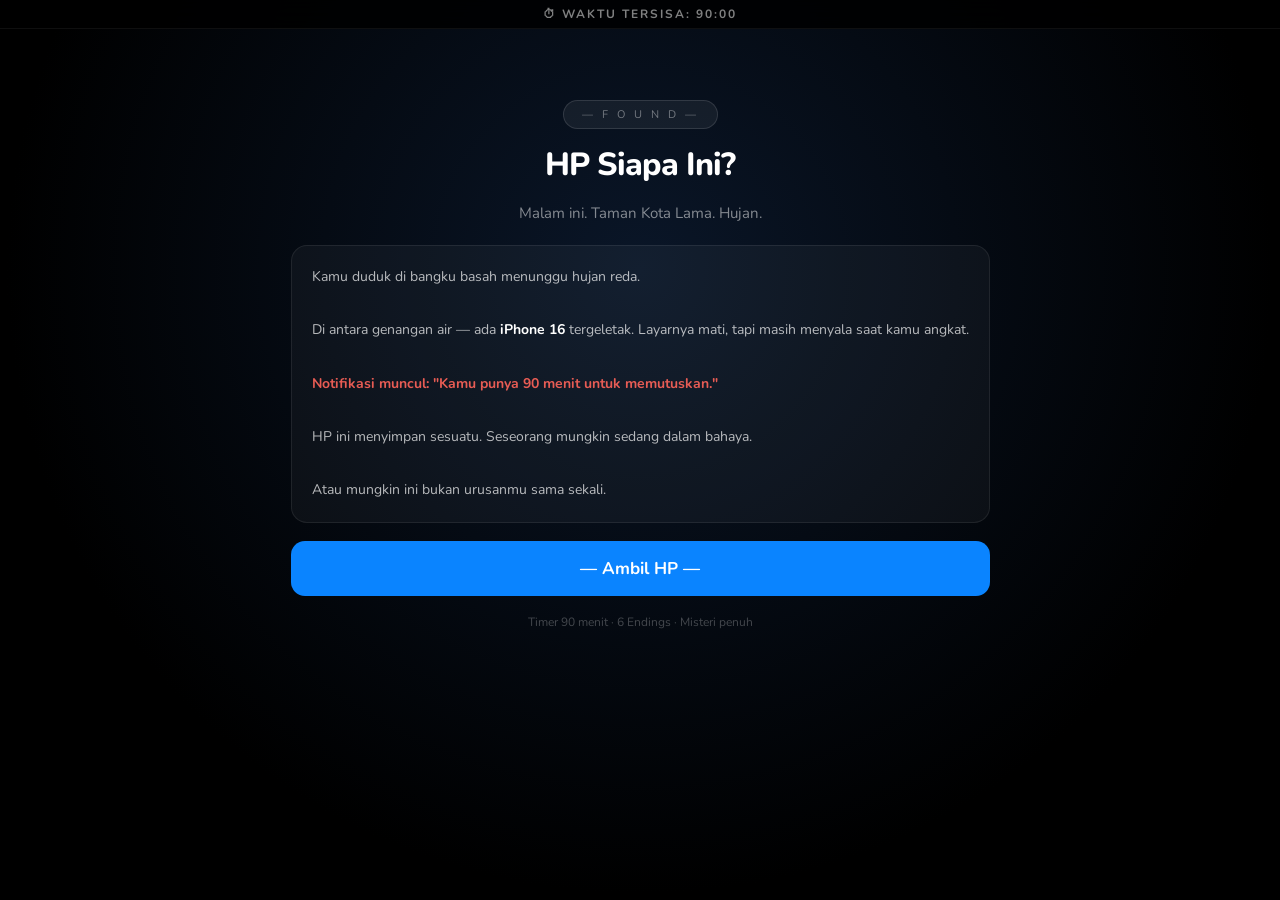
<file: public/LostPhone.html>
<!DOCTYPE html>
<html lang="id">
<head>
<meta charset="UTF-8">
<meta name="viewport" content="width=device-width, initial-scale=1.0, maximum-scale=1.0, user-scalable=no">
<title>FOUND — Misteri HP Hilang</title>
<style>
@import url('https://fonts.googleapis.com/css2?family=Nunito:wght@300;400;600;700;800&display=swap');

*{margin:0;padding:0;box-sizing:border-box;-webkit-tap-highlight-color:transparent;-webkit-user-select:none;user-select:none;}
html,body{width:100%;height:100%;overflow:hidden;background:#000;font-family:'Nunito',sans-serif;}

:root{
  --blue:#0A84FF;--green:#30D158;--red:#FF3B30;--yellow:#FFD60A;
  --gray:#8E8E93;--sep:rgba(255,255,255,0.1);
  --glass:rgba(255,255,255,0.08);--glass2:rgba(255,255,255,0.14);
}

/* ===== SCREENS ===== */
#app{position:fixed;inset:0;overflow:hidden;}
.screen{position:absolute;inset:0;display:none;flex-direction:column;overflow:hidden;}
.screen.show{display:flex;}

/* ===== STATUSBAR ===== */
.sb{
  display:flex;align-items:center;justify-content:space-between;
  padding:12px 20px 4px;color:#fff;font-size:13px;font-weight:700;
  flex-shrink:0;z-index:10;
}
.sb-right{display:flex;align-items:center;gap:5px;}
.sb-batt{width:20px;height:10px;border:1.5px solid rgba(255,255,255,0.7);border-radius:2px;padding:1.5px;position:relative;}
.sb-batt-fill{height:100%;background:var(--green);border-radius:1px;width:65%;}
.sb-batt::after{content:'';position:absolute;right:-4px;top:50%;transform:translateY(-50%);width:2px;height:5px;background:rgba(255,255,255,0.5);border-radius:1px;}

/* ===== GAME TIMER BAR ===== */
#timerbar{
  position:fixed;top:0;left:0;right:0;z-index:9999;
  background:rgba(0,0,0,0.85);backdrop-filter:blur(10px);
  padding:6px 16px;text-align:center;
  font-family:'Nunito',sans-serif;font-size:12px;font-weight:700;
  color:rgba(255,255,255,0.5);letter-spacing:2px;
  border-bottom:1px solid rgba(255,255,255,0.06);
}
#timerbar.warn{color:var(--yellow);}
#timerbar.danger{color:var(--red);animation:tbpulse 1s infinite;}
@keyframes tbpulse{0%,100%{opacity:1;}50%{opacity:0.5;}}

/* ===== INTRO ===== */
#s-intro{
  background:radial-gradient(ellipse at 50% 30%, #0a1628 0%, #000 70%);
  align-items:center;justify-content:center;text-align:center;
  padding:40px 28px;gap:20px;
}
.intro-chip{
  background:rgba(255,255,255,0.06);border:1px solid rgba(255,255,255,0.12);
  border-radius:20px;padding:6px 18px;color:rgba(255,255,255,0.4);
  font-size:11px;letter-spacing:3px;text-transform:uppercase;
}
.intro-title{color:#fff;font-size:32px;font-weight:800;letter-spacing:-1px;line-height:1.1;}
.intro-sub{color:rgba(255,255,255,0.5);font-size:15px;line-height:1.8;}
.intro-story{
  background:rgba(255,255,255,0.04);border:1px solid rgba(255,255,255,0.08);
  border-radius:16px;padding:18px 20px;
  color:rgba(255,255,255,0.7);font-size:14px;line-height:1.9;text-align:left;
}
.intro-story em{color:rgba(255,100,90,0.9);font-style:normal;font-weight:700;}
.btn-main{
  width:100%;padding:16px;border-radius:14px;border:none;
  background:var(--blue);color:#fff;font-size:17px;font-weight:700;
  cursor:pointer;font-family:'Nunito',sans-serif;
  transition:opacity .15s,transform .1s;
}
.btn-main:active{opacity:.8;transform:scale(.98);}
.btn-sec{background:rgba(255,255,255,0.1);border:1px solid rgba(255,255,255,0.15);}
.btn-red{background:var(--red);}
.btn-warn{background:var(--yellow);color:#000;}

/* ===== LOCKSCREEN ===== */
#s-lock{
  background:linear-gradient(160deg,#0d1521 0%,#07101d 50%,#0a0e17 100%);
  padding-top:44px;
}
.lock-bg{
  position:absolute;inset:0;
  background:
    radial-gradient(ellipse 80% 50% at 50% 20%,rgba(10,60,120,0.35) 0%,transparent 60%),
    radial-gradient(circle 200px at 80% 80%,rgba(0,80,180,0.12) 0%,transparent 70%);
}
.lock-center{position:relative;z-index:1;display:flex;flex-direction:column;align-items:center;padding-top:40px;gap:8px;}
.lock-bigtime{color:#fff;font-size:82px;font-weight:200;letter-spacing:-4px;line-height:1;}
.lock-date{color:rgba(255,255,255,0.7);font-size:17px;font-weight:400;}
.lock-notifs{position:relative;z-index:1;padding:20px 20px 0;display:flex;flex-direction:column;gap:10px;}
.notif-card{
  background:rgba(255,255,255,0.1);backdrop-filter:blur(30px);
  border:1px solid rgba(255,255,255,0.14);border-radius:16px;padding:14px 16px;
  animation:slideNotif .4s ease;
}
@keyframes slideNotif{from{opacity:0;transform:translateY(-12px);}to{opacity:1;transform:translateY(0);}}
.notif-top{display:flex;align-items:center;gap:8px;margin-bottom:5px;}
.notif-app-icon{
  width:20px;height:20px;border-radius:5px;
  display:flex;align-items:center;justify-content:center;font-size:12px;
}
.notif-app-name{color:rgba(255,255,255,0.5);font-size:12px;font-weight:600;text-transform:uppercase;letter-spacing:.3px;flex:1;}
.notif-time{color:rgba(255,255,255,0.4);font-size:12px;}
.notif-title{color:#fff;font-size:15px;font-weight:700;margin-bottom:2px;}
.notif-body{color:rgba(255,255,255,0.6);font-size:14px;line-height:1.4;}
.lock-bottom{
  position:absolute;bottom:0;left:0;right:0;
  display:flex;flex-direction:column;align-items:center;gap:16px;padding-bottom:40px;
  z-index:1;
}
.lock-hint{color:rgba(255,255,255,0.35);font-size:13px;}
.lock-swipe{
  position:absolute;bottom:0;left:0;right:0;height:160px;
  cursor:pointer;z-index:5;
  display:flex;align-items:flex-end;justify-content:center;padding-bottom:30px;
}
.lock-swipe-arrow{
  display:flex;flex-direction:column;align-items:center;gap:4px;
  color:rgba(255,255,255,0.3);font-size:12px;
}
.swipe-chevrons{display:flex;flex-direction:column;align-items:center;gap:-2px;}
.swipe-chevrons span{display:block;font-size:16px;line-height:1;animation:chevBounce 1.5s ease-in-out infinite;}
.swipe-chevrons span:nth-child(2){animation-delay:.15s;opacity:.7;}
.swipe-chevrons span:nth-child(3){animation-delay:.3s;opacity:.4;}
@keyframes chevBounce{0%,100%{transform:translateY(0);}50%{transform:translateY(-4px);}}

/* ===== PASSCODE ===== */
#s-pass{
  background:rgba(10,14,25,0.97);backdrop-filter:blur(40px);
  align-items:center;justify-content:center;gap:32px;
  padding:20px;
}
.pass-title{color:#fff;font-size:20px;font-weight:300;}
.pass-dots{display:flex;gap:18px;}
.pass-dot{
  width:16px;height:16px;border-radius:50%;
  border:2px solid rgba(255,255,255,0.45);
  transition:all .15s;
}
.pass-dot.on{background:#fff;border-color:#fff;transform:scale(1.1);}
.pass-err{color:rgba(255,80,70,0.9);font-size:14px;min-height:18px;text-align:center;}
.pass-grid{display:grid;grid-template-columns:repeat(3,1fr);gap:14px;width:100%;max-width:300px;}
.pass-key{
  aspect-ratio:1;border-radius:50%;background:rgba(255,255,255,0.1);
  border:none;color:#fff;font-size:26px;font-weight:400;
  cursor:pointer;font-family:'Nunito',sans-serif;
  display:flex;flex-direction:column;align-items:center;justify-content:center;
  transition:background .1s,transform .1s;
}
.pass-key:active{background:rgba(255,255,255,0.25);transform:scale(.94);}
.pass-key.empty{background:transparent;pointer-events:none;}
.pass-key .sub{font-size:9px;letter-spacing:2px;color:rgba(255,255,255,0.4);margin-top:1px;}
.pass-cancel{color:var(--blue);font-size:16px;cursor:pointer;padding:10px 20px;}

/* ===== HOME ===== */
#s-home{padding-top:44px;}
.home-bg{
  position:absolute;inset:0;
  background:linear-gradient(160deg,#0e1e38 0%,#091425 50%,#060d1a 100%);
}
.home-bg::after{
  content:'';position:absolute;inset:0;
  background:
    radial-gradient(ellipse 100% 40% at 50% 0%,rgba(10,80,160,0.2) 0%,transparent 50%),
    radial-gradient(circle 250px at 85% 75%,rgba(0,100,200,0.08) 0%,transparent 60%);
}
.home-sb{position:relative;z-index:2;}
.app-grid{
  position:relative;z-index:2;
  display:grid;grid-template-columns:repeat(4,1fr);
  gap:18px 8px;padding:24px 16px 0;
  overflow-y:auto;flex:1;
}
.app-grid::-webkit-scrollbar{display:none;}
.app-ico{
  display:flex;flex-direction:column;align-items:center;gap:5px;cursor:pointer;
  transition:transform .15s;
}
.app-ico:active{transform:scale(.9);}
.app-ico-img{
  width:62px;height:62px;border-radius:16px;
  display:flex;align-items:center;justify-content:center;
  font-size:30px;box-shadow:0 4px 14px rgba(0,0,0,0.4);
  position:relative;overflow:hidden;
  flex-shrink:0;
}
.app-ico-img::before{
  content:'';position:absolute;inset:0;
  background:linear-gradient(135deg,rgba(255,255,255,0.15) 0%,transparent 60%);
  pointer-events:none;
}
.app-ico-name{
  color:#fff;font-size:11px;text-align:center;
  text-shadow:0 1px 4px rgba(0,0,0,0.8);line-height:1.2;font-weight:600;
}
.app-badge{
  position:absolute;top:-4px;right:-4px;
  background:var(--red);color:#fff;font-size:10px;font-weight:800;
  min-width:18px;height:18px;border-radius:9px;
  display:flex;align-items:center;justify-content:center;
  padding:0 4px;border:1.5px solid #000;
}
.dock{
  position:relative;z-index:2;
  background:rgba(255,255,255,0.09);backdrop-filter:blur(40px);
  border-radius:26px;margin:12px 16px 30px;
  padding:12px 20px;
  display:flex;justify-content:space-around;
  border:1px solid rgba(255,255,255,0.07);
  flex-shrink:0;
}

/* ===== GENERIC APP SCREEN ===== */
.app-screen{background:#000;}
.app-nav{
  display:flex;align-items:center;padding:50px 18px 12px;
  border-bottom:1px solid var(--sep);flex-shrink:0;
  background:#000;
}
.app-nav .back{color:var(--blue);font-size:16px;cursor:pointer;padding:4px 0;display:flex;align-items:center;gap:2px;}
.app-nav h1{flex:1;text-align:center;color:#fff;font-size:17px;font-weight:700;margin:0 -60px 0 0;}
.app-scroll{flex:1;overflow-y:auto;-webkit-overflow-scrolling:touch;}
.app-scroll::-webkit-scrollbar{display:none;}

/* ===== MESSAGES LIST ===== */
.msg-row{
  display:flex;align-items:center;gap:12px;
  padding:13px 18px;border-bottom:1px solid var(--sep);cursor:pointer;
}
.msg-row:active{background:rgba(255,255,255,0.05);}
.msg-ava{
  width:50px;height:50px;border-radius:50%;
  display:flex;align-items:center;justify-content:center;
  font-size:20px;flex-shrink:0;font-weight:700;color:#fff;
}
.msg-info{flex:1;min-width:0;}
.msg-name{color:#fff;font-size:16px;font-weight:600;}
.msg-prev{color:var(--gray);font-size:13px;white-space:nowrap;overflow:hidden;text-overflow:ellipsis;margin-top:2px;}
.msg-meta{text-align:right;flex-shrink:0;}
.msg-time{color:var(--gray);font-size:12px;}
.msg-unread{
  background:var(--blue);color:#fff;font-size:11px;font-weight:800;
  width:20px;height:20px;border-radius:50%;
  display:flex;align-items:center;justify-content:center;
  margin-top:4px;margin-left:auto;
}

/* ===== CHAT ===== */
.chat-nav{
  display:flex;align-items:center;gap:8px;padding:50px 18px 12px;
  border-bottom:1px solid var(--sep);background:#000;flex-shrink:0;
}
.chat-ava{width:36px;height:36px;border-radius:50%;display:flex;align-items:center;justify-content:center;font-size:16px;flex-shrink:0;}
.chat-name{color:#fff;font-size:16px;font-weight:700;flex:1;}
.bubbles{flex:1;overflow-y:auto;-webkit-overflow-scrolling:touch;padding:14px 14px 100px;display:flex;flex-direction:column;gap:6px;}
.bubbles::-webkit-scrollbar{display:none;}
.bub{
  max-width:75%;padding:9px 13px;
  font-size:15px;line-height:1.45;
  animation:bubPop .25s ease;
}
@keyframes bubPop{from{opacity:0;transform:scale(.85);}to{opacity:1;transform:scale(1);}}
.bub.in{background:#1c1c1e;border-radius:18px 18px 18px 4px;color:#fff;align-self:flex-start;}
.bub.out{background:var(--blue);border-radius:18px 18px 4px 18px;color:#fff;align-self:flex-end;}
.bub.sys{background:transparent;color:var(--gray);font-size:12px;text-align:center;align-self:center;padding:2px 8px;}
.bub.warn{background:rgba(255,59,48,0.15);border:1px solid rgba(255,59,48,0.3);color:rgba(255,110,100,1);border-radius:12px;}
.chat-input-wrap{
  position:absolute;bottom:0;left:0;right:0;
  padding:10px 14px 28px;background:rgba(0,0,0,0.9);backdrop-filter:blur(20px);
  border-top:1px solid var(--sep);display:flex;gap:10px;align-items:center;
}
.chat-inp{
  flex:1;background:rgba(255,255,255,0.1);border:1px solid rgba(255,255,255,0.12);
  border-radius:20px;padding:9px 14px;color:#fff;font-size:15px;outline:none;
  font-family:'Nunito',sans-serif;
}
.chat-inp::placeholder{color:var(--gray);}
.chat-send{
  width:34px;height:34px;background:var(--blue);border-radius:50%;
  border:none;color:#fff;font-size:16px;cursor:pointer;
  display:flex;align-items:center;justify-content:center;flex-shrink:0;
}

/* ===== NOTES ===== */
.note-row{padding:14px 18px;border-bottom:1px solid var(--sep);cursor:pointer;}
.note-row:active{background:rgba(255,255,255,0.05);}
.note-row-title{color:#fff;font-size:16px;font-weight:600;}
.note-row-prev{color:var(--gray);font-size:13px;margin-top:2px;white-space:nowrap;overflow:hidden;text-overflow:ellipsis;}
.note-row-date{color:var(--gray);font-size:11px;margin-top:3px;}
.note-body{padding:20px 18px 100px;color:rgba(255,255,255,0.85);font-size:15px;line-height:1.85;white-space:pre-wrap;word-break:break-word;}
.note-body-title{font-size:22px;font-weight:800;color:#fff;margin-bottom:16px;display:block;}
.note-hl{color:var(--red);font-weight:700;}

/* ===== PHOTOS ===== */
.photo-grid{display:grid;grid-template-columns:repeat(3,1fr);gap:2px;}
.photo-cell{
  aspect-ratio:1;background:#1a1a1a;
  display:flex;align-items:center;justify-content:center;
  font-size:38px;cursor:pointer;position:relative;overflow:hidden;
}
.photo-cell:active{opacity:.75;}
.photo-cell.locked{background:#0a0a0a;border:1px solid rgba(255,59,48,0.15);}
.album-header{padding:14px 18px 8px;}
.album-header h2{color:#fff;font-size:20px;font-weight:800;}
.album-header p{color:var(--gray);font-size:13px;}
.photo-full{
  flex:1;display:flex;flex-direction:column;align-items:center;justify-content:center;
  gap:14px;padding:0 28px 80px;
}
.photo-big-emoji{font-size:90px;}
.photo-caption{color:rgba(255,255,255,0.65);font-size:14px;text-align:center;line-height:1.6;}
.photo-meta-row{display:flex;gap:16px;}
.photo-meta-chip{
  background:rgba(255,255,255,0.07);border-radius:10px;padding:6px 12px;
  color:rgba(255,255,255,0.55);font-size:12px;text-align:center;
}
.photo-meta-chip span{display:block;font-size:16px;margin-bottom:2px;}

/* ===== PHONE/CALLS ===== */
.call-row{
  display:flex;align-items:center;gap:12px;
  padding:13px 18px;border-bottom:1px solid var(--sep);cursor:pointer;
}
.call-row:active{background:rgba(255,255,255,0.05);}
.call-ico{width:46px;height:46px;border-radius:50%;background:rgba(255,255,255,0.08);display:flex;align-items:center;justify-content:center;font-size:18px;flex-shrink:0;}
.call-info{flex:1;}
.call-name{color:#fff;font-size:16px;font-weight:600;}
.call-name.missed{color:var(--red);}
.call-det{color:var(--gray);font-size:13px;margin-top:2px;}
.call-time-txt{color:var(--gray);font-size:13px;flex-shrink:0;}

/* ===== INCOMING CALL ===== */
#s-call{
  background:linear-gradient(160deg,#0f1520 0%,#080e18 100%);
  align-items:center;padding-top:80px;gap:12px;
}
.icall-label{color:var(--gray);font-size:16px;}
.icall-pulse{
  width:100px;height:100px;border-radius:50%;
  background:linear-gradient(135deg,#48484A,#2C2C2E);
  display:flex;align-items:center;justify-content:center;
  font-size:44px;position:relative;margin:20px 0;
}
.icall-pulse::before,.icall-pulse::after{
  content:'';position:absolute;inset:0;border-radius:50%;
  border:2px solid rgba(255,255,255,0.15);
  animation:callring 2s ease-out infinite;
}
.icall-pulse::after{animation-delay:.6s;}
@keyframes callring{0%{transform:scale(1);opacity:.8;}100%{transform:scale(2);opacity:0;}}
.icall-name{color:#fff;font-size:32px;font-weight:300;letter-spacing:-1px;text-align:center;}
.icall-sub{color:var(--gray);font-size:15px;}
.icall-btns{
  position:absolute;bottom:60px;left:0;right:0;
  display:flex;justify-content:space-around;padding:0 50px;
}
.icall-btn{display:flex;flex-direction:column;align-items:center;gap:8px;}
.icall-circle{
  width:66px;height:66px;border-radius:50%;display:flex;align-items:center;justify-content:center;
  font-size:24px;cursor:pointer;border:none;transition:transform .1s;
}
.icall-circle:active{transform:scale(.92);}
.icall-dec{background:var(--red);}
.icall-ans{background:var(--green);}
.icall-lbl{color:#fff;font-size:13px;}

/* ===== MAPS ===== */
#s-maps{background:#000;}
.map-area{
  flex:1;position:relative;overflow:hidden;
  background:linear-gradient(160deg,#0d1a2e 0%,#0a1220 100%);
  display:flex;align-items:center;justify-content:center;
}
.map-grid{
  position:absolute;inset:0;
  background:
    repeating-linear-gradient(0deg,rgba(255,255,255,0.025) 0,transparent 1px,transparent 45px,rgba(255,255,255,0.025) 46px),
    repeating-linear-gradient(90deg,rgba(255,255,255,0.025) 0,transparent 1px,transparent 45px,rgba(255,255,255,0.025) 46px);
}
.map-center{position:relative;z-index:1;text-align:center;}
.map-pin{font-size:46px;animation:mapbounce 1.2s ease-in-out infinite;}
@keyframes mapbounce{0%,100%{transform:translateY(0);}50%{transform:translateY(-8px);}}
.map-card{
  background:rgba(0,0,0,0.7);backdrop-filter:blur(16px);
  border:1px solid rgba(255,255,255,0.1);border-radius:14px;
  padding:12px 18px;margin-top:14px;
}
.map-card h3{color:#fff;font-size:16px;font-weight:700;}
.map-card p{color:var(--gray);font-size:13px;margin-top:3px;}
.map-warning{
  margin-top:12px;padding:10px 16px;
  background:rgba(255,59,48,0.12);border:1px solid rgba(255,59,48,0.25);
  border-radius:10px;color:rgba(255,100,90,1);font-size:13px;line-height:1.5;
}
.map-action-btn{
  position:absolute;bottom:24px;left:50%;transform:translateX(-50%);
  background:var(--red);color:#fff;border:none;border-radius:14px;
  padding:14px 28px;font-size:16px;font-weight:700;cursor:pointer;
  font-family:'Nunito',sans-serif;white-space:nowrap;
  transition:opacity .15s;
}
.map-action-btn:active{opacity:.8;}

/* ===== WITNESS APP ===== */
#s-witness{background:#000;align-items:center;padding:50px 24px 30px;gap:18px;}
.wit-logo{
  width:76px;height:76px;border-radius:20px;
  background:linear-gradient(135deg,#1a1a1a,#111);
  border:1px solid rgba(255,255,255,0.1);
  display:flex;align-items:center;justify-content:center;
  font-size:34px;
  animation:witglow 2.5s ease-in-out infinite;
}
@keyframes witglow{0%,100%{box-shadow:0 0 0 rgba(10,132,255,0);}50%{box-shadow:0 0 30px rgba(10,132,255,0.25);}}
.wit-title{color:#fff;font-size:24px;font-weight:800;}
.wit-sub{color:var(--gray);font-size:14px;text-align:center;line-height:1.6;}
.wit-progress{
  width:100%;height:4px;background:rgba(255,255,255,0.08);
  border-radius:2px;overflow:hidden;display:none;
}
.wit-bar{height:100%;background:linear-gradient(90deg,var(--blue),#5856D6);border-radius:2px;width:0;transition:width .08s linear;}
.wit-video{
  width:100%;border-radius:14px;overflow:hidden;
  background:#0a0a0a;border:1px solid rgba(255,255,255,0.08);
  position:relative;display:none;
}
.wit-video-inner{padding:0;aspect-ratio:16/9;display:flex;align-items:center;justify-content:center;font-size:44px;background:#111;position:relative;}
.wit-rec{position:absolute;top:10px;right:10px;background:var(--red);color:#fff;font-size:10px;font-weight:800;padding:3px 8px;border-radius:6px;letter-spacing:1px;}
.wit-vid-label{padding:10px 14px;color:rgba(255,255,255,0.6);font-size:12px;line-height:1.5;}
.wit-btns{width:100%;display:flex;flex-direction:column;gap:10px;}

/* ===== CHOICE / DECISION ===== */
#s-choice{
  background:rgba(0,0,0,0.97);
  align-items:center;justify-content:center;
  padding:40px 24px;gap:14px;
}
.choice-icon{font-size:50px;}
.choice-title{color:#fff;font-size:21px;font-weight:800;text-align:center;letter-spacing:-.5px;}
.choice-body{color:rgba(255,255,255,0.6);font-size:14px;text-align:center;line-height:1.7;}
.choice-btns{width:100%;display:flex;flex-direction:column;gap:10px;margin-top:6px;}

/* ===== SETTINGS ===== */
.prof-row{display:flex;align-items:center;gap:14px;padding:20px 18px 14px;}
.prof-ava{width:58px;height:58px;border-radius:50%;background:linear-gradient(135deg,#FF6B6B,#FF8E53);display:flex;align-items:center;justify-content:center;font-size:26px;flex-shrink:0;}
.prof-name{color:#fff;font-size:18px;font-weight:700;}
.prof-email{color:var(--blue);font-size:13px;}
.prof-device{color:var(--gray);font-size:12px;}
.set-section{margin-top:18px;}
.set-head{color:var(--gray);font-size:12px;text-transform:uppercase;letter-spacing:.8px;padding:0 18px 6px;}
.set-row{
  display:flex;align-items:center;gap:12px;
  padding:13px 18px;border-bottom:1px solid var(--sep);cursor:pointer;
}
.set-row:active{background:rgba(255,255,255,0.05);}
.set-ico{width:34px;height:34px;border-radius:9px;display:flex;align-items:center;justify-content:center;font-size:17px;flex-shrink:0;}
.set-label{flex:1;color:#fff;font-size:16px;}
.set-val{color:var(--gray);font-size:15px;}
.set-chev{color:rgba(255,255,255,0.3);font-size:14px;}

/* ===== HEALTH ===== */
.health-card{margin:14px 18px;background:rgba(255,255,255,0.05);border:1px solid rgba(255,255,255,0.08);border-radius:16px;padding:16px;}
.health-label{color:var(--gray);font-size:12px;text-transform:uppercase;letter-spacing:.5px;margin-bottom:6px;}
.health-val{color:#fff;font-size:34px;font-weight:200;}
.health-val span{font-size:16px;color:var(--gray);}
.health-warn{background:rgba(255,59,48,0.1);border:1px solid rgba(255,59,48,0.2);}
.health-warn .health-label{color:var(--red);}

/* ===== ENDING ===== */
#s-end{
  align-items:center;justify-content:flex-start;
  padding:60px 24px 40px;gap:14px;overflow-y:auto;
}
#s-end::-webkit-scrollbar{display:none;}
#s-end.eg{background:linear-gradient(160deg,#001a0e 0%,#001208 100%);}
#s-end.eb{background:linear-gradient(160deg,#1a0000 0%,#0f0000 100%);}
#s-end.en{background:linear-gradient(160deg,#0e0e1c 0%,#080812 100%);}
.end-badge{padding:5px 16px;border-radius:20px;font-size:11px;font-weight:800;letter-spacing:3px;text-transform:uppercase;}
.eg .end-badge{background:rgba(48,209,88,.12);color:var(--green);border:1px solid rgba(48,209,88,.3);}
.eb .end-badge{background:rgba(255,59,48,.12);color:var(--red);border:1px solid rgba(255,59,48,.3);}
.en .end-badge{background:rgba(255,214,10,.12);color:var(--yellow);border:1px solid rgba(255,214,10,.3);}
.end-emoji{font-size:60px;}
.end-title{color:#fff;font-size:26px;font-weight:800;letter-spacing:-.8px;text-align:center;}
.end-sub{color:rgba(255,255,255,0.4);font-size:12px;letter-spacing:3px;text-transform:uppercase;text-align:center;}
.end-story{
  color:rgba(255,255,255,0.68);font-size:14px;line-height:1.85;text-align:center;
  background:rgba(255,255,255,0.04);border:1px solid rgba(255,255,255,0.07);
  border-radius:14px;padding:16px 18px;width:100%;
}
.end-stats{
  width:100%;background:rgba(255,255,255,0.04);
  border:1px solid rgba(255,255,255,0.07);border-radius:14px;padding:14px;
}
.stat-row{display:flex;justify-content:space-between;padding:5px 0;border-bottom:1px solid rgba(255,255,255,0.05);font-size:13px;}
.stat-row:last-child{border:none;}
.stat-lbl{color:var(--gray);}
.stat-val{color:#fff;font-weight:600;}
.end-found{color:var(--gray);font-size:12px;text-align:center;}
.end-restart{
  width:100%;padding:15px;border-radius:14px;background:rgba(255,255,255,0.09);
  border:1px solid rgba(255,255,255,0.12);color:#fff;font-size:16px;font-weight:700;
  cursor:pointer;font-family:'Nunito',sans-serif;transition:background .2s;
}
.end-restart:hover{background:rgba(255,255,255,0.16);}

/* ===== ALERT ===== */
#alert-wrap{
  position:fixed;inset:0;z-index:9000;display:none;
  background:rgba(0,0,0,0.5);backdrop-filter:blur(8px);
  align-items:center;justify-content:center;
}
#alert-wrap.show{display:flex;}
#alert-box{
  background:#1c1c1e;border:1px solid rgba(255,255,255,0.1);
  border-radius:18px;width:88%;max-width:310px;
  animation:alertpop .25s cubic-bezier(.34,1.56,.64,1);
}
@keyframes alertpop{from{transform:scale(.85);opacity:0;}to{transform:scale(1);opacity:1;}}
#alert-box .a-title{color:#fff;font-size:17px;font-weight:700;text-align:center;padding:18px 18px 4px;}
#alert-box .a-msg{color:rgba(255,255,255,0.55);font-size:14px;text-align:center;padding:0 18px 16px;line-height:1.5;}
#alert-box .a-btns{border-top:1px solid rgba(255,255,255,0.1);display:flex;}
.a-btn{
  flex:1;padding:14px;text-align:center;cursor:pointer;font-size:17px;
  border:none;background:transparent;font-family:'Nunito',sans-serif;
  transition:background .1s;
}
.a-btn:active{background:rgba(255,255,255,0.08);}
.a-btn.cancel{color:rgba(255,255,255,0.55);border-right:1px solid rgba(255,255,255,0.1);border-radius:0 0 0 18px;}
.a-btn.confirm{color:var(--blue);font-weight:700;border-radius:0 0 18px 0;}
.a-btn.danger{color:var(--red);font-weight:700;border-radius:0 0 18px 0;}

/* ===== GLITCH ===== */
@keyframes shake{0%,100%{transform:translateX(0);}20%{transform:translateX(-4px);}40%{transform:translateX(4px);}60%{transform:translateX(-3px);}80%{transform:translateX(3px);}}
.shake{animation:shake .4s ease;}

/* ===== TOAST ===== */
#toast{
  position:fixed;top:54px;left:50%;transform:translateX(-50%);
  background:rgba(30,30,32,0.95);backdrop-filter:blur(20px);
  border:1px solid rgba(255,255,255,0.1);border-radius:20px;
  padding:8px 18px;color:#fff;font-size:13px;font-weight:600;
  z-index:8000;opacity:0;transition:opacity .3s;white-space:nowrap;
  pointer-events:none;
}
#toast.show{opacity:1;}
</style>
</head>
<body>
<div id="timerbar">⏱ WAKTU TERSISA: <span id="td">90:00</span></div>
<div id="toast"></div>

<!-- ALERT -->
<div id="alert-wrap">
  <div id="alert-box">
    <div class="a-title" id="a-title"></div>
    <div class="a-msg" id="a-msg"></div>
    <div class="a-btns" id="a-btns"></div>
  </div>
</div>

<div id="app">

<!-- ========== INTRO ========== -->
<div class="screen show" id="s-intro">
  <div style="flex:1;overflow-y:auto;-webkit-overflow-scrolling:touch;display:flex;flex-direction:column;align-items:center;gap:18px;padding:60px 24px 40px;">
    <div class="intro-chip">— F O U N D —</div>
    <div class="intro-title">HP Siapa Ini?</div>
    <div class="intro-sub">Malam ini. Taman Kota Lama. Hujan.</div>
    <div class="intro-story">
      Kamu duduk di bangku basah menunggu hujan reda.<br><br>
      Di antara genangan air — ada <strong style="color:#fff">iPhone 16</strong> tergeletak. Layarnya mati, tapi masih menyala saat kamu angkat.<br><br>
      <em>Notifikasi muncul: "Kamu punya 90 menit untuk memutuskan."</em><br><br>
      HP ini menyimpan sesuatu. Seseorang mungkin sedang dalam bahaya.<br><br>
      Atau mungkin ini bukan urusanmu sama sekali.
    </div>
    <button class="btn-main" onclick="startGame()">— Ambil HP —</button>
    <div style="color:rgba(255,255,255,0.25);font-size:12px;text-align:center;">Timer 90 menit · 6 Endings · Misteri penuh</div>
  </div>
</div>

<!-- ========== LOCKSCREEN ========== -->
<div class="screen" id="s-lock">
  <div class="lock-bg"></div>
  <!-- Status Bar -->
  <div class="sb" style="position:relative;z-index:2;margin-top:10px;">
    <span style="font-size:16px;font-weight:800;">19:43</span>
    <div class="sb-right">
      <span>●●●●</span>
      <span style="font-size:11px;font-weight:800;">5G</span>
      <div class="sb-batt"><div class="sb-batt-fill"></div></div>
    </div>
  </div>
  <div class="lock-center">
    <div class="lock-bigtime">19:43</div>
    <div class="lock-date">Jumat, 13 Juni 2025</div>
  </div>
  <div class="lock-notifs" id="lock-notifs" style="flex:1;"></div>
  <div class="lock-bottom">
    <div class="lock-hint">↑ Geser ke atas untuk membuka</div>
  </div>
  <div class="lock-swipe" onclick="goToPasscode()">
    <div class="lock-swipe-arrow">
      <div class="swipe-chevrons">
        <span>^</span><span>^</span><span>^</span>
      </div>
    </div>
  </div>
</div>

<!-- ========== PASSCODE ========== -->
<div class="screen" id="s-pass">
  <div class="sb" style="position:relative;z-index:2;">
    <span style="font-size:16px;font-weight:800;">19:43</span>
    <div class="sb-right">
      <span style="font-size:11px;font-weight:800;">5G</span>
      <div class="sb-batt"><div class="sb-batt-fill"></div></div>
    </div>
  </div>
  <div class="pass-title">Masukkan Kode</div>
  <div class="pass-dots" id="pass-dots">
    <div class="pass-dot"></div>
    <div class="pass-dot"></div>
    <div class="pass-dot"></div>
    <div class="pass-dot"></div>
  </div>
  <div class="pass-err" id="pass-err"></div>
  <div class="pass-grid">
    <button class="pass-key" onclick="kp('1')">1<div class="sub"></div></button>
    <button class="pass-key" onclick="kp('2')">2<div class="sub">ABC</div></button>
    <button class="pass-key" onclick="kp('3')">3<div class="sub">DEF</div></button>
    <button class="pass-key" onclick="kp('4')">4<div class="sub">GHI</div></button>
    <button class="pass-key" onclick="kp('5')">5<div class="sub">JKL</div></button>
    <button class="pass-key" onclick="kp('6')">6<div class="sub">MNO</div></button>
    <button class="pass-key" onclick="kp('7')">7<div class="sub">PQRS</div></button>
    <button class="pass-key" onclick="kp('8')">8<div class="sub">TUV</div></button>
    <button class="pass-key" onclick="kp('9')">9<div class="sub">WXYZ</div></button>
    <button class="pass-key empty"></button>
    <button class="pass-key" onclick="kp('0')">0</button>
    <button class="pass-key" onclick="kdel()" style="font-size:20px;">⌫</button>
  </div>
  <div class="pass-cancel" onclick="showAlert('Tinggalkan?','Letakkan HP ini dan pergi.',()=>triggerEnding(\'leave\'),null,'Tinggalkan',null,true)">Batal</div>
</div>

<!-- ========== HOME ========== -->
<div class="screen" id="s-home">
  <div class="home-bg"></div>
  <div class="sb home-sb" style="position:relative;z-index:2;margin-top:10px;">
    <span style="font-size:16px;font-weight:800;">19:43</span>
    <div class="sb-right">
      <span>●●●●</span>
      <span style="font-size:11px;font-weight:800;">5G</span>
      <div class="sb-batt"><div class="sb-batt-fill"></div></div>
    </div>
  </div>
  <div class="app-grid" id="app-grid"></div>
  <div class="dock" id="dock">
    <div class="app-ico" onclick="openApp('phone')">
      <div class="app-ico-img" style="background:linear-gradient(135deg,#30D158,#1a9e3f);">📞</div>
      <div class="app-ico-name">Telepon</div>
    </div>
    <div class="app-ico" onclick="openApp('messages')">
      <div class="app-ico-img" style="background:linear-gradient(135deg,#30D158,#1a9e3f);position:relative;">
        💬<div class="app-badge" id="badge-msg">3</div>
      </div>
      <div class="app-ico-name">Pesan</div>
    </div>
    <div class="app-ico" onclick="openApp('safari')">
      <div class="app-ico-img" style="background:linear-gradient(135deg,#0A84FF,#0056b3);">🧭</div>
      <div class="app-ico-name">Safari</div>
    </div>
    <div class="app-ico" onclick="openApp('camera')">
      <div class="app-ico-img" style="background:linear-gradient(135deg,#636366,#3a3a3c);">📷</div>
      <div class="app-ico-name">Kamera</div>
    </div>
  </div>
</div>

<!-- ========== GENERIC APP SCREEN ========== -->
<div class="screen app-screen" id="s-app">
  <div class="app-nav" id="app-nav-bar">
    <div class="back" id="app-back">‹ Home</div>
    <h1 id="app-title">App</h1>
  </div>
  <div class="app-scroll" id="app-body"></div>
</div>

<!-- ========== CHAT SCREEN ========== -->
<div class="screen app-screen" id="s-chat" style="position:relative;">
  <div class="chat-nav" id="chat-nav">
    <div class="back" onclick="openApp('messages')" style="color:var(--blue);cursor:pointer;">‹</div>
    <div class="chat-ava" id="chat-ava"></div>
    <div class="chat-name" id="chat-name"></div>
  </div>
  <div class="bubbles" id="chat-bubbles"></div>
  <div class="chat-input-wrap" id="chat-input-wrap">
    <input class="chat-inp" id="chat-inp" placeholder="Balas...">
    <button class="chat-send" id="chat-send">↑</button>
  </div>
</div>

<!-- ========== NOTE DETAIL ========== -->
<div class="screen app-screen" id="s-note">
  <div class="app-nav">
    <div class="back" onclick="openApp('notes')">‹ Catatan</div>
    <h1 id="note-title-bar">Catatan</h1>
  </div>
  <div class="app-scroll"><div class="note-body" id="note-body-content"></div></div>
</div>

<!-- ========== PHOTO FULL ========== -->
<div class="screen app-screen" id="s-photo">
  <div class="app-nav">
    <div class="back" id="photo-back">‹ Foto</div>
    <h1 id="photo-title-bar">Foto</h1>
  </div>
  <div class="photo-full" id="photo-full-content"></div>
</div>

<!-- ========== MAPS ========== -->
<div class="screen" id="s-maps">
  <div class="app-nav" style="background:#000;">
    <div class="back" onclick="goHome()">‹ Home</div>
    <h1>Peta</h1>
  </div>
  <div class="map-area">
    <div class="map-grid"></div>
    <div class="map-center">
      <div class="map-pin">📍</div>
      <div class="map-card">
        <h3>Gudang Tua — Jl. Merpati No.7</h3>
        <p>2.3 km dari lokasi kamu saat ini</p>
      </div>
      <div class="map-warning">⚠️ Lokasi terakhir Rina terdeteksi di sini<br>pukul 17:22 · Detak jantung: 187 bpm</div>
    </div>
    <button class="map-action-btn" onclick="showAlert('⚠️ Berbahaya!','Rina dan Ka Dira memperingatkan lokasi ini. Pergi sendirian ke gudang?',()=>triggerEnding(\'warehouse\'),null,\'Tetap Pergi\',\'Batal\',true)">🚶 Pergi ke Gudang</button>
  </div>
</div>

<!-- ========== WITNESS ========== -->
<div class="screen" id="s-witness">
  <div class="app-nav" style="background:#000;position:relative;z-index:1;">
    <div class="back" onclick="goHome()">‹ Home</div>
    <h1>WITNESS</h1>
  </div>
  <div style="flex:1;overflow-y:auto;-webkit-overflow-scrolling:touch;display:flex;flex-direction:column;align-items:center;padding:24px;gap:18px;">
    <div class="wit-logo">👁</div>
    <div class="wit-title">WITNESS</div>
    <div class="wit-sub" id="wit-sub">Aplikasi enkripsi bukti terproteksi.<br>File terdeteksi: <span style="color:var(--red);">1 video tersembunyi</span></div>
    <div class="wit-progress" id="wit-prog"><div class="wit-bar" id="wit-bar"></div></div>
    <div class="wit-video" id="wit-video">
      <div class="wit-video-inner">▶️<div class="wit-rec">REC</div></div>
      <div class="wit-vid-label">📍 Gudang Jl. Merpati No.7 — 17:22:04<br>Durasi: 4:37 mnt · Resolusi: 4K</div>
    </div>
    <div class="wit-btns" id="wit-btns">
      <button class="btn-main" onclick="witDecrypt()">🔓 Dekripsi Video</button>
    </div>
  </div>
</div>

<!-- ========== INCOMING CALL ========== -->
<div class="screen" id="s-call">
  <div class="sb" style="position:relative;z-index:2;margin-top:10px;">
    <span style="font-size:16px;font-weight:800;">19:43</span>
    <div class="sb-right">
      <span style="font-size:11px;font-weight:800;">5G</span>
      <div class="sb-batt"><div class="sb-batt-fill"></div></div>
    </div>
  </div>
  <div class="icall-label" id="icall-label">Panggilan Masuk</div>
  <div class="icall-pulse" id="icall-ava">?</div>
  <div class="icall-name" id="icall-name">Nomor Tak Dikenal</div>
  <div class="icall-sub" id="icall-sub">+62 *** *** ****</div>
  <div class="icall-btns">
    <div class="icall-btn">
      <button class="icall-circle icall-dec" onclick="declineCall()">📵</button>
      <div class="icall-lbl">Tolak</div>
    </div>
    <div class="icall-btn">
      <button class="icall-circle icall-ans" onclick="answerCall()">📞</button>
      <div class="icall-lbl">Angkat</div>
    </div>
  </div>
</div>

<!-- ========== CHOICE SCREEN ========== -->
<div class="screen" id="s-choice">
  <div style="flex:1;overflow-y:auto;-webkit-overflow-scrolling:touch;display:flex;flex-direction:column;align-items:center;justify-content:center;gap:14px;padding:50px 24px 40px;">
    <div class="choice-icon" id="choice-icon">❓</div>
    <div class="choice-title" id="choice-title">Pilihan</div>
    <div class="choice-body" id="choice-body"></div>
    <div class="choice-btns" id="choice-btns"></div>
  </div>
</div>

<!-- ========== ENDING ========== -->
<div class="screen" id="s-end">
  <div class="end-badge" id="end-badge">ENDING</div>
  <div class="end-emoji" id="end-emoji">🌑</div>
  <div class="end-title" id="end-title">???</div>
  <div class="end-sub" id="end-sub">Ending</div>
  <div class="end-story" id="end-story"></div>
  <div class="end-stats" id="end-stats"></div>
  <div class="end-found" id="end-found"></div>
  <button class="end-restart" onclick="restartGame()">↺ Main Lagi</button>
</div>

</div><!-- #app -->

<script>
// ============================================================
// STATE
// ============================================================
const G = {
  sec: 90*60, interval: null, started: false, ended: false,
  unlocked: false,
  passcode: '', correct: '1307', attempts: 0,
  read: {}, // msg flags
  replied: {unknown:false,mom:false},
  notes: {diary:false,evidence:false,will:false},
  witness: 0, // 0=locked,1=decrypt,2=done,3=uploaded
  calledPolice: false, calledMom: false, calledThem: false,
  openedWitness: false, decrypted: false, uploaded: false,
  sawMap: false, wentWarehouse: false,
  openedHidden: false,
  callType: null,
  endingsFound: JSON.parse(localStorage.getItem('fe2') || '[]'),
  prevScreen: null,
};

// ============================================================
// SCREEN MANAGER
// ============================================================
function show(id) {
  document.querySelectorAll('.screen').forEach(s => s.classList.remove('show'));
  const el = document.getElementById(id);
  if(el) el.classList.add('show');
}

// ============================================================
// UTILS
// ============================================================
function toast(msg, dur=2500) {
  const t = document.getElementById('toast');
  t.textContent = msg;
  t.classList.add('show');
  setTimeout(() => t.classList.remove('show'), dur);
}

function showAlert(title, msg, yes, no, yesLbl='OK', noLbl='Batal', danger=false) {
  document.getElementById('a-title').textContent = title;
  document.getElementById('a-msg').textContent = msg;
  const btns = document.getElementById('a-btns');
  btns.innerHTML = '';
  if(noLbl) {
    const nb = document.createElement('button');
    nb.className = 'a-btn cancel'; nb.textContent = noLbl;
    nb.onclick = () => { closeAlert(); if(no) no(); };
    btns.appendChild(nb);
  }
  const yb = document.createElement('button');
  yb.className = 'a-btn ' + (danger ? 'danger' : 'confirm');
  yb.textContent = yesLbl;
  yb.onclick = () => { closeAlert(); if(yes) yes(); };
  btns.appendChild(yb);
  document.getElementById('alert-wrap').classList.add('show');
}

function closeAlert() { document.getElementById('alert-wrap').classList.remove('show'); }

function shakeEl(id) {
  const el = document.getElementById(id);
  if(!el) return;
  el.classList.remove('shake');
  void el.offsetWidth;
  el.classList.add('shake');
}

// ============================================================
// TIMER
// ============================================================
function startTimer() {
  if(G.interval) return;
  G.interval = setInterval(() => {
    if(G.ended) { clearInterval(G.interval); return; }
    G.sec--;
    const m = Math.floor(G.sec/60), s = G.sec%60;
    document.getElementById('td').textContent = `${String(m).padStart(2,'0')}:${String(s).padStart(2,'0')}`;
    const tb = document.getElementById('timerbar');
    if(G.sec <= 10*60) tb.className = 'danger';
    else if(G.sec <= 30*60) tb.className = 'warn';
    if(G.sec === 60*60) toast('⚠️ Sisa 60 menit.');
    if(G.sec === 30*60) toast('🔴 PERINGATAN: 30 menit tersisa!', 4000);
    if(G.sec <= 0) { clearInterval(G.interval); triggerEnding('timeup'); }
  }, 1000);
}

// ============================================================
// GAME FLOW
// ============================================================
function startGame() {
  show('s-lock');
  setTimeout(() => {
    const n = document.getElementById('lock-notifs');
    n.innerHTML = `
      <div class="notif-card">
        <div class="notif-top">
          <div class="notif-app-icon" style="background:var(--blue);">💬</div>
          <div class="notif-app-name">Pesan</div>
          <div class="notif-time">Baru saja</div>
        </div>
        <div class="notif-title">▓▓▓ (Nomor Tak Dikenal)</div>
        <div class="notif-body">Kamu punya 90 menit untuk memutuskan.</div>
      </div>
      <div class="notif-card" style="margin-top:6px;">
        <div class="notif-top">
          <div class="notif-app-icon" style="background:var(--green);">💬</div>
          <div class="notif-app-name">Pesan</div>
          <div class="notif-time">19:01</div>
        </div>
        <div class="notif-title">Mama 💙</div>
        <div class="notif-body">Rina sayang, kamu di mana? Mama khawatir banget...</div>
      </div>`;
  }, 1000);
}

function goToPasscode() { show('s-pass'); updateDots(); }

// PASSCODE
function kp(d) {
  if(G.passcode.length >= 4) return;
  G.passcode += d;
  updateDots();
  if(G.passcode.length === 4) setTimeout(checkPass, 150);
}
function kdel() { G.passcode = G.passcode.slice(0,-1); updateDots(); }
function updateDots() {
  document.querySelectorAll('.pass-dot').forEach((dot,i) => {
    dot.classList.toggle('on', i < G.passcode.length);
  });
}
function checkPass() {
  if(G.passcode === G.correct) {
    G.unlocked = true;
    document.getElementById('pass-err').textContent = '';
    buildHome();
    show('s-home');
    if(!G.started) { G.started = true; startTimer(); toast('🔓 HP terbuka — Milik Rina Kurniasari', 3000); }
  } else {
    G.attempts++;
    shakeEl('pass-dots');
    const hint = G.attempts >= 3 ? `Salah ${G.attempts}x — Petunjuk: tanggal lahir Rina (ada di catatan)` : 'Kode salah. Coba lagi.';
    document.getElementById('pass-err').textContent = hint;
    G.passcode = '';
    setTimeout(updateDots, 400);
  }
}

// HOME
function buildHome() {
  const grid = document.getElementById('app-grid');
  const apps = [
    {id:'messages',icon:'💬',name:'Pesan',bg:'linear-gradient(135deg,#30D158,#1a9e3f)',badge:3},
    {id:'photos',icon:'🖼',name:'Foto',bg:'linear-gradient(135deg,#FF9F0A,#e07000)'},
    {id:'notes',icon:'📝',name:'Catatan',bg:'linear-gradient(135deg,#FFD60A,#e0a800)'},
    {id:'maps',icon:'🗺',name:'Peta',bg:'linear-gradient(135deg,#30D158,#0A84FF)'},
    {id:'health',icon:'❤️',name:'Kesehatan',bg:'linear-gradient(135deg,#FF375F,#c0001f)'},
    {id:'witness',icon:'👁',name:'WITNESS',bg:'linear-gradient(135deg,#2c2c2e,#111)'},
    {id:'settings',icon:'⚙️',name:'Pengaturan',bg:'linear-gradient(135deg,#636366,#3a3a3c)'},
    {id:'files',icon:'📁',name:'File',bg:'linear-gradient(135deg,#0A84FF,#5856D6)'},
  ];
  grid.innerHTML = apps.map(a => `
    <div class="app-ico" onclick="openApp('${a.id}')">
      <div class="app-ico-img" style="background:${a.bg}">
        ${a.icon}
        ${a.badge ? `<div class="app-badge" id="ab-${a.id}">${a.badge}</div>` : ''}
      </div>
      <div class="app-ico-name">${a.name}</div>
    </div>`).join('');
}

function goHome() { buildHome(); show('s-home'); }

// ============================================================
// APP ROUTER
// ============================================================
function openApp(id) {
  switch(id) {
    case 'messages': openMessages(); break;
    case 'photos': openPhotos(); break;
    case 'notes': openNotes(); break;
    case 'maps': openMaps(); break;
    case 'phone': openPhone(); break;
    case 'witness': openWitness(); break;
    case 'health': openHealth(); break;
    case 'settings': openSettings(); break;
    case 'files': openFiles(); break;
    case 'safari': openSafari(); break;
    case 'camera': showAlert('Kamera','Sensor wajah mendeteksi wajah tidak dikenal. Kamera diblokir.',null,null,'OK',null); break;
    default: toast('App tidak tersedia.');
  }
}

function setAppNav(title, backFn) {
  document.getElementById('app-title').textContent = title;
  document.getElementById('app-back').onclick = backFn || goHome;
  document.getElementById('app-back').textContent = backFn ? '‹ Kembali' : '‹ Home';
}

// ============================================================
// MESSAGES
// ============================================================
function openMessages() {
  setAppNav('Pesan', goHome);
  const b = document.getElementById('ab-messages');
  if(b) b.textContent = '';
  document.getElementById('badge-msg').textContent = '';
  document.getElementById('app-body').innerHTML = `
    <div class="msg-row" onclick="openChat('unknown')">
      <div class="msg-ava" style="background:linear-gradient(135deg,#48484A,#1C1C1E);">?</div>
      <div class="msg-info">
        <div class="msg-name">▓▓▓ (Nomor Tak Dikenal)</div>
        <div class="msg-prev">Kamu punya 90 menit untuk memutuskan.</div>
      </div>
      <div class="msg-meta">
        <div class="msg-time">19:43</div>
        ${!G.read.unknown ? '<div class="msg-unread">1</div>' : ''}
      </div>
    </div>
    <div class="msg-row" onclick="openChat('mom')">
      <div class="msg-ava" style="background:linear-gradient(135deg,#30D158,#1a9e3f);">👩</div>
      <div class="msg-info">
        <div class="msg-name">Mama 💙</div>
        <div class="msg-prev">Rina sayang, kamu di mana? Mama khawatir banget...</div>
      </div>
      <div class="msg-meta">
        <div class="msg-time">19:01</div>
        ${!G.read.mom ? '<div class="msg-unread">1</div>' : ''}
      </div>
    </div>
    <div class="msg-row" onclick="openChat('dira')">
      <div class="msg-ava" style="background:linear-gradient(135deg,#5856D6,#3634A3);">D</div>
      <div class="msg-info">
        <div class="msg-name">Kak Dira 🌸</div>
        <div class="msg-prev">Ri, kamu oke? Dari tadi ga bales. Jangan bikin aku panik dong 😭</div>
      </div>
      <div class="msg-meta">
        <div class="msg-time">18:55</div>
        ${!G.read.dira ? '<div class="msg-unread">1</div>' : ''}
      </div>
    </div>`;
  show('s-app');
}

function openChat(who) {
  G.read[who] = true;
  const data = {
    unknown: {
      name:'▓▓▓ (Nomor Tak Dikenal)', ava:'?', avaStyle:'background:linear-gradient(135deg,#48484A,#1C1C1E)',
      bubbles:[
        {t:'sys',m:'Hari ini 19:43'},
        {t:'in',m:'Siapapun yang menemukan HP ini —'},
        {t:'in',m:'Kami tahu kamu sudah membukanya.\n\nKamu punya <b>90 menit</b> untuk meletakkan HP itu kembali dan pergi.\n\nAtau kamu bisa memilih jadi pahlawan.\nTapi pahlawan sering tidak pulang.',cl:'warn'},
        {t:'in',m:'Pilihan ada di tanganmu.'},
        ...(G.replied.unknown ? [
          {t:'out',m:'Siapa kamu? Apa yang terjadi pada Rina?'},
          {t:'in',m:'Kami suka yang penasaran. 😊\n\nKamu baru saja mempersulit dirimu sendiri.\nKami tahu posisimu sekarang. 📍',cl:'warn'},
        ] : []),
      ],
      canReply: true,
    },
    mom: {
      name:'Mama 💙', ava:'👩', avaStyle:'background:linear-gradient(135deg,#30D158,#1a9e3f)',
      bubbles:[
        {t:'sys',m:'Hari ini'},
        {t:'in',m:'Rina sayang, kamu di mana? 😟'},
        {t:'in',m:'Mama sudah telepon berkali-kali tapi ga diangkat.'},
        {t:'in',m:'Papa juga khawatir. Bilang baik-baik aja ya nak... 💙'},
        ...(G.replied.mom ? [
          {t:'out',m:'Bu, ini bukan Rina. Saya menemukan HP ini di taman. Rina mungkin dalam bahaya.'},
          {t:'in',m:'🚨 Astaga!! Ya Allah!!\n\nTolong hubungi polisi sekarang!! 110!!\nAlamat kami: Jl. Flamboyan No.12, Bandung.\nTolong bawa HPnya!!',cl:'warn'},
        ] : []),
      ],
      canReply: true,
    },
    dira: {
      name:'Kak Dira 🌸', ava:'D', avaStyle:'background:linear-gradient(135deg,#5856D6,#3634A3)',
      bubbles:[
        {t:'sys',m:'Hari ini'},
        {t:'in',m:'Ri, dari tadi ga bales kenapa? 😭'},
        {t:'in',m:'Kamu bilang mau ke taman dulu. Ini udah jam setengah 8 malam.'},
        {t:'out',m:'Ka Dira, ini bukan Rina. Saya menemukan HP-nya di taman.'},
        {t:'in',m:'WHAT?! Kamu siapa?! HP Rina di taman?!'},
        {t:'in',m:'Oh tidak... Rina bilang kalau dia dalam bahaya, ada orang yang mengikutinya.\n\nTOLONG — buka aplikasi <b>WITNESS</b> di HP itu. Rina simpan bukti di sana.\nKode sama dengan kode HP.'},
        {t:'in',m:'Dan <b>JANGAN pergi ke gudang</b> di Peta sendirian.\nItu sangat berbahaya. Rina yang bilang.',cl:'warn'},
      ],
      canReply: false,
    },
  };
  const d = data[who];
  G.read[who] = true;

  const chatAva = document.getElementById('chat-ava');
  chatAva.textContent = d.ava;
  chatAva.style.cssText = d.avaStyle;
  document.getElementById('chat-name').textContent = d.name;

  const bb = document.getElementById('chat-bubbles');
  bb.innerHTML = d.bubbles.map(b => {
    const cl = b.cl ? ' '+b.cl : '';
    return `<div class="bub ${b.t}${cl}">${b.m.replace(/\n/g,'<br>')}</div>`;
  }).join('');

  const iw = document.getElementById('chat-input-wrap');
  if(d.canReply) {
    iw.style.display = 'flex';
    document.getElementById('chat-send').onclick = () => sendReply(who);
  } else {
    iw.style.display = 'none';
  }

  show('s-chat');
  setTimeout(() => { bb.scrollTop = bb.scrollHeight; }, 100);
}

function sendReply(who) {
  const inp = document.getElementById('chat-inp');
  if(!inp.value.trim()) return;
  inp.value = '';
  if(who === 'unknown') {
    showAlert('⚠️ Peringatan','Membalas pesan mereka bisa membahayakanmu. Yakin?', () => {
      G.replied.unknown = true; openChat('unknown');
    }, null, 'Balas', 'Batal', true);
  } else if(who === 'mom') {
    G.replied.mom = true; G.calledMom = true;
    openChat('mom');
    toast('✅ Mama Rina dihubungi!');
  }
}

// ============================================================
// PHOTOS
// ============================================================
function openPhotos() {
  setAppNav('Foto', goHome);
  document.getElementById('app-body').innerHTML = `
    <div class="album-header"><h2>Foto Terbaru</h2><p>6 foto</p></div>
    <div class="photo-grid">
      <div class="photo-cell" onclick="openPhotoDetail('coffee')">☕</div>
      <div class="photo-cell" onclick="openPhotoDetail('cat')">🐱</div>
      <div class="photo-cell" onclick="openPhotoDetail('sunset')">🌅</div>
      <div class="photo-cell" onclick="openPhotoDetail('friends')">👯</div>
      <div class="photo-cell" onclick="openPhotoDetail('flower')">🌸</div>
      <div class="photo-cell" onclick="openPhotoDetail('food')">🍜</div>
    </div>
    <div class="album-header" style="margin-top:12px;">
      <h2>Album Tersembunyi</h2>
      <p style="color:var(--red);">🔐 1 album terkunci</p>
    </div>
    <div class="photo-grid">
      <div class="photo-cell locked" onclick="openHiddenAlbum()">🔐</div>
      <div class="photo-cell" style="background:#080808;" onclick="openPhotoDetail('blur1')"><span style="opacity:.3;font-size:26px;">📷</span></div>
      <div class="photo-cell" style="background:#080808;" onclick="openPhotoDetail('blur2')"><span style="opacity:.3;font-size:26px;">📷</span></div>
    </div>`;
  show('s-app');
}

const PDATA = {
  coffee:{e:'☕',c:'Kopi sore di Kafe Biru — favorit Rina',meta:[{i:'📍',l:'Kafe Biru'},{i:'🕔',l:'14:32, 13 Jun'}]},
  cat:{e:'🐱',c:'Si Mochi, kucing kos Rina yang selalu nungguin di depan pintu tiap pulang',meta:[{i:'📍',l:'Kos Rina'},{i:'🕐',l:'09:15, 12 Jun'}]},
  sunset:{e:'🌅',c:'Sunset dari Taman Kota Lama. Note terakhir Rina: "Malam ini cantik sekali"',meta:[{i:'📍',l:'Taman Kota Lama'},{i:'🕕',l:'17:58, 13 Jun'}]},
  friends:{e:'👯',c:'Foto bareng Ka Dira — ulang tahun Ka Dira bulan lalu',meta:[{i:'👤',l:'Ka Dira ada di foto'},{i:'📅',l:'15 Mei 2025'}]},
  flower:{e:'🌸',c:'Bunga sakura di pot balkon kamar Rina',meta:[{i:'📍',l:'Kamar Rina'},{i:'🕗',l:'07:20, 10 Jun'}]},
  food:{e:'🍜',c:'Mie ayam Bu Tini — "makanan paling enak sejagat" kata Rina',meta:[{i:'📍',l:'Warung Bu Tini'},{i:'🕛',l:'12:45, 11 Jun'}]},
  blur1:{e:'🌃',c:'Foto blur diambil terburu-buru malam hari — metadata dihapus',meta:[{i:'⚠️',l:'Metadata dihapus'},{i:'❓',l:'Waktu tidak diketahui'}]},
  blur2:{e:'🌃',c:'Foto blur — ada bayangan seseorang. Terenkripsi.',meta:[{i:'⚠️',l:'Metadata dihapus'},{i:'🔒',l:'Terenkripsi'}]},
};
const HDATA = [
  {e:'🚗',c:'Plat nomor: B 3847 KZA — Mercedes hitam parkir di depan gudang. Ada 3 pria di dalam.',meta:[{i:'📍',l:'Jl. Merpati No.7'},{i:'🕔',l:'16:45, 13 Jun'}]},
  {e:'🏭',c:'Gudang Tua Jl. Merpati. "Aku lihat mereka bawa kardus besar. Ini bukan barang biasa." — Rina',meta:[{i:'📍',l:'Blok Industri Lama'},{i:'⚠️',l:'BERBAHAYA'}]},
  {e:'🤵',c:'Pria berbaju hitam — Rina sempat tangkap wajahnya. Ada tanda pengenal, tapi buram.',meta:[{i:'👤',l:'Identitas tidak dikenal'},{i:'📸',l:'Tersimpan sebagai bukti'}]},
  {e:'📦',c:'Kardus "PT. SINAR ABADI" — ada stempel asing tersembunyi di bawahnya.',meta:[{i:'🏢',l:'PT. Sinar Abadi'},{i:'❓',l:'Stempel tidak dikenal'}]},
];

function openPhotoDetail(id, isHidden=false, hidIdx=-1) {
  const p = isHidden ? HDATA[hidIdx] : PDATA[id];
  if(!p) return;
  document.getElementById('photo-title-bar').textContent = isHidden ? '⚠️ Bukti' : 'Foto';
  document.getElementById('photo-back').onclick = isHidden ? openHiddenAlbumView : openPhotos;
  document.getElementById('photo-back').textContent = '‹ ' + (isHidden ? 'Album Bukti' : 'Foto');
  document.getElementById('photo-full-content').innerHTML = `
    <div class="photo-big-emoji">${p.e}</div>
    <div class="photo-caption">${p.c}</div>
    <div class="photo-meta-row">
      ${p.meta.map(m=>`<div class="photo-meta-chip"><span>${m.i}</span>${m.l}</div>`).join('')}
    </div>`;
  show('s-photo');
}

function openHiddenAlbum() {
  showAlert('Album Terkunci','Touch ID tidak cocok, tapi HP masih dalam sesi terbuka. Tetap buka?', () => {
    G.openedHidden = true; openHiddenAlbumView();
  }, null, 'Buka', 'Batal');
}
function openHiddenAlbumView() {
  setAppNav('⚠️ Album Bukti', openPhotos);
  document.getElementById('app-body').innerHTML = `
    <div style="padding:10px 18px;background:rgba(255,59,48,0.1);border-bottom:1px solid rgba(255,59,48,0.2);">
      <div style="color:var(--red);font-size:14px;font-weight:700;">Bukti Sensitif — Disimpan oleh Rina Kurniasari</div>
      <div style="color:var(--gray);font-size:12px;margin-top:3px;">4 foto diambil hari ini 13 Juni 2025</div>
    </div>
    <div class="photo-grid">
      ${HDATA.map((p,i)=>`<div class="photo-cell" style="background:#150a0a;border:1px solid rgba(255,59,48,0.15);" onclick="openPhotoDetail(null,true,${i})">${p.e}</div>`).join('')}
    </div>`;
  show('s-app');
}

// ============================================================
// NOTES
// ============================================================
function openNotes() {
  setAppNav('Catatan', goHome);
  document.getElementById('app-body').innerHTML = `
    <div class="note-row" onclick="openNote('diary')">
      <div class="note-row-title">📔 Jurnal Hari Ini</div>
      <div class="note-row-prev">Aku takut. Kalau kamu menemukan catatan ini artinya...</div>
      <div class="note-row-date">Hari ini, 17:15</div>
    </div>
    <div class="note-row" onclick="openNote('evidence')">
      <div class="note-row-title" style="color:var(--red);">🚨 DAFTAR BUKTI — RAHASIA</div>
      <div class="note-row-prev">Plat: B 3847 KZA. Nama: Hartono W., Ricky S., Ferdi A...</div>
      <div class="note-row-date">Hari ini, 16:50</div>
    </div>
    <div class="note-row" onclick="openNote('will')">
      <div class="note-row-title">📜 Jika Aku Tidak Kembali</div>
      <div class="note-row-prev">Mama, Papa — maaf sudah terlalu nekat. Passcodenya 1307...</div>
      <div class="note-row-date">Hari ini, 17:30</div>
    </div>
    <div class="note-row" onclick="openNote('normal')">
      <div class="note-row-title">🛒 Belanjaan Minggu Ini</div>
      <div class="note-row-prev">Susu, telur, sabun mandi, kopi hitam, snack...</div>
      <div class="note-row-date">Kemarin, 20:10</div>
    </div>`;
  show('s-app');
}

const NOTES = {
  diary:{
    title:'📔 Jurnal — 13 Juni 2025', flag:'diary',
    body:`17:15\n\nAku takut.\n\nKalau kamu menemukan catatan ini, artinya aku tidak bisa pulang dengan selamat.\n\nTiga minggu lalu, aku tidak sengaja merekam sesuatu di dekat gudang tua Jl. Merpati. Awalnya aku kira itu cuma truk biasa. Tapi setelah aku lihat lebih dekat — ini bukan barang biasa.\n\nAku melihat wajah mereka. Dan sepertinya... mereka juga melihat wajahku.\n\nSejak itu aku terus diikuti. Ada mobil hitam yang sering parkir di depan kos.\n\nHari ini aku nekad balik ke gudang untuk ambil bukti terakhir. Hasilnya ada di app WITNESS.\n\n⚠️ Kode WITNESS: sama dengan passcode HP ini (1307).\n\nTolong, siapapun yang menemukan ini —\njangan pergi ke gudang itu sendirian.\nHubungi polisi. 110.\n\nAtau upload bukti ke internet. Kalau sudah tersebar,\nmereka tidak bisa apa-apa lagi.\n\n— Rina`
  },
  evidence:{
    title:'🚨 DAFTAR BUKTI', flag:'evidence',
    body:`=== SANGAT RAHASIA ===\n\nNama-nama yang terlibat:\n1. HARTONO WIBOWO — Koordinator\n2. RICKY SANTOSO — Pengawas gudang\n3. FERDI AGUSTA — Pengemudi\n\nPlat kendaraan:\n• B 3847 KZA (Mercedes S-Class, hitam)\n• D 2291 PKM (Pick-up, abu-abu)\n• B 8831 FRZ (SUV, hitam)\n\nLokasi operasi:\n📍 Gudang Tua, Jl. Merpati No.7\n\nWaktu operasi:\nSelasa & Jumat, pukul 16.00—21.00\n\nVideo bukti: lihat app WITNESS\nUpload ke: media sosial / jurnalis\n\nHubungi: Polisi 110 atau KPK 198\n\n⚠️ JANGAN PERGI KE GUDANG SENDIRIAN`
  },
  will:{
    title:'📜 Jika Aku Tidak Kembali', flag:'will',
    body:`Mama, Papa —\n\nMaaf sudah membuat kalian khawatir.\nMaaf sudah terlalu nekat.\n\nAku hanya tidak tahan melihat ketidakadilan terjadi di depan mataku dan diam saja.\n\nUntuk siapapun yang menemukan HP ini:\n\nPasscode HP ini adalah tanggal lahirku: 1307\n(13 Juli)\n\nKode untuk buka WITNESS juga sama.\n\nTolong jaga HP ini baik-baik.\nTolong hubungi Mama: ada di kontak.\nAtau Ka Dira: ada di Pesan.\n\nKalau kalian upload bukti di WITNESS ke internet,\nmereka tidak akan bisa menyembunyikan ini lagi.\n\nPilihan ada di tangan kalian.\n\nDengan harapan,\nRina Kurniasari 🌸\n\nP.S. Si Mochi tolong dikasih makan ya 🐱`
  },
  normal:{
    title:'🛒 Belanjaan', flag:null,
    body:`Belanjaan minggu ini:\n• Susu UHT full cream\n• Telur 1 kg\n• Sabun mandi (lavender)\n• Kopi hitam sachet\n• Snack coklat\n• Shampo\n• Roti gandum\n• Sayur bayam\n\nBudget: Rp 150.000\n\nNote: bayar kos tanggal 15! jangan lupa!`
  }
};

function openNote(id) {
  const n = NOTES[id];
  if(!n) return;
  if(n.flag) G.notes[n.flag] = true;
  document.getElementById('note-title-bar').textContent = 'Catatan';
  const body = document.getElementById('note-body-content');
  body.innerHTML = `<span class="note-body-title">${n.title}</span>` +
    n.body.replace(/\n/g,'<br>').replace(/(WITNESS|polisi|110|BAHAYA|RAHASIA|JANGAN|upload|1307)/gi,'<span class="note-hl">$1</span>');
  show('s-note');
  if(id==='diary'||id==='evidence') setTimeout(()=>toast('💡 Buka app WITNESS di home screen!',3000),1500);
}

// ============================================================
// MAPS
// ============================================================
function openMaps() { G.sawMap = true; show('s-maps'); }

// ============================================================
// PHONE
// ============================================================
function openPhone() {
  setAppNav('Telepon', goHome);
  document.getElementById('app-body').innerHTML = `
    <div style="padding:12px 18px;color:var(--gray);font-size:12px;text-transform:uppercase;letter-spacing:.8px;">Terakhir</div>
    <div class="call-row" onclick="makeCall('mom')">
      <div class="call-ico">👩</div>
      <div class="call-info">
        <div class="call-name missed">Mama 💙 (Tidak Terjawab)</div>
        <div class="call-det">📱 Seluler · 3 panggilan tak terjawab</div>
      </div>
      <div class="call-time-txt">19:01</div>
    </div>
    <div class="call-row" onclick="callThem()">
      <div class="call-ico">⚠️</div>
      <div class="call-info">
        <div class="call-name missed">MEREKA (Tidak Terjawab)</div>
        <div class="call-det">1x panggilan masuk tidak diangkat</div>
      </div>
      <div class="call-time-txt">17:10</div>
    </div>
    <div style="height:1px;background:var(--sep);margin:8px 0;"></div>
    <div class="call-row" onclick="callPolice()">
      <div class="call-ico" style="background:rgba(48,209,88,0.15);">🚔</div>
      <div class="call-info">
        <div class="call-name" style="color:var(--green);">Hubungi Polisi — 110</div>
        <div class="call-det">Laporkan situasi darurat</div>
      </div>
    </div>`;
  show('s-app');
}

function makeCall(who) {
  G.callType = who;
  document.getElementById('icall-label').textContent = 'Menghubungi...';
  if(who==='mom'){
    document.getElementById('icall-ava').textContent = '👩';
    document.getElementById('icall-name').textContent = 'Mama 💙';
    document.getElementById('icall-sub').textContent = '+62-815-****-4521';
  }
  show('s-call');
}

function callThem() {
  showAlert('Hubungi "MEREKA"?','Rina menghindari nomor ini. Sangat berbahaya.', () => {
    G.callType='them'; G.calledThem=true;
    document.getElementById('icall-label').textContent = 'Panggilan Masuk';
    document.getElementById('icall-ava').textContent = '👤';
    document.getElementById('icall-name').textContent = 'MEREKA ⚠️';
    document.getElementById('icall-sub').textContent = 'Nomor Terblokir';
    show('s-call');
  }, null, 'Panggil', 'Batal', true);
}

function callPolice() {
  showAlert('📞 Hubungi Polisi 110','Laporkan temuan ini. Ini bisa menyelamatkan Rina.', () => {
    G.calledPolice = true; G.callType = 'police';
    document.getElementById('icall-label').textContent = 'Menghubungi...';
    document.getElementById('icall-ava').textContent = '🚔';
    document.getElementById('icall-name').textContent = 'POLISI';
    document.getElementById('icall-sub').textContent = '110';
    show('s-call');
  }, null, 'Hubungi', 'Batal');
}

function answerCall() {
  const t = G.callType;
  const ci = document.getElementById('choice-icon');
  const ct = document.getElementById('choice-title');
  const cb = document.getElementById('choice-body');
  const cbtns = document.getElementById('choice-btns');
  if(t==='mom') {
    G.calledMom = true;
    ci.textContent='👩'; ct.textContent='Bicara dengan Mama Rina';
    cb.textContent='"Halo?? Rina?? Suara siapa ini?! Kamu siapa?! Kenapa pegang HP Rina??"\n\nMama Rina menangis. Dia memohon agar kamu membawa HP-nya atau melaporkan ke polisi.';
    cbtns.innerHTML=`
      <button class="btn-main" onclick="afterMomCall()">🚔 Hubungi Polisi Setelah Ini</button>
      <button class="btn-main btn-sec" onclick="triggerEnding('returnphone')">🏠 Antar HP ke Rumah Rina</button>
      <button class="btn-main btn-sec" onclick="goHome()">Tutup Telepon</button>`;
  } else if(t==='police') {
    ci.textContent='🚔'; ct.textContent='Berbicara dengan Polisi';
    cb.textContent='"Halo, Polisi 110, ada yang bisa kami bantu?"\n\nKamu melaporkan semua temuan. Polisi minta kamu tetap di lokasi dan tidak hapus apapun.';
    cbtns.innerHTML=`
      <button class="btn-main" onclick="policeReport()">✅ Laporkan Lengkap & Tunggu</button>
      <button class="btn-main btn-sec" onclick="goHome()">Tutup Telepon</button>`;
  } else if(t==='them') {
    ci.textContent='☎️'; ct.textContent='Mereka Menjawab...';
    cb.innerHTML='"...kamu orang yang salah mengangkat telepon ini."\n\n<em style="color:rgba(255,100,90,0.9)">(Suara berat. Ada suara langkah kaki.)</em>\n\n"Kami tahu posisimu. Kamu punya 5 menit untuk meletakkan HP itu dan pergi."';
    cbtns.innerHTML=`
      <button class="btn-main btn-warn" onclick="triggerEnding('runaway')">🏃 Taruh & Kabur Sekarang</button>
      <button class="btn-main btn-red" onclick="policeFromThem()">🚔 Telepon Polisi Sekarang!</button>`;
  }
  show('s-choice');
}

function declineCall() { goHome(); }
function afterMomCall() { G.calledPolice=true; toast('✅ Polisi dihubungi!'); goHome(); }
function policeReport() { toast('✅ Laporan diterima, polisi bergerak!'); goHome(); }
function policeFromThem() { G.calledPolice=true; triggerEnding('good1'); }

// ============================================================
// WITNESS
// ============================================================
function openWitness() {
  G.openedWitness = true;
  updateWitness();
  show('s-witness');
}

function updateWitness() {
  const sub = document.getElementById('wit-sub');
  const btns = document.getElementById('wit-btns');
  const vid = document.getElementById('wit-video');
  const prog = document.getElementById('wit-prog');
  if(G.witness===0) {
    sub.innerHTML='Aplikasi enkripsi bukti terproteksi.<br>File terdeteksi: <span style="color:var(--red)">1 video tersembunyi (4:37 mnt)</span>';
    btns.innerHTML='<button class="btn-main" onclick="witDecrypt()">🔓 Dekripsi Video</button>';
    vid.style.display='none'; prog.style.display='none';
  } else if(G.witness===2) {
    sub.innerHTML='<span style="color:var(--green)">✅ Video berhasil didekripsi!</span><br>Isi: Rekaman aktivitas ilegal di Jl. Merpati No.7';
    vid.style.display='block'; prog.style.display='none';
    btns.innerHTML=`
      <button class="btn-main btn-red" onclick="witUpload()">📤 Upload ke Internet (Publik)</button>
      <button class="btn-main btn-sec" onclick="goHome()">Nanti Saja</button>`;
  } else if(G.witness===3) {
    sub.innerHTML='<span style="color:var(--green)">✅ Video tersebar di 14 platform!</span><br>Ditonton 2.847 kali dalam 10 menit.';
    vid.style.display='block'; prog.style.display='none';
    btns.innerHTML=`
      <button class="btn-main" onclick="()=>{G.calledPolice=true;triggerEnding(\'hero\')}">🚔 Hubungi Polisi Sekarang</button>
      <button class="btn-main btn-sec" onclick="goHome()">Kembali</button>`;
    document.querySelector('#wit-btns button').onclick = () => { G.calledPolice=true; triggerEnding('hero'); };
  }
}

function witDecrypt() {
  G.witness=1;
  const prog = document.getElementById('wit-prog');
  const bar = document.getElementById('wit-bar');
  prog.style.display='block';
  document.getElementById('wit-sub').textContent='Mendekripsi video... Harap tunggu.';
  document.getElementById('wit-btns').innerHTML='';
  let p=0;
  const iv = setInterval(()=>{
    p += Math.random()*7+2;
    if(p>=100){ p=100; clearInterval(iv); G.witness=2; G.decrypted=true; updateWitness(); toast('✅ Video berhasil didekripsi!'); }
    bar.style.width=p+'%';
  },100);
}

function witUpload() {
  showAlert('📤 Upload Bukti','Upload ke internet permanen dan tidak bisa ditarik. Lanjutkan?', ()=>{
    G.uploaded=true; G.witness=3;
    updateWitness(); toast('🌐 Bukti tersebar! 2.847 penonton!',3000);
  }, null, 'Upload Sekarang', 'Batal');
}

// ============================================================
// OTHER APPS
// ============================================================
function openHealth() {
  setAppNav('Kesehatan', goHome);
  document.getElementById('app-body').innerHTML = `
    <div class="health-card">
      <div class="health-label">Langkah Hari Ini</div>
      <div class="health-val">3,247 <span>langkah</span></div>
      <div style="color:var(--gray);font-size:12px;margin-top:4px;">Terakhir diperbarui 17:22</div>
    </div>
    <div class="health-card health-warn">
      <div class="health-label">⚠️ Anomali Detak Jantung</div>
      <div class="health-val" style="color:var(--red);">187 <span>bpm</span></div>
      <div style="color:rgba(255,255,255,0.55);font-size:13px;margin-top:6px;line-height:1.6;">Pukul 17:18 — detak sangat tinggi. Menunjukkan stres ekstrem atau lari cepat.\n📍 Lokasi: Jl. Merpati, Blok Industri Lama</div>
    </div>`;
  show('s-app');
}

function openSettings() {
  setAppNav('Pengaturan', goHome);
  document.getElementById('app-body').innerHTML = `
    <div class="prof-row">
      <div class="prof-ava">👩</div>
      <div>
        <div class="prof-name">Rina Kurniasari</div>
        <div class="prof-email">rina.kurniasari@icloud.com</div>
        <div class="prof-device">iPhone 16 · iOS 26.1</div>
      </div>
    </div>
    <div style="height:1px;background:var(--sep);margin:4px 0;"></div>
    <div class="set-section">
      <div class="set-head">Umum</div>
      <div class="set-row"><div class="set-ico" style="background:#636366;">⚙️</div><div class="set-label">Umum</div><div class="set-chev">›</div></div>
      <div class="set-row"><div class="set-ico" style="background:var(--blue);">🔒</div><div class="set-label">Face ID & Kode</div><div class="set-chev">›</div></div>
    </div>
    <div class="set-section">
      <div class="set-head">Aplikasi Terinstal</div>
      <div class="set-row" onclick="openWitness()"><div class="set-ico" style="background:#111;border:1px solid rgba(255,255,255,0.1);">👁</div><div class="set-label">WITNESS</div><div class="set-val" style="color:var(--red);">Butuh Aksi</div><div class="set-chev">›</div></div>
    </div>
    <div style="padding:20px 18px;color:var(--gray);font-size:12px;text-align:center;">iPhone 16 · iOS 26.1 · S/N: F2XLKX9MV4DP</div>`;
  show('s-app');
}

function openFiles() {
  setAppNav('File', goHome);
  document.getElementById('app-body').innerHTML = `
    <div style="padding:12px 18px;color:var(--gray);font-size:12px;text-transform:uppercase;letter-spacing:.8px;">iCloud Drive</div>
    <div class="call-row"><div class="call-ico" style="background:rgba(10,132,255,.15);">📁</div><div class="call-info"><div class="call-name">Dokumen Kuliah</div><div class="call-det">12 file · 10 Jun</div></div></div>
    <div class="call-row" onclick="showAlert('File Terenkripsi','Butuh dekripsi khusus. Buka app WITNESS untuk akses.',null,null,'OK',null)">
      <div class="call-ico" style="background:rgba(255,59,48,.15);">🔐</div>
      <div class="call-info"><div class="call-name" style="color:var(--red);">BACKUP_BUKTI_FINAL.enc</div><div class="call-det">Terenkripsi · 847 MB · Hari ini</div></div>
    </div>`;
  show('s-app');
}

function openSafari() {
  setAppNav('Safari', goHome);
  document.getElementById('app-body').innerHTML = `
    <div style="padding:10px 16px;"><div style="background:rgba(255,255,255,.08);border-radius:12px;padding:10px 14px;color:rgba(255,255,255,.35);font-size:14px;">🔍 Riwayat pencarian...</div></div>
    <div style="padding:0 16px;">
      <div style="color:var(--gray);font-size:12px;text-transform:uppercase;letter-spacing:.5px;padding:12px 0 8px;">Tab Terakhir Dibuka</div>
      <div class="call-row"><div class="call-ico" style="font-size:14px;">🌐</div><div class="call-info"><div class="call-name" style="font-size:14px;">Cara aman menjadi whistleblower...</div><div class="call-det">whistleblowersprotection.org</div></div></div>
      <div class="call-row"><div class="call-ico" style="font-size:14px;">🌐</div><div class="call-info"><div class="call-name" style="font-size:14px;">Perlindungan saksi LPSK Indonesia</div><div class="call-det">lpsk.go.id</div></div></div>
      <div class="call-row"><div class="call-ico" style="font-size:14px;">🌐</div><div class="call-info"><div class="call-name" style="font-size:14px;">Upload video anonim secara aman</div><div class="call-det">secureleak.net</div></div></div>
    </div>`;
  show('s-app');
}

// ============================================================
// ENDINGS
// ============================================================
const ENDS = {
  good1:{type:'eg',badge:'GOOD ENDING',emoji:'🚔',title:'Rina Ditemukan Selamat',sub:'Good Ending I — Pahlawan Tanpa Nama',
    story:'Polisi tiba 12 menit setelah panggilanmu. Dengan bukti dari HP Rina, mereka menggerebek gudang Jl. Merpati sebelum tengah malam.\n\nRina ditemukan dalam kondisi selamat, bersembunyi di ruang bawah tanah gudang terdekat. Tiga pelaku ditangkap malam itu juga.\n\nMama Rina menangis haru saat HPnya dikembalikan.\n\nKamu hanya orang biasa yang memilih hal yang benar di waktu yang tepat.'},
  hero:{type:'eg',badge:'GOOD ENDING',emoji:'✨',title:'Keadilan untuk Rina',sub:'Good Ending II — Langkah Sempurna',
    story:'Upload bukti. Hubungi polisi. Tetap di lokasi.\n\nTiga langkah yang mengubah segalanya.\n\nVideo dari WITNESS trending nomor 1 nasional dalam 6 jam. 17 jurnalis investigasi menghubungi polisi. Para pelaku ditangkap saat mencoba melarikan diri.\n\nRina ditemukan selamat. Kasusnya membuka tabir jaringan yang lebih besar.\n\nSemua dimulai dari satu orang yang menemukan HP di taman saat hujan.'},
  returnphone:{type:'eg',badge:'GOOD ENDING',emoji:'🏠',title:'Pulang ke Rumah',sub:'Good Ending III — Keputusan Hati',
    story:'Kamu pergi ke alamat yang Mama Rina berikan.\n\nRumah kecil dengan lampu teras menyala. Mama Rina sudah menunggu di depan pintu, matanya merah.\n\nSaat HP berpindah ke tangannya — dia memelukmu seperti orang asing yang tiba-tiba jadi keluarga.\n\nPolisi yang dipanggil Mama berhasil menemukan Rina dua jam kemudian.\n\nKamu pulang tanpa nama, tanpa pujian. Tapi malam itu hujan terasa berbeda.'},
  neutral:{type:'en',badge:'NEUTRAL ENDING',emoji:'🌙',title:'Diam Lebih Aman',sub:'Neutral Ending — Pilihan Manusiawi',
    story:'Kamu menghubungi Mama Rina dan bercerita. Mama yang memutuskan segalanya.\n\nKamu meletakkan HP itu di pos keamanan taman dan pulang. Malam itu kamu tidak tidur nyenyak.\n\nBeberapa hari kemudian, kamu lihat di berita: Rina ditemukan selamat di provinsi sebelah. Dia melarikan diri sendiri.\n\nMungkin kamu membantu. Atau mungkin tidak. Kamu tidak perlu tahu.'},
  leave:{type:'en',badge:'NEUTRAL ENDING',emoji:'🌧',title:'Bukan Urusanmu',sub:'Neutral Ending — Meninggalkan',
    story:'Kamu meletakkan HP itu kembali ke bangku. Hujan semakin deras.\n\nKamu berjalan pulang dan tidak menoleh.\n\nTiga hari kemudian, kamu baca di koran: "Mahasiswi ditemukan selamat."\n\nSiapa yang membantu? Bukan kamu.\n\nTapi Rina tetap selamat. Terkadang tidak melakukan apa-apa pun merupakan pilihan yang sah.\n\nWalaupun malam itu, kamu tidak bisa tidur.'},
  warehouse:{type:'eb',badge:'BAD ENDING',emoji:'🏭',title:'Jangan Pergi ke Sana',sub:'Bad Ending I — Perangkap',
    story:'Kamu datang ke gudang itu sendirian.\n\nMobil hitam sudah ada. Tiga pria berbalik saat kamu masuk. Mereka tidak terkejut — mereka sudah tahu.\n\n"HP-nya ada di sini," salah satunya tersenyum.\n\nMereka mengambil HP dari tanganmu dan pergi begitu saja.\n\nHP Rina — semua bukti di dalamnya — hilang selamanya.\n\nRina tidak pernah ditemukan.'},
  bad2:{type:'eb',badge:'BAD ENDING',emoji:'📡',title:'Mereka Menemukan Kamu',sub:'Bad Ending II — Terlacak',
    story:'Kamu membalas pesan mereka. Itu kesalahan fatal.\n\nSetiap pesan memberi mereka data lokasi yang makin presisi.\n\nSaat hujan reda dan kamu berdiri — sosok berbaju hitam sudah di ujung jalan.\n\n"HP-nya milik kami."\n\nKamu selamat. Tapi semua bukti hilang, dan kamu tidak berani cerita ke siapapun selama bertahun-tahun.'},
  runaway:{type:'eb',badge:'BAD ENDING',emoji:'🏃',title:'Kabur Bukan Solusi',sub:'Bad Ending III — Lari',
    story:'Kamu meletakkan HP itu dan kabur.\n\nTapi mereka sudah tahu wajahmu. Kamera di taman itu milik mereka.\n\nDua hari kemudian ada ketukan di pintu kosmu.\n\nHP Rina tidak pernah ditemukan. Buktinya hilang.\n\nDan kamu tahu selamanya bahwa kamu memilih lari saat seseorang membutuhkan bantuan.'},
  timeup:{type:'eb',badge:'BAD ENDING',emoji:'⌛',title:'Waktu Habis',sub:'Bad Ending IV — Terlambat',
    story:'90 menit berlalu.\n\nKamu masih menggenggam HP itu, terlalu lama ragu.\n\nSeseorang duduk di sebelahmu di bangku. Tenang. Tidak berbicara.\n\nDia hanya meluruskan tangannya.\n\n"HP-nya, tolong."\n\nKamu tidak punya pilihan lain.\n\nRina tidak pernah ditemukan.'},
};

function triggerEnding(id) {
  if(G.ended) return;
  G.ended = true;
  clearInterval(G.interval);
  if(id==='good1'&&G.uploaded&&G.calledPolice) id='hero';
  if(id==='neutral'&&G.calledMom&&G.calledPolice) id='good1';
  if(id==='bad2'&&!G.replied.unknown) id='neutral';

  const e = ENDS[id] || ENDS.timeup;
  if(!G.endingsFound.includes(id)) {
    G.endingsFound.push(id);
    try{localStorage.setItem('fe2',JSON.stringify(G.endingsFound));}catch(x){}
  }

  const el = document.getElementById('s-end');
  el.className = 'screen ' + e.type;
  document.getElementById('end-badge').textContent = e.badge;
  document.getElementById('end-emoji').textContent = e.emoji;
  document.getElementById('end-title').textContent = e.title;
  document.getElementById('end-sub').textContent = e.sub;
  document.getElementById('end-story').textContent = e.story;

  const spent = Math.floor((90*60 - G.sec)/60);
  document.getElementById('end-stats').innerHTML = `
    <div class="stat-row"><span class="stat-lbl">Hubungi Polisi</span><span class="stat-val">${G.calledPolice?'✅ Ya':'❌ Tidak'}</span></div>
    <div class="stat-row"><span class="stat-lbl">Upload Bukti</span><span class="stat-val">${G.uploaded?'✅ Ya':'❌ Tidak'}</span></div>
    <div class="stat-row"><span class="stat-lbl">Buka WITNESS</span><span class="stat-val">${G.openedWitness?'✅ Ya':'❌ Tidak'}</span></div>
    <div class="stat-row"><span class="stat-lbl">Baca Catatan Rina</span><span class="stat-val">${(G.notes.diary||G.notes.evidence)?'✅ Ya':'❌ Tidak'}</span></div>
    <div class="stat-row"><span class="stat-lbl">Kontak Mama Rina</span><span class="stat-val">${G.calledMom?'✅ Ya':'❌ Tidak'}</span></div>
    <div class="stat-row"><span class="stat-lbl">Pergi ke Gudang</span><span class="stat-val">${G.wentWarehouse?'❌ Ya':'✅ Tidak'}</span></div>
    <div class="stat-row"><span class="stat-lbl">Waktu Dimainkan</span><span class="stat-val">${spent} menit</span></div>`;
  document.getElementById('end-found').textContent = `Endings ditemukan: ${G.endingsFound.length} / ${Object.keys(ENDS).length}`;
  show('s-end');
}

function restartGame() {
  const saved = JSON.parse(localStorage.getItem('fe2')||'[]');
  clearInterval(G.interval);
  Object.assign(G,{
    sec:90*60,interval:null,started:false,ended:false,unlocked:false,
    passcode:'',attempts:0,read:{},replied:{unknown:false,mom:false},
    notes:{diary:false,evidence:false,will:false},
    witness:0,calledPolice:false,calledMom:false,calledThem:false,
    openedWitness:false,decrypted:false,uploaded:false,
    sawMap:false,wentWarehouse:false,openedHidden:false,callType:null,
    endingsFound:saved,
  });
  document.getElementById('td').textContent='90:00';
  document.getElementById('timerbar').className='';
  document.getElementById('lock-notifs').innerHTML='';
  document.getElementById('pass-err').textContent='';
  G.passcode=''; updateDots();
  show('s-intro');
}

// Init
show('s-intro');
</script>
</body>
</html>
</file>
